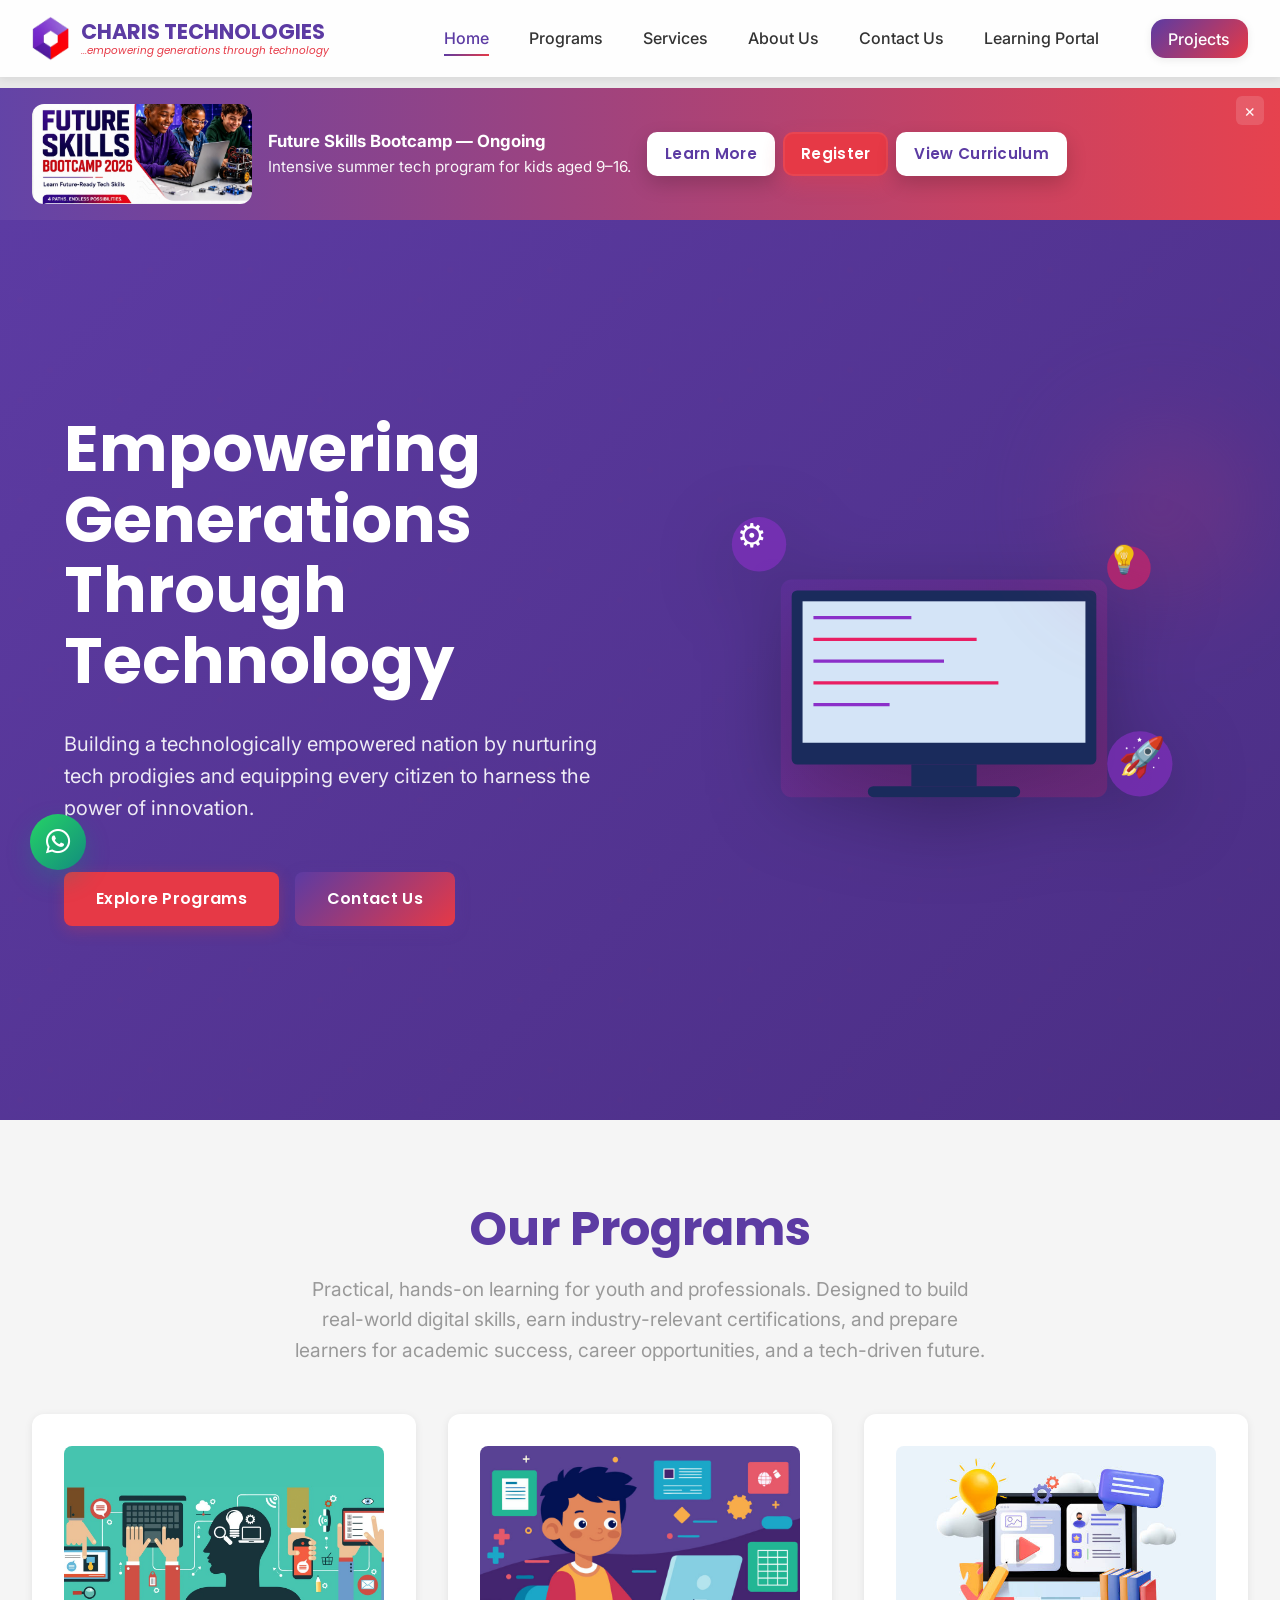
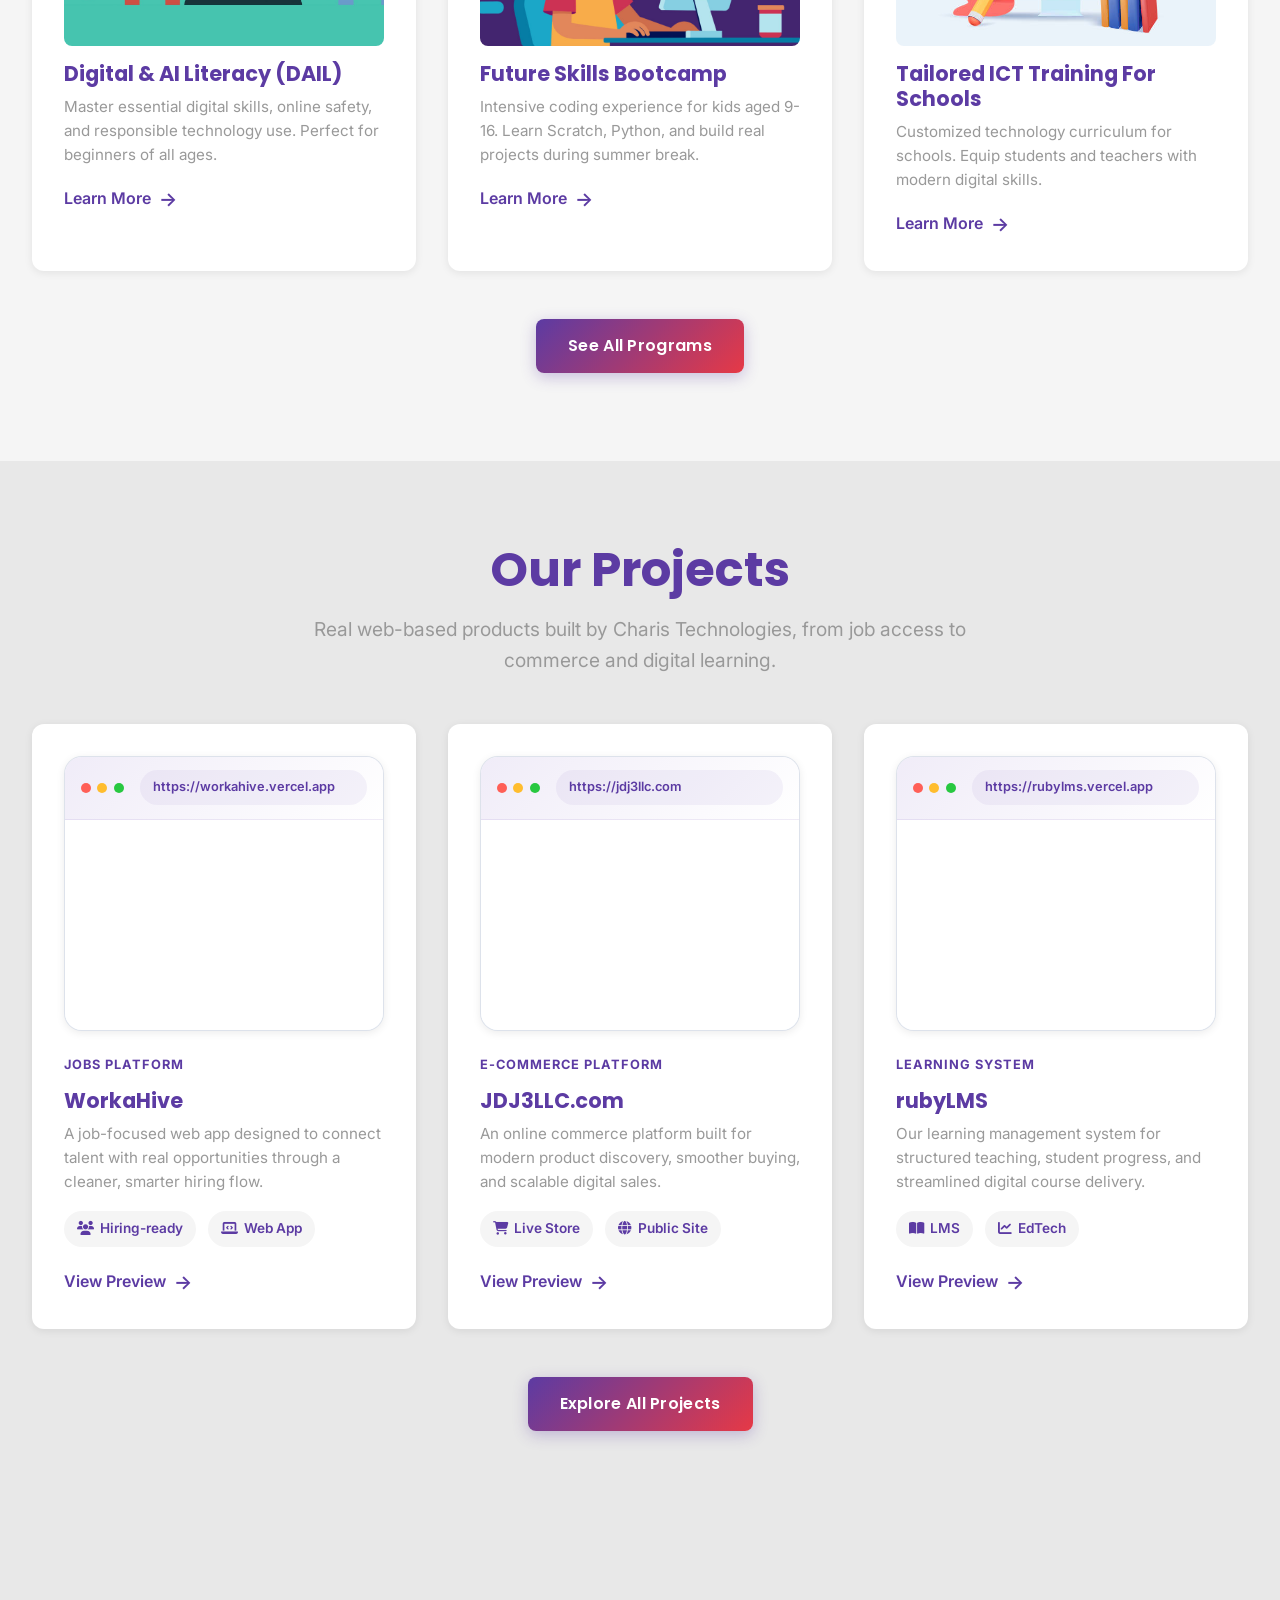
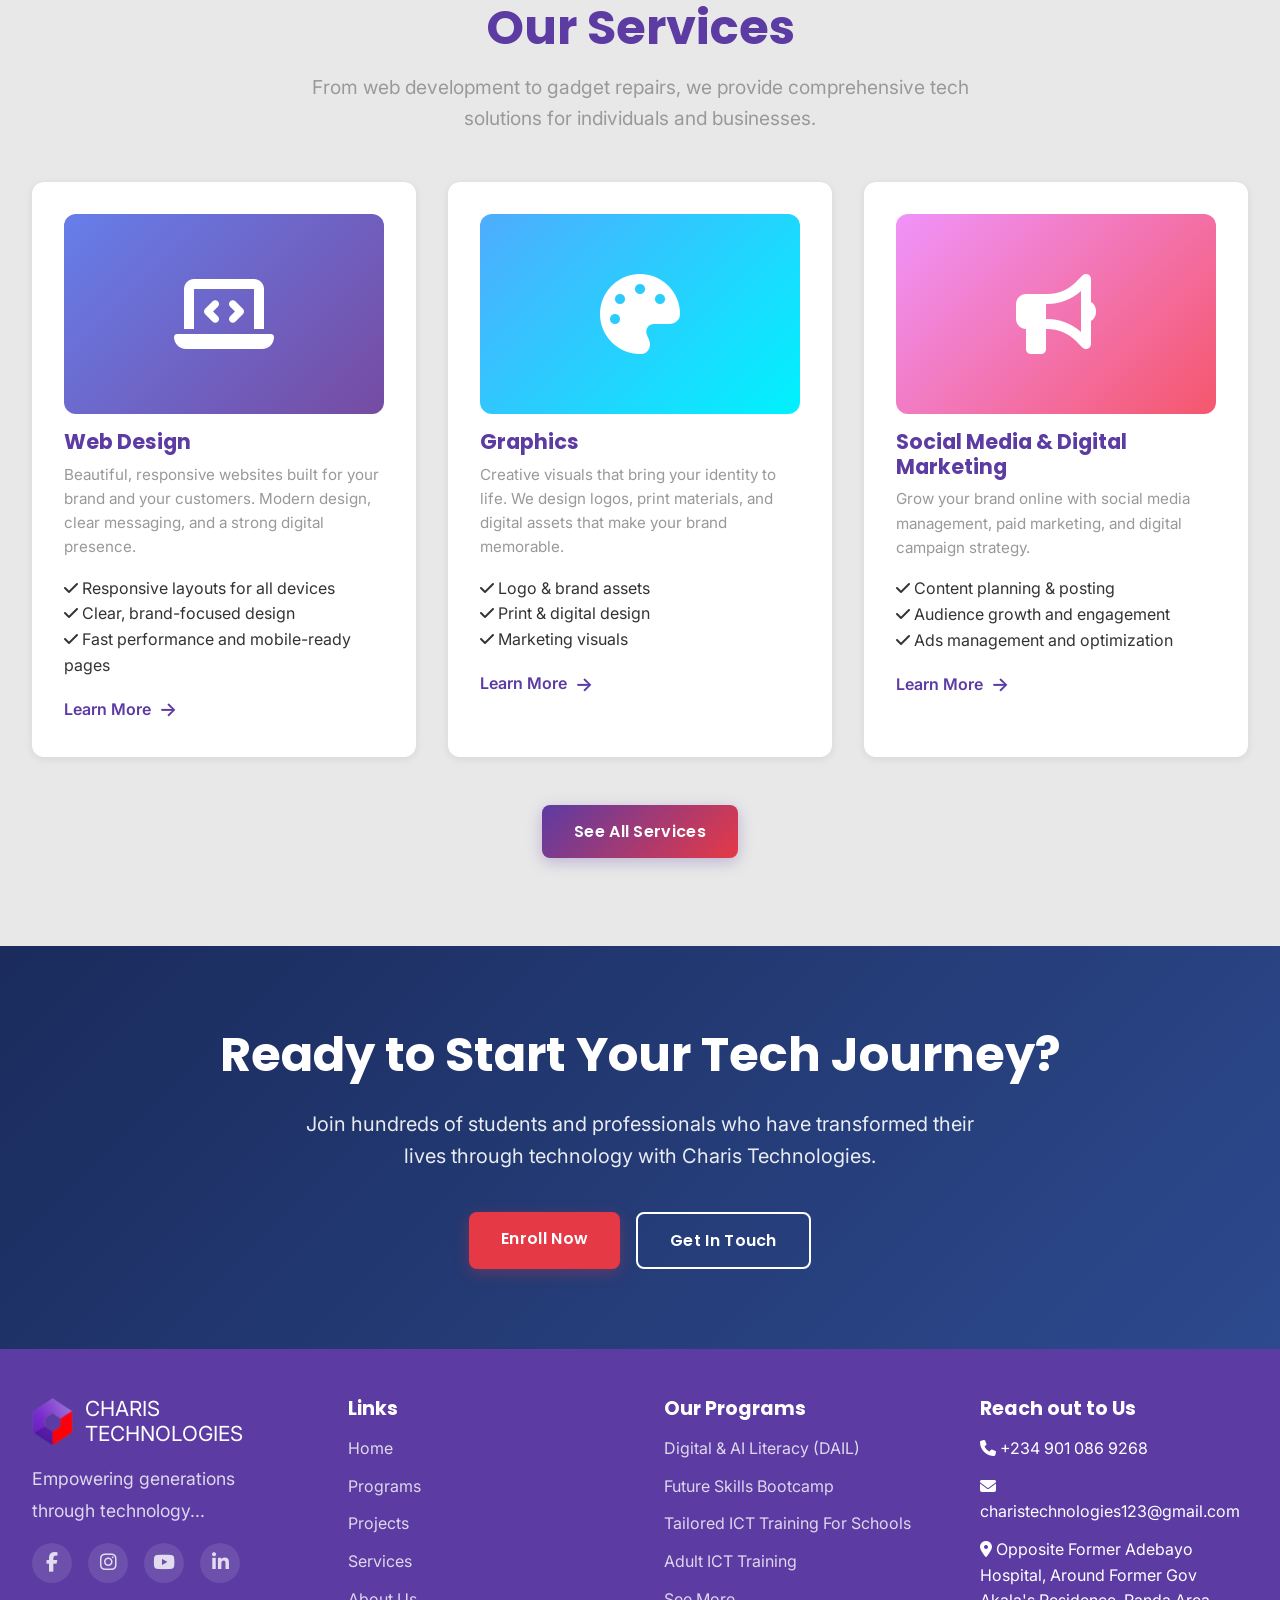
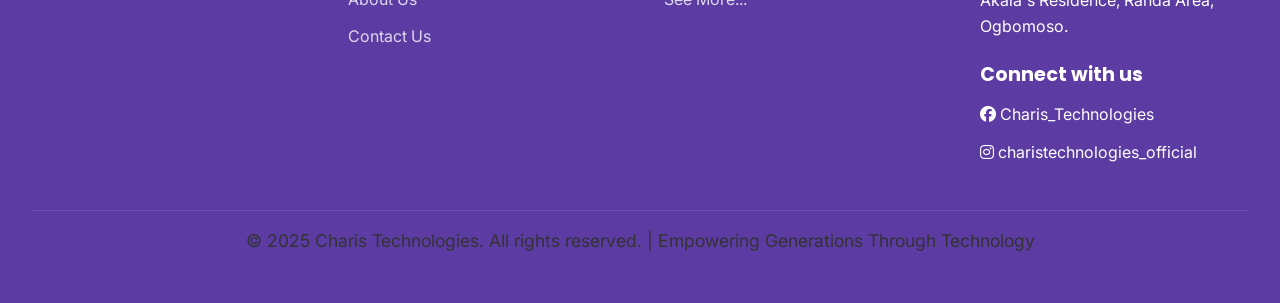
<file: index.html>
<!DOCTYPE html>
<html lang="en">

<head>
        <!-- Google tag (gtag.js) -->
        <script async src="https://www.googletagmanager.com/gtag/js?id=G-7Q0YRDJ1C4"></script>
        <script>
            window.dataLayer = window.dataLayer || [];
            function gtag(){dataLayer.push(arguments);}
            gtag('js', new Date());

            gtag('config', 'G-7Q0YRDJ1C4');
        </script>
        <meta charset="UTF-8">
    <meta name="viewport" content="width=device-width, initial-scale=1.0">
    <meta name="description"
        content="Charis Technologies - Empowering generations through technology. Tech training, web development, gadget repairs, and business workspace in Nigeria.">
    <meta name="keywords"
        content="tech training Nigeria, coding bootcamp, web development, app development, gadget repairs, ICT training">
    <meta name="author" content="Charis Technologies">

    <title> Charis Technologies - Empowering Generations Through Technology </title>

    <!-- Favicon -->
    <link rel="icon" type="image/png" href="assets/fav.png">

    <!-- Google Fonts -->
    <link rel="preconnect" href="https://fonts.googleapis.com">
    <link rel="preconnect" href="https://fonts.gstatic.com" crossorigin>
    <link
        href="https://fonts.googleapis.com/css2?family=Poppins:wght@400;500;600;700;800&family=Inter:wght@300;400;500;600;700&display=swap"
        rel="stylesheet">

    <!-- Font Awesome Icons -->
    <link rel="stylesheet" href="https://cdnjs.cloudflare.com/ajax/libs/font-awesome/6.4.0/css/all.min.css">

    <!-- Main Stylesheet -->
    <link rel="stylesheet" href="style.css">

    <!-- Meta Pixel Code --><script>!function(f,b,e,v,n,t,s){if(f.fbq)return;n=f.fbq=function(){n.callMethod?n.callMethod.apply(n,arguments):n.queue.push(arguments)};if(!f._fbq)f._fbq=n;n.push=n;n.loaded=!0;n.version='2.0';n.queue=[];t=b.createElement(e);t.async=!0;t.src=v;s=b.getElementsByTagName(e)[0];s.parentNode.insertBefore(t,s)}(window,document,'script','https://connect.facebook.net/en_US/fbevents.js'); fbq('init', '1578267520643425'); fbq('track', 'PageView');</script><noscript> <img height="1" width="1" src="https://www.facebook.com/tr?id=1578267520643425&ev=PageView&noscript=1"/></noscript><!-- End Meta Pixel Code -->
</head>

<body>

    <!-- Skip to main content for accessibility -->
    <a href="#main-content" class="skip-link">Skip to main content</a>

    <!-- ============================================
         NAVIGATION BAR
         ============================================ -->
    <nav class="navbar">
        <div class="nav-container">
            <a href="index.html" class="logo">
                <img src="assets/logo.png" alt="Charis Technologies Logo">
                <div class="logo-text">
                    <span class="logo-main">CHARIS TECHNOLOGIES</span>
                    <span class="logo-tagline">...empowering generations through technology</span>
                </div>
            </a>

            <ul class="nav-menu">
                <li><a href="index.html" class="nav-link">Home</a></li>
                <li><a href="programs.html" class="nav-link">Programs</a></li>
                <li><a href="services.html" class="nav-link">Services</a></li>
                <li><a href="about.html" class="nav-link">About Us</a></li>
                <li><a href="contact.html" class="nav-link">Contact Us</a></li>
                <li><a href="https://rubylms.charistech.org" class="nav-link" target="_blank" rel="noopener">Learning Portal</a></li>
                <li><a href="projects.html" class="nav-link nav-link-featured nav-projects">Projects</a></li>
            </ul>

            <button class="hamburger" type="button" aria-label="Toggle navigation menu">
                <span></span>
                <span></span>
                <span></span>
            </button>
        </div>
    </nav>

        <!-- Promo banner: ongoing program or event (replace image at assets/banner/future-skills-banner.jpg) -->
        <div class="promo-banner" role="region" aria-label="Ongoing program banner">
            <div class="promo-container">
                <a href="program-details.html?program=summer-bootcamp" class="promo-image-link">
                    <img class="promo-image" src="assets/banner/future-skills-banner.jpg" alt="Future Skills Bootcamp banner" width="160" height="80">
                </a>
                <div class="promo-content">
                    <div>
                        <div class="promo-title">Future Skills Bootcamp — Ongoing</div>
                        <div style="font-size:0.95rem; opacity:0.95;">Intensive summer tech program for kids aged 9–16.</div>
                    </div>
                    <div class="promo-cta">
                        <a href="program-details.html?program=summer-bootcamp" class="btn btn-outline">Learn More</a>
                        <a href="https://selar.com/41au743m10" class="btn btn-primary" target="_blank">Register</a>
                        <a href="https://drive.google.com/drive/folders/1tfJFupCxBusrNyvve2tyx347h3mAZo-C?usp=sharing" class="btn btn-outline" target="_blank">View Curriculum</a>
                    </div>
                </div>
                <button class="promo-close" aria-label="Close promo banner">×</button>
            </div>
        </div>

    <!-- ============================================
         HERO SECTION
         ============================================ -->
    <main id="main-content">
        <section class="hero">
            <div class="hero-container">
                <div class="hero-content">
                    <h1>Empowering Generations Through Technology</h1>
                    <p>Building a technologically empowered nation by nurturing tech prodigies and equipping every
                        citizen to harness the power of innovation.</p>
                    <div class="hero-buttons">
                        <a href="programs.html" class="btn btn-primary">Explore Programs</a>
                        <a href="contact.html" class="btn btn-secondary">Contact Us</a>
                    </div>
                </div>
                <div class="hero-visual">
                    <!-- Placeholder for hero image/illustration -->
                    <svg viewBox="0 0 500 400" xmlns="http://www.w3.org/2000/svg" class="hero-image">
                        <!-- Tech-themed illustration -->
                        <defs>
                            <linearGradient id="grad1" x1="0%" y1="0%" x2="100%" y2="100%">
                                <stop offset="0%" style="stop-color:#8b2fc9;stop-opacity:1" />
                                <stop offset="100%" style="stop-color:#e91e63;stop-opacity:1" />
                            </linearGradient>
                        </defs>

                        <!-- Monitor -->
                        <rect x="100" y="120" width="300" height="200" rx="10" fill="url(#grad1)" opacity="0.2" />
                        <rect x="110" y="130" width="280" height="160" rx="5" fill="#1a2b5c" />
                        <rect x="120" y="140" width="260" height="130" fill="#d4e4f7" />

                        <!-- Code lines -->
                        <line x1="130" y1="155" x2="220" y2="155" stroke="#8b2fc9" stroke-width="3" />
                        <line x1="130" y1="175" x2="280" y2="175" stroke="#e91e63" stroke-width="3" />
                        <line x1="130" y1="195" x2="250" y2="195" stroke="#8b2fc9" stroke-width="3" />
                        <line x1="130" y1="215" x2="300" y2="215" stroke="#e91e63" stroke-width="3" />
                        <line x1="130" y1="235" x2="200" y2="235" stroke="#8b2fc9" stroke-width="3" />

                        <!-- Monitor stand -->
                        <rect x="220" y="290" width="60" height="20" fill="#1a2b5c" />
                        <rect x="180" y="310" width="140" height="10" rx="5" fill="#1a2b5c" />

                        <!-- Floating elements -->
                        <circle cx="80" cy="80" r="25" fill="#8b2fc9" opacity="0.6">
                            <animate attributeName="cy" values="80;90;80" dur="3s" repeatCount="indefinite" />
                        </circle>
                        <circle cx="420" cy="100" r="20" fill="#e91e63" opacity="0.6">
                            <animate attributeName="cy" values="100;110;100" dur="4s" repeatCount="indefinite" />
                        </circle>
                        <circle cx="430" cy="280" r="30" fill="#8b2fc9" opacity="0.6">
                            <animate attributeName="cy" values="280;290;280" dur="3.5s" repeatCount="indefinite" />
                        </circle>

                        <!-- Gear icons -->
                        <text x="60" y="90" font-size="30" fill="#fff">⚙</text>
                        <text x="400" y="110" font-size="25" fill="#fff">💡</text>
                        <text x="410" y="295" font-size="35" fill="#fff">🚀</text>
                    </svg>
                </div>
            </div>
        </section>

        <!-- ============================================
             PROGRAMS PREVIEW
             ============================================ -->
        <section class="programs-section bg-light">
            <div class="container">
                <div class="section-header">
                    <h2 class="section-title">Our Programs</h2>
                    <p class="section-subtitle">Practical, hands-on learning for youth and professionals. Designed to
                        build real-world digital skills, earn industry-relevant certifications, and prepare learners for
                        academic success, career opportunities, and a tech-driven future.</p>
                </div>

                <div class="cards-grid">
                    <!-- Program Card 1 -->
                    <div class="card">
                        <img src="assets/digital-literacy.jpeg" alt="Digital & AI Literacy (DAIL)" class="card-image">
                        <h3 class="card-title">Digital & AI Literacy (DAIL)</h3>
                        <p class="card-description">Master essential digital skills, online safety, and responsible
                            technology use. Perfect for beginners of all ages.</p>
                        <a href="program-details.html?program=digital-literacy" class="card-link">Learn More</a>
                    </div>

                    <!-- Program Card 2 -->
                    <div class="card">
                        <img src="assets/summer-bootcamp.jpg" alt="Future Skills Bootcamp" class="card-image">
                        <h3 class="card-title">Future Skills Bootcamp</h3>
                        <p class="card-description">Intensive coding experience for kids aged 9-16. Learn Scratch,
                            Python, and build real projects during summer break.</p>
                        <a href="program-details.html?program=summer-bootcamp" class="card-link">Learn More</a>
                    </div>

                    <!-- Program Card 3 -->
                    <div class="card">
                        <img src="assets/school-training.jpg" alt="Tailored ICT Training For Schools"
                            class="card-image">
                        <h3 class="card-title">Tailored ICT Training For Schools</h3>
                        <p class="card-description">Customized technology curriculum for schools. Equip students and
                            teachers with modern digital skills.</p>
                        <a href="program-details.html?program=school-training" class="card-link">Learn More</a>
                    </div>
                </div>

                <div class="text-center mt-lg">
                    <a href="programs.html" class="btn btn-secondary">See All Programs</a>
                </div>
            </div>
        </section>

        <!-- Homepage preview of the Projects page; keeps the three products visible from the landing page -->
        <section class="programs-section">
            <div class="container">
                <div class="section-header">
                    <h2 class="section-title">Our Projects</h2>
                    <p class="section-subtitle">Real web-based products built by Charis Technologies, from job access to commerce and digital learning.</p>
                </div>

                <div class="cards-grid">
                    <article class="card project-highlight">
                        <!-- Same preview markup as the dedicated Projects page for consistency -->
                        <div class="project-preview">
                            <div class="project-preview-bar">
                                <div class="project-preview-dots"><span></span><span></span><span></span></div>
                                <div class="project-preview-url">https://workahive.vercel.app</div>
                            </div>
                            <div class="project-preview-screen">
                                <iframe class="project-preview-frame" src="https://workahive.vercel.app" title="WorkaHive website preview" loading="lazy" referrerpolicy="no-referrer-when-downgrade"></iframe>
                            </div>
                        </div>
                        <div class="project-kicker">Jobs Platform</div>
                        <h3 class="card-title">WorkaHive</h3>
                        <p class="card-description">A job-focused web app designed to connect talent with real opportunities through a cleaner, smarter hiring flow.</p>
                        <div class="project-meta">
                            <span class="project-chip"><i class="fas fa-users"></i> Hiring-ready</span>
                            <span class="project-chip"><i class="fas fa-laptop-code"></i> Web App</span>
                        </div>
                        <a href="projects.html#workahive" class="card-link">View Preview</a>
                    </article>

                    <article class="card project-highlight">
                        <!-- Live iframe preview for the public ecommerce site -->
                        <div class="project-preview">
                            <div class="project-preview-bar">
                                <div class="project-preview-dots"><span></span><span></span><span></span></div>
                                <div class="project-preview-url">https://jdj3llc.com</div>
                            </div>
                            <div class="project-preview-screen">
                                <iframe class="project-preview-frame" src="https://jdj3llc.com" title="JDJ3LLC website preview" loading="lazy" referrerpolicy="no-referrer-when-downgrade"></iframe>
                            </div>
                        </div>
                        <div class="project-kicker">E-commerce Platform</div>
                        <h3 class="card-title">JDJ3LLC.com</h3>
                        <p class="card-description">An online commerce platform built for modern product discovery, smoother buying, and scalable digital sales.</p>
                        <div class="project-meta">
                            <span class="project-chip"><i class="fas fa-cart-shopping"></i> Live Store</span>
                            <span class="project-chip"><i class="fas fa-globe"></i> Public Site</span>
                        </div>
                        <a href="projects.html#jdj3llc" class="card-link">View Preview</a>
                    </article>

                    <article class="card project-highlight">
                        <!-- rubyLMS is previewed here too so the homepage and Projects page stay in sync -->
                        <div class="project-preview">
                            <div class="project-preview-bar">
                                <div class="project-preview-dots"><span></span><span></span><span></span></div>
                                <div class="project-preview-url">https://rubylms.vercel.app</div>
                            </div>
                            <div class="project-preview-screen">
                                <iframe class="project-preview-frame" src="https://rubylms.vercel.app" title="rubyLMS website preview" loading="lazy" referrerpolicy="no-referrer-when-downgrade"></iframe>
                            </div>
                        </div>
                        <div class="project-kicker">Learning System</div>
                        <h3 class="card-title">rubyLMS</h3>
                        <p class="card-description">Our learning management system for structured teaching, student progress, and streamlined digital course delivery.</p>
                        <div class="project-meta">
                            <span class="project-chip"><i class="fas fa-book-open"></i> LMS</span>
                            <span class="project-chip"><i class="fas fa-chart-line"></i> EdTech</span>
                        </div>
                        <a href="projects.html#rubylms" class="card-link">View Preview</a>
                    </article>
                </div>

                <div class="text-center mt-lg">
                    <a href="projects.html" class="btn btn-secondary">Explore All Projects</a>
                </div>
            </div>
        </section>

        <!-- ============================================
             SERVICES PREVIEW
             ============================================ -->
        <section class="services-section">
            <div class="container">
                <div class="section-header">
                    <h2 class="section-title">Our Services</h2>
                    <p class="section-subtitle">From web development to gadget repairs, we provide comprehensive tech
                        solutions for individuals and businesses.</p>
                </div>

                <div class="cards-grid">
                    <div class="card" id="web-design">
                        <div style="background: linear-gradient(135deg, #667eea 0%, #764ba2 100%); height: 200px; border-radius: 12px; display: flex; align-items: center; justify-content: center; margin-bottom: 1rem;">
                            <i class="fas fa-laptop-code" style="font-size: 80px; color: white;"></i>
                        </div>
                        <h3 class="card-title">Web Design</h3>
                        <p class="card-description">Beautiful, responsive websites built for your brand and your customers. Modern design, clear messaging, and a strong digital presence.</p>
                        <ul style="list-style: none; padding: 0; margin: 1rem 0;">
                            <li><i class="fas fa-check" style="color: var(--accent-purple);"></i> Responsive layouts for all devices</li>
                            <li><i class="fas fa-check" style="color: var(--accent-purple);"></i> Clear, brand-focused design</li>
                            <li><i class="fas fa-check" style="color: var(--accent-purple);"></i> Fast performance and mobile-ready pages</li>
                        </ul>
                        <a href="contact.html?service=web-design" class="card-link">Learn More</a>
                    </div>

                    <div class="card" id="graphics">
                        <div style="background: linear-gradient(135deg, #4facfe 0%, #00f2fe 100%); height: 200px; border-radius: 12px; display: flex; align-items: center; justify-content: center; margin-bottom: 1rem;">
                            <i class="fas fa-palette" style="font-size: 80px; color: white;"></i>
                        </div>
                        <h3 class="card-title">Graphics</h3>
                        <p class="card-description">Creative visuals that bring your identity to life. We design logos, print materials, and digital assets that make your brand memorable.</p>
                        <ul style="list-style: none; padding: 0; margin: 1rem 0;">
                            <li><i class="fas fa-check" style="color: var(--accent-purple);"></i> Logo & brand assets</li>
                            <li><i class="fas fa-check" style="color: var(--accent-purple);"></i> Print & digital design</li>
                            <li><i class="fas fa-check" style="color: var(--accent-purple);"></i> Marketing visuals</li>
                        </ul>
                        <a href="contact.html?service=graphics" class="card-link">Learn More</a>
                    </div>

                    <div class="card" id="social-media">
                        <div style="background: linear-gradient(135deg, #f093fb 0%, #f5576c 100%); height: 200px; border-radius: 12px; display: flex; align-items: center; justify-content: center; margin-bottom: 1rem;">
                            <i class="fas fa-bullhorn" style="font-size: 80px; color: white;"></i>
                        </div>
                        <h3 class="card-title">Social Media & Digital Marketing</h3>
                        <p class="card-description">Grow your brand online with social media management, paid marketing, and digital campaign strategy.</p>
                        <ul style="list-style: none; padding: 0; margin: 1rem 0;">
                            <li><i class="fas fa-check" style="color: var(--accent-purple);"></i> Content planning & posting</li>
                            <li><i class="fas fa-check" style="color: var(--accent-purple);"></i> Audience growth and engagement</li>
                            <li><i class="fas fa-check" style="color: var(--accent-purple);"></i> Ads management and optimization</li>
                        </ul>
                        <a href="contact.html?service=social-media" class="card-link">Learn More</a>
                    </div>
                </div>

                <div class="text-center mt-lg">
                    <a href="services.html" class="btn btn-secondary">See All Services</a>
                </div>
            </div>
        </section>

        <!-- ============================================
             TESTIMONIALS
             ============================================ -->
        
            <!-- Testimonial code goes here -->


        <!-- ============================================
             GALLERY
             ============================================ -->
        
             <!-- Gallery Code Here -->


        <!-- ============================================
             CALL TO ACTION
             ============================================ -->
        <section class="cta-section"
            style="background: linear-gradient(135deg, #1a2b5c 0%, #2d4a8e 100%); padding: 5rem 2rem; text-align: center;">
            <div class="container">
                <h2 style="color: white; font-size: clamp(2rem, 4vw, 3rem); margin-bottom: 1.5rem;">Ready to Start Your
                    Tech Journey?</h2>
                <p
                    style="color: rgba(255, 255, 255, 0.9); font-size: clamp(1rem, 2vw, 1.25rem); margin-bottom: 2.5rem; max-width: 700px; margin-left: auto; margin-right: auto;">
                    Join hundreds of students and professionals who have transformed their lives through technology with
                    Charis Technologies.
                </p>
                <div style="display: flex; gap: 1rem; justify-content: center; flex-wrap: wrap;">
                    <a href="programs.html" class="btn btn-primary">Enroll Now</a>
                    <a href="contact.html" class="btn btn-outline" style="border-color: white; color: white;">Get In
                        Touch</a>
                </div>
            </div>
        </section>
    </main>

    <!-- ============================================
         FOOTER
         ============================================ -->
    <footer class="footer">
        <div class="footer-container">
            <div class="footer-section">
                <div class="footer-logo">
                    <img src="assets/logo.png" alt="Charis Technologies Logo">
                    <div class="logo-text">
                        <span class="logo-main" style="color: white;">CHARIS TECHNOLOGIES</span>
                    </div>
                </div>
                <p class="footer-description">
                    Empowering generations through technology...
                </p>
                <div class="social-links">
                    <a href="https://facebook.com/Charis_Technologies" target="_blank" class="social-link"
                        aria-label="Facebook">
                        <i class="fab fa-facebook-f"></i>
                    </a>
                    <a href="https://instagram.com/charistechnologies_official" target="_blank" class="social-link"
                        aria-label="Instagram">
                        <i class="fab fa-instagram"></i>
                    </a>
                    <a href="https://youtube.com/@charistechnologies?si=3oK4QC-bNrfTRnDN" target="_blank" class="social-link"
                        aria-label="YouTube">
                        <i class="fab fa-youtube"></i>
                    </a>

                    <!--                     <a href="https://twitter.com/charistech" target="_blank" class="social-link" aria-label="Twitter">
                        <i class="fab fa-twitter"></i>
                    </a>

                    -->

                    <a href="https://linkedin.com/company/charistechnologies" target="_blank" class="social-link"
                        aria-label="LinkedIn">
                        <i class="fab fa-linkedin-in"></i>
                    </a>
                </div>
            </div>

            <div class="footer-section">
                <h3>Links</h3>
                <ul>
                    <li><a href="index.html">Home</a></li>
                    <li><a href="programs.html">Programs</a></li>
                    <li><a href="projects.html">Projects</a></li>
                    <li><a href="services.html">Services</a></li>
                    <li><a href="about.html">About Us</a></li>
                    <li><a href="contact.html">Contact Us</a></li>
                </ul>
            </div>

            <div class="footer-section">
                <h3>Our Programs</h3>
                <ul>
                    <li><a href="program-details.html?program=digital-literacy">Digital & AI Literacy (DAIL)</a></li>
                    <li><a href="program-details.html?program=summer-bootcamp">Future Skills Bootcamp</a></li>
                    <li><a href="program-details.html?program=school-training">Tailored ICT Training For Schools</a></li>
                    <li><a href="program-details.html?program=adult-training">Adult ICT Training</a></li>
                    <li><a href="programs.html">See More...</a></li>
                </ul>
            </div>

            <div class="footer-section">
                <h3>Reach out to Us</h3>
                <ul>
                    <li><i class="fas fa-phone"></i> +234 901 086 9268</li>
                    <li><i class="fas fa-envelope"></i> charistechnologies123@gmail.com</li>
                    <li><i class="fas fa-map-marker-alt"></i> Opposite Former Adebayo Hospital, Around Former Gov Akala's Residence, Randa Area, Ogbomoso.</li>
                </ul>
                <h3 style="margin-top: 1.5rem;">Connect with us</h3>
                <ul>
                    <li><i class="fab fa-facebook"></i> Charis_Technologies</li>
                    <li><i class="fab fa-instagram"></i> charistechnologies_official </li>
                </ul>
            </div>
        </div>

        <div class="footer-bottom">
            <p>&copy; 2025 Charis Technologies. All rights reserved. | Empowering Generations Through Technology</p>
        </div>
    </footer>



    <!-- GALLERY LIGHTBOX (Modern Viewer) -->
    <div class="gallery-lightbox" aria-hidden="true">
        <div class="gallery-lightbox__backdrop" data-close></div>

        <div class="gallery-lightbox__dialog" role="dialog" aria-modal="true" aria-label="Image viewer">

            <button class="gallery-lightbox__close" type="button" aria-label="Close viewer" data-close>
                &times;
            </button>

            <button class="gallery-lightbox__nav gallery-lightbox__prev" type="button" aria-label="Previous image">
                ‹
            </button>

            <figure class="gallery-lightbox__figure">
                <img class="gallery-lightbox__img" alt="">
                <figcaption class="gallery-lightbox__caption"></figcaption>
            </figure>

            <button class="gallery-lightbox__nav gallery-lightbox__next" type="button" aria-label="Next image">
                ›
            </button>

            <div class="gallery-lightbox__meta" aria-live="polite">
                <span class="gallery-lightbox__counter"></span>
            </div>
        </div>
    </div>





    <!-- Main JavaScript -->
    <script src="script.js"></script>
</body>

</html>
</file>
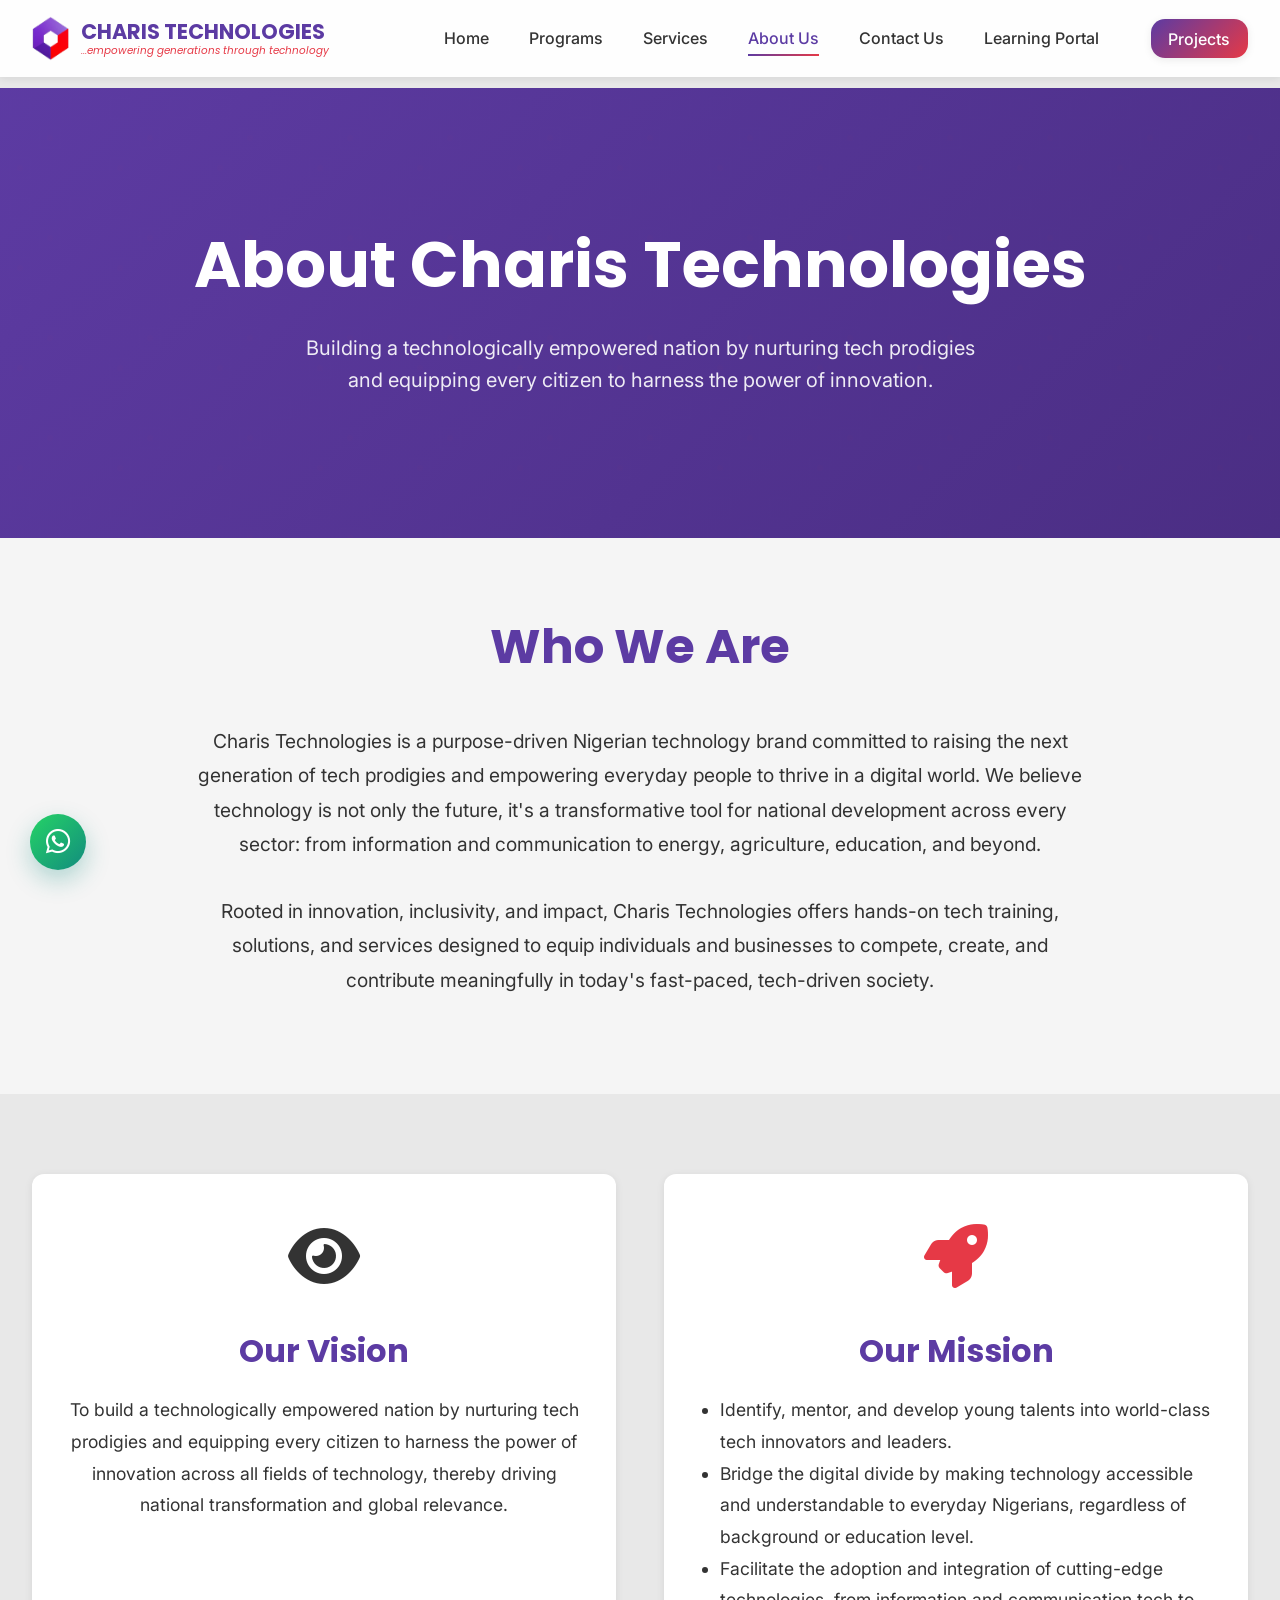
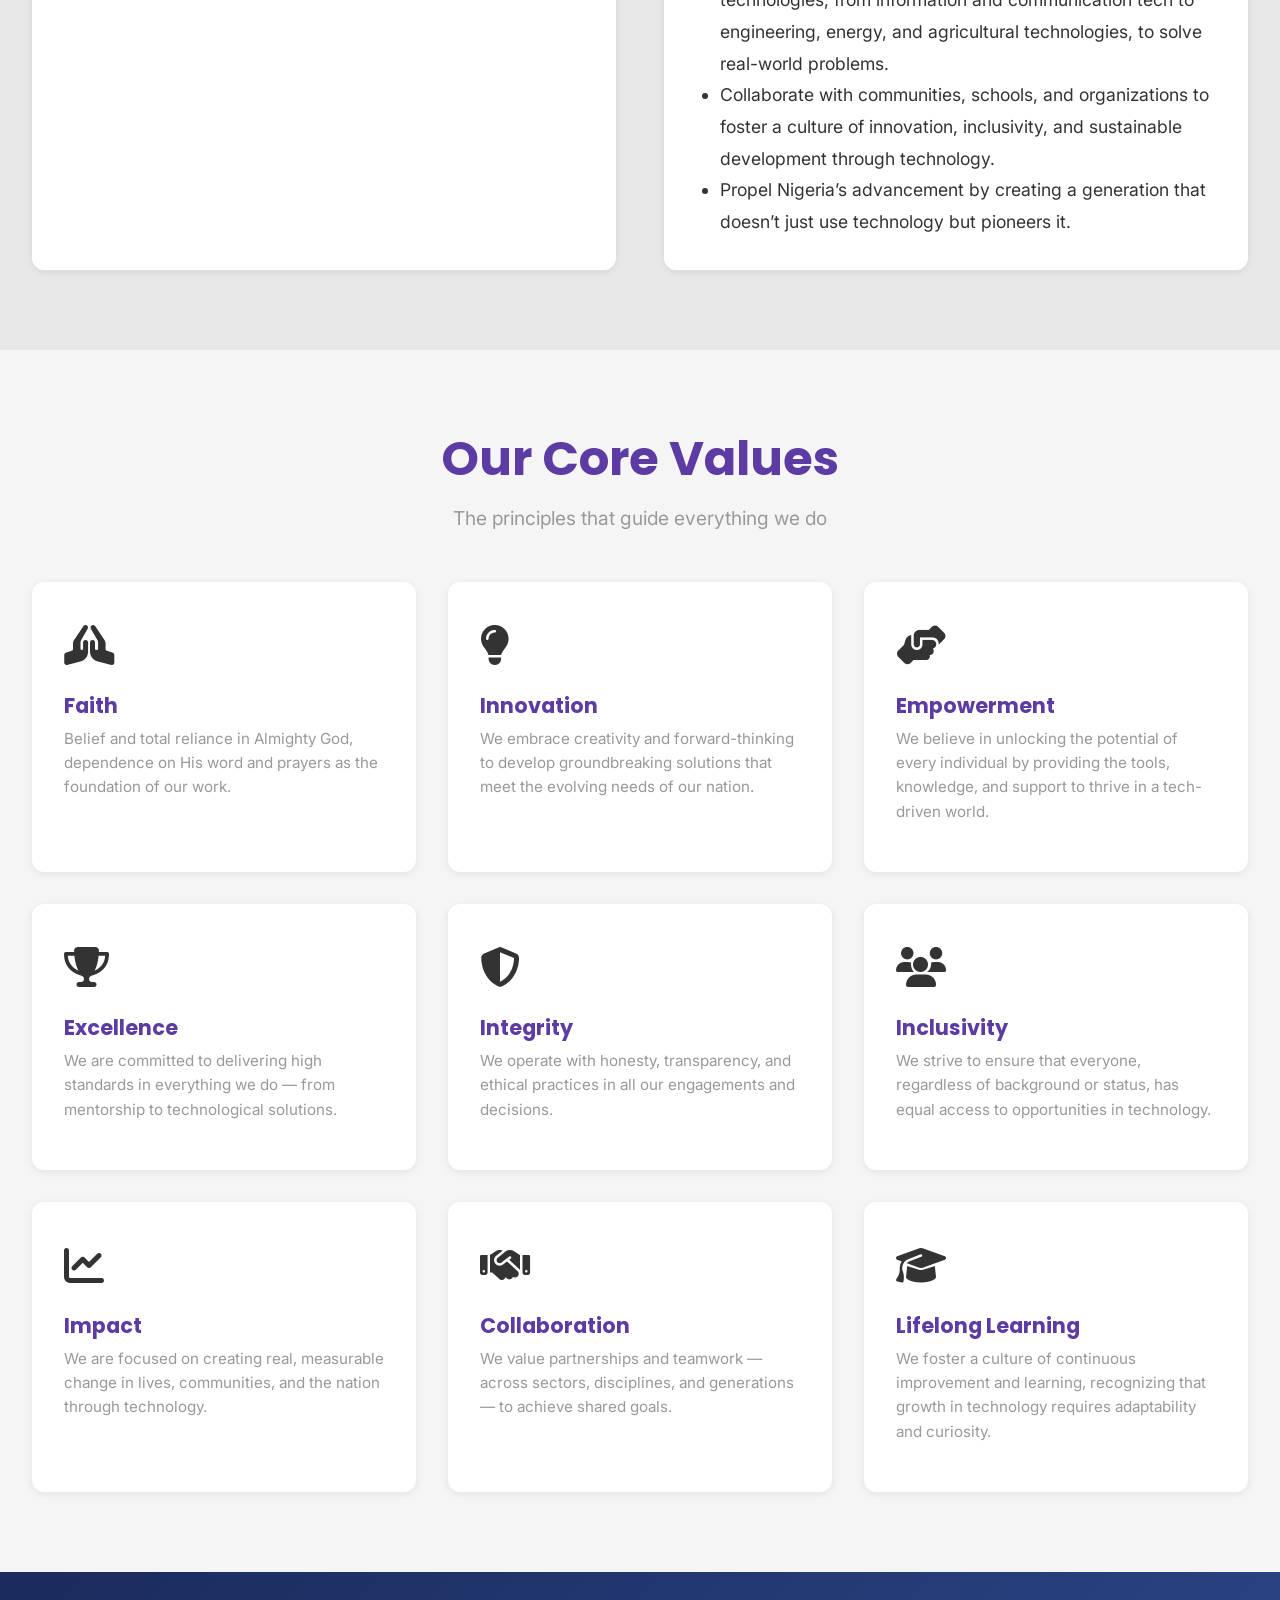
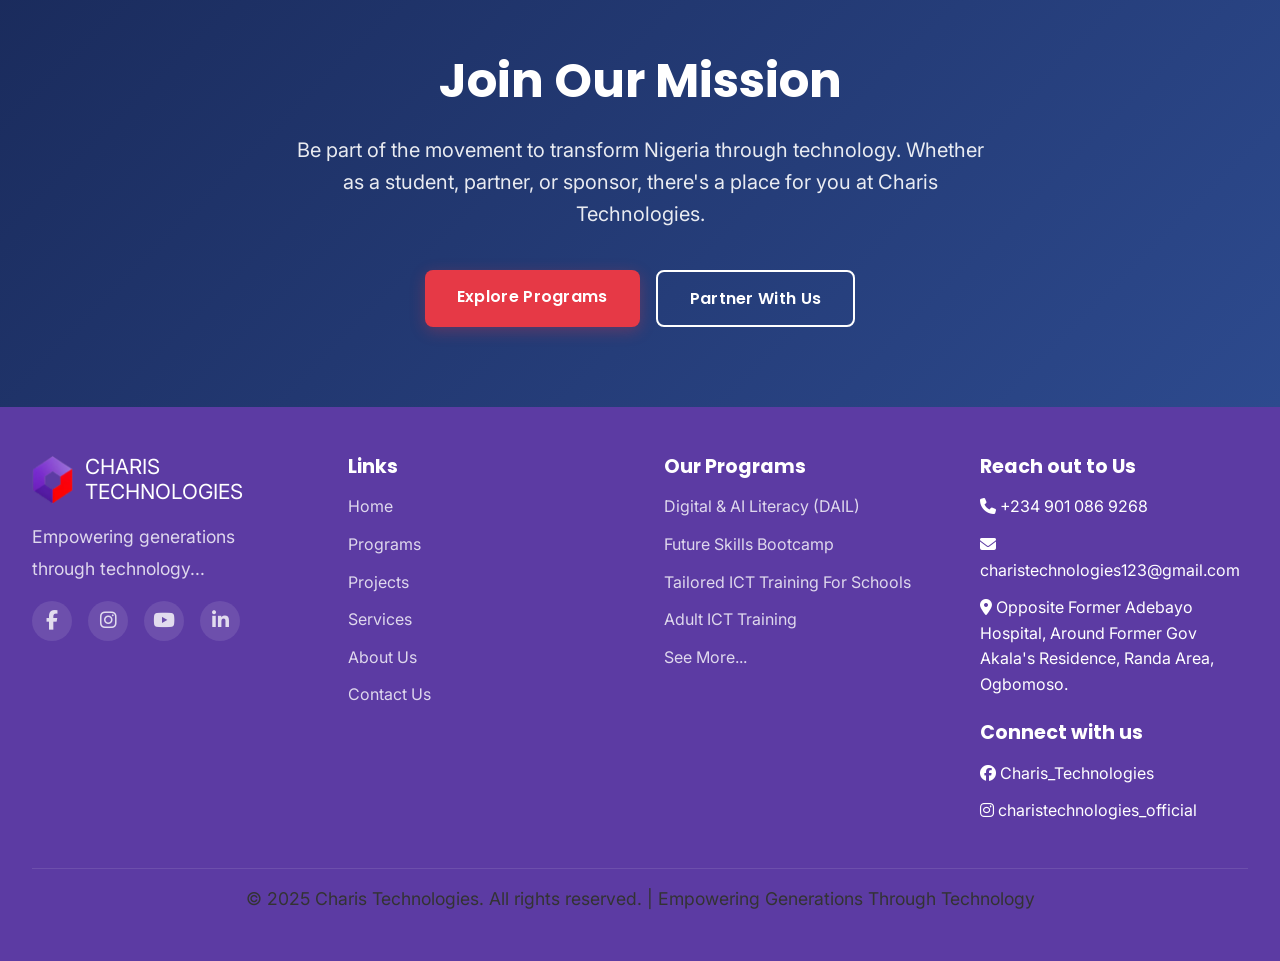
<file: about.html>
<!DOCTYPE html>
<html lang="en">
<head>
        <!-- Google tag (gtag.js) -->
        <script async src="https://www.googletagmanager.com/gtag/js?id=G-7Q0YRDJ1C4"></script>
        <script>
            window.dataLayer = window.dataLayer || [];
            function gtag(){dataLayer.push(arguments);}
            gtag('js', new Date());

            gtag('config', 'G-7Q0YRDJ1C4');
        </script>
        <meta charset="UTF-8">
    <meta name="viewport" content="width=device-width, initial-scale=1.0">
    <meta name="description" content="About Charis Technologies - Our vision, mission, values, and commitment to empowering generations through technology in Nigeria.">
    <meta name="keywords" content="Charis Technologies, tech education Nigeria, digital transformation, Lawrence Adetunji">
    
    <title>About Us - Charis Technologies</title>
    
    <!-- Favicon -->
    <link rel="icon" type="image/png" href="assets/logo.png">
    
    <!-- Google Fonts -->
    <link rel="preconnect" href="https://fonts.googleapis.com">
    <link rel="preconnect" href="https://fonts.gstatic.com" crossorigin>
    <link href="https://fonts.googleapis.com/css2?family=Poppins:wght@400;500;600;700;800&family=Inter:wght@300;400;500;600;700&display=swap" rel="stylesheet">
    
    <!-- Font Awesome Icons -->
    <link rel="stylesheet" href="https://cdnjs.cloudflare.com/ajax/libs/font-awesome/6.4.0/css/all.min.css">
    
    <!-- Main Stylesheet -->
    <link rel="stylesheet" href="style.css">

    <!-- Meta Pixel Code --><script>!function(f,b,e,v,n,t,s){if(f.fbq)return;n=f.fbq=function(){n.callMethod?n.callMethod.apply(n,arguments):n.queue.push(arguments)};if(!f._fbq)f._fbq=n;n.push=n;n.loaded=!0;n.version='2.0';n.queue=[];t=b.createElement(e);t.async=!0;t.src=v;s=b.getElementsByTagName(e)[0];s.parentNode.insertBefore(t,s)}(window,document,'script','https://connect.facebook.net/en_US/fbevents.js'); fbq('init', '1578267520643425'); fbq('track', 'PageView');</script><noscript> <img height="1" width="1" src="https://www.facebook.com/tr?id=1578267520643425&ev=PageView&noscript=1"/></noscript><!-- End Meta Pixel Code -->
</head>
<body>
    
    <!-- Skip to main content for accessibility -->
    <a href="#main-content" class="skip-link">Skip to main content</a>
    
    <!-- ============================================
         NAVIGATION BAR
         ============================================ -->
    <nav class="navbar">
        <div class="nav-container">
            <a href="index.html" class="logo">
                <img src="assets/logo.png" alt="Charis Technologies Logo">
                <div class="logo-text">
                    <span class="logo-main">CHARIS TECHNOLOGIES</span>
                    <span class="logo-tagline">...empowering generations through technology</span>
                </div>
            </a>
            
            <ul class="nav-menu">
                <li><a href="index.html" class="nav-link">Home</a></li>
                <li><a href="programs.html" class="nav-link">Programs</a></li>
                <li><a href="services.html" class="nav-link">Services</a></li>
                <li><a href="about.html" class="nav-link">About Us</a></li>
                <li><a href="contact.html" class="nav-link">Contact Us</a></li>
                <li><a href="https://rubylms.charistech.org" class="nav-link" target="_blank" rel="noopener">Learning Portal</a></li>
                <li><a href="projects.html" class="nav-link nav-link-featured nav-projects">Projects</a></li>
            </ul>

            <button class="hamburger" type="button" aria-label="Toggle navigation menu">
                <span></span>
                <span></span>
                <span></span>
            </button>
        </div>
    </nav>
    
    <!-- ============================================
         PAGE HEADER
         ============================================ -->
    <main id="main-content">
        <section class="hero" style="min-height: 50vh;">
            <div class="hero-container" style="grid-template-columns: 1fr;">
                <div class="hero-content" style="text-align: center;">
                    <h1>About Charis Technologies</h1>
                    <p style="
  max-width: 700px;
  margin: 0 auto;
  text-align: center;
">
  Building a technologically empowered nation by nurturing tech prodigies and equipping every citizen to harness the power of innovation.
</p>
                </div>
            </div>
        </section>
        
        <!-- ============================================
             OVERVIEW
             ============================================ -->
        <section class="overview-section bg-light">
            <div class="container">
                <div class="section-header">
                    <h2 class="section-title">Who We Are</h2>
                </div>
                
                <div style="max-width: 900px; margin: 0 auto; text-align: center;">
                    <p style="font-size: 1.2rem; line-height: 1.8; color: var(--dark-gray); margin-bottom: 2rem;">
                        Charis Technologies is a purpose-driven Nigerian technology brand committed to raising the next generation of tech prodigies and empowering everyday people to thrive in a digital world. We believe technology is not only the future, it's a transformative tool for national development across every sector: from information and communication to energy, agriculture, education, and beyond.
                    </p>
                    <p style="font-size: 1.2rem; line-height: 1.8; color: var(--dark-gray);">
                        Rooted in innovation, inclusivity, and impact, Charis Technologies offers hands-on tech training, solutions, and services designed to equip individuals and businesses to compete, create, and contribute meaningfully in today's fast-paced, tech-driven society.
                    </p>
                </div>
            </div>
        </section>
        
        <!-- ============================================
             VISION & MISSION
             ============================================ -->
        <section class="vision-mission-section">
            <div class="container">
                <div style="display: grid; grid-template-columns: repeat(auto-fit, minmax(350px, 1fr)); gap: 3rem;">
                    <!-- Vision -->
                    <div class="card" style="text-align: center;">
                        <div style="font-size: 4rem; color: var(--accent-purple); margin-bottom: 1.5rem;">
                            <i class="fas fa-eye"></i>
                        </div>
                        <h3 class="card-title" style="font-size: 2rem; margin-bottom: 1.5rem;">Our Vision</h3>
                        <p style="font-size: 1.1rem; line-height: 1.8; color: var(--dark-gray);">
                            To build a technologically empowered nation by nurturing tech prodigies and equipping every citizen to harness the power of innovation across all fields of technology, thereby driving national transformation and global relevance.
                        </p>
                    </div>
                    
                    <!-- Mission -->
                    <div class="card" style="text-align: center;">
                        <div style="font-size: 4rem; color: var(--accent-pink); margin-bottom: 1.5rem;">
                            <i class="fas fa-rocket"></i>
                        </div>
                        <h3 class="card-title" style="font-size: 2rem; margin-bottom: 1.5rem;">Our Mission</h3>
                        <ul style="font-size: 1.1rem; line-height: 1.8; color: var(--dark-gray); padding-left: 1.5rem; text-align: left;">
                            <li>Identify, mentor, and develop young talents into world-class tech innovators and leaders.</li>
                            <li>Bridge the digital divide by making technology accessible and understandable to everyday Nigerians, regardless of background or education level.</li>
                            <li>Facilitate the adoption and integration of cutting-edge technologies, from information and communication tech to engineering, energy, and agricultural technologies, to solve real-world problems.</li>
                            <li>Collaborate with communities, schools, and organizations to foster a culture of innovation, inclusivity, and sustainable development through technology.</li>
                            <li>Propel Nigeria’s advancement by creating a generation that doesn’t just use technology but pioneers it.</li>
                        </ul>
                    </div>
                </div>
            </div>
        </section>
        
        <!-- ============================================
             CORE VALUES
             ============================================ -->
        <section class="values-section bg-light">
            <div class="container">
                <div class="section-header">
                    <h2 class="section-title">Our Core Values</h2>
                    <p class="section-subtitle">The principles that guide everything we do</p>
                </div>
                
                <div class="cards-grid">
                    <!-- Faith -->
                    <div class="card">
                        <div style="font-size: 2.5rem; color: var(--accent-purple); margin-bottom: 1rem;">
                            <i class="fas fa-praying-hands"></i>
                        </div>
                        <h3 class="card-title">Faith</h3>
                        <p class="card-description">
                            Belief and total reliance in Almighty God, dependence on His word and prayers as the foundation of our work.
                        </p>
                    </div>
                    
                    <!-- Innovation -->
                    <div class="card">
                        <div style="font-size: 2.5rem; color: var(--accent-purple); margin-bottom: 1rem;">
                            <i class="fas fa-lightbulb"></i>
                        </div>
                        <h3 class="card-title">Innovation</h3>
                        <p class="card-description">
                            We embrace creativity and forward-thinking to develop groundbreaking solutions that meet the evolving needs of our nation.
                        </p>
                    </div>
                    
                    <!-- Empowerment -->
                    <div class="card">
                        <div style="font-size: 2.5rem; color: var(--accent-purple); margin-bottom: 1rem;">
                            <i class="fas fa-hands-helping"></i>
                        </div>
                        <h3 class="card-title">Empowerment</h3>
                        <p class="card-description">
                            We believe in unlocking the potential of every individual by providing the tools, knowledge, and support to thrive in a tech-driven world.
                        </p>
                    </div>
                    
                    <!-- Excellence -->
                    <div class="card">
                        <div style="font-size: 2.5rem; color: var(--accent-purple); margin-bottom: 1rem;">
                            <i class="fas fa-trophy"></i>
                        </div>
                        <h3 class="card-title">Excellence</h3>
                        <p class="card-description">
                            We are committed to delivering high standards in everything we do — from mentorship to technological solutions.
                        </p>
                    </div>
                    
                    <!-- Integrity -->
                    <div class="card">
                        <div style="font-size: 2.5rem; color: var(--accent-purple); margin-bottom: 1rem;">
                            <i class="fas fa-shield-alt"></i>
                        </div>
                        <h3 class="card-title">Integrity</h3>
                        <p class="card-description">
                            We operate with honesty, transparency, and ethical practices in all our engagements and decisions.
                        </p>
                    </div>
                    
                    <!-- Inclusivity -->
                    <div class="card">
                        <div style="font-size: 2.5rem; color: var(--accent-purple); margin-bottom: 1rem;">
                            <i class="fas fa-users"></i>
                        </div>
                        <h3 class="card-title">Inclusivity</h3>
                        <p class="card-description">
                            We strive to ensure that everyone, regardless of background or status, has equal access to opportunities in technology.
                        </p>
                    </div>
                    
                    <!-- Impact -->
                    <div class="card">
                        <div style="font-size: 2.5rem; color: var(--accent-purple); margin-bottom: 1rem;">
                            <i class="fas fa-chart-line"></i>
                        </div>
                        <h3 class="card-title">Impact</h3>
                        <p class="card-description">
                            We are focused on creating real, measurable change in lives, communities, and the nation through technology.
                        </p>
                    </div>
                    
                    <!-- Collaboration -->
                    <div class="card">
                        <div style="font-size: 2.5rem; color: var(--accent-purple); margin-bottom: 1rem;">
                            <i class="fas fa-handshake"></i>
                        </div>
                        <h3 class="card-title">Collaboration</h3>
                        <p class="card-description">
                            We value partnerships and teamwork — across sectors, disciplines, and generations — to achieve shared goals.
                        </p>
                    </div>
                    
                    <!-- Lifelong Learning -->
                    <div class="card">
                        <div style="font-size: 2.5rem; color: var(--accent-purple); margin-bottom: 1rem;">
                            <i class="fas fa-graduation-cap"></i>
                        </div>
                        <h3 class="card-title">Lifelong Learning</h3>
                        <p class="card-description">
                            We foster a culture of continuous improvement and learning, recognizing that growth in technology requires adaptability and curiosity.
                        </p>
                    </div>
                </div>
            </div>
        </section>
        
        <!-- ============================================
             FOUNDER'S MESSAGE
             ============================================ -->

             <!--
        <section class="founder-section">
            <div class="container">
                <div class="section-header">
                    <h2 class="section-title">Founder's Message</h2>
                </div>
                
                <div style="max-width: 900px; margin: 0 auto; background: var(--white); padding: 3rem; border-radius: var(--radius-lg); box-shadow: var(--shadow-lg);">
                    <div style="text-align: center; margin-bottom: 2rem;">
                        <div style="width: 150px; height: 150px; margin: 0 auto 1.5rem; background: linear-gradient(135deg, #8b2fc9, #e91e63); border-radius: 50%; display: flex; align-items: center; justify-content: center; color: white; font-size: 4rem; font-weight: bold; box-shadow: var(--shadow-md);">
                            LA
                        </div>
                        <h3 style="font-size: 1.8rem; color: var(--primary-blue); margin-bottom: 0.5rem;">Lawrence Adetunji</h3>
                        <p style="color: var(--medium-gray); font-size: 1.1rem; font-weight: 600;">Founder & CEO, Charis Technologies</p>
                    </div>
                    
                    <div style="font-style: italic; color: var(--dark-gray); line-height: 1.9; font-size: 1.1rem;">
                        <p style="margin-bottom: 1.5rem;">
                            "Dear friends and future innovators,
                        </p>
                        <p style="margin-bottom: 1.5rem;">
                            Charis Technologies is not just about tech — it is about transformation. We envision a Nigeria where children, youths, and even adults are not just consumers of technology but creators, innovators, and problem-solvers.
                        </p>
                        <p style="margin-bottom: 1.5rem;">
                            We're building more than a tech school or service center — we're building a movement. One where access to digital tools, quality education, and mentorship isn't a privilege, but a right for every Nigerian.
                        </p>
                        <p style="margin-bottom: 1.5rem;">
                            I invite you to join us, whether as a learner, a partner, a sponsor, or a friend. Together, we can raise a generation that will not only use technology but shape the future with it."
                        </p>
                        <p style="font-weight: 600; color: var(--accent-purple);">
                            With purpose and passion,<br>
                            Lawrence Adetunji
                        </p>
                    </div>
                </div>
            </div>
        </section>

        -->
        
        <!-- ============================================
             CALL TO ACTION
             ============================================ -->
        <section class="cta-section" style="background: linear-gradient(135deg, #1a2b5c 0%, #2d4a8e 100%); padding: 5rem 2rem; text-align: center;">
            <div class="container">
                <h2 style="color: white; font-size: clamp(2rem, 4vw, 3rem); margin-bottom: 1.5rem;">Join Our Mission</h2>
                <p style="color: rgba(255, 255, 255, 0.9); font-size: clamp(1rem, 2vw, 1.25rem); margin-bottom: 2.5rem; max-width: 700px; margin-left: auto; margin-right: auto;">
                    Be part of the movement to transform Nigeria through technology. Whether as a student, partner, or sponsor, there's a place for you at Charis Technologies.
                </p>
                <div style="display: flex; gap: 1rem; justify-content: center; flex-wrap: wrap;">
                    <a href="programs.html" class="btn btn-primary">Explore Programs</a>
                    <a href="contact.html" class="btn btn-outline" style="border-color: white; color: white;">Partner With Us</a>
                </div>
            </div>
        </section>
    </main>
    
    <!-- ============================================
         FOOTER
         ============================================ -->
    <footer class="footer">
        <div class="footer-container">
            <div class="footer-section">
                <div class="footer-logo">
                    <img src="assets/logo.png" alt="Charis Technologies Logo">
                    <div class="logo-text">
                        <span class="logo-main" style="color: white;">CHARIS TECHNOLOGIES</span>
                    </div>
                </div>
                <p class="footer-description">
                    Empowering generations through technology... </p>
                <div class="social-links">
                    <a href="https://facebook.com/Charis_Technologies" target="_blank" class="social-link" aria-label="Facebook">
                        <i class="fab fa-facebook-f"></i>
                    </a>
                    <a href="https://instagram.com/charistechnologies_official" target="_blank" class="social-link" aria-label="Instagram">
                        <i class="fab fa-instagram"></i>
                    </a>
                    <a href="https://youtube.com/@charistechnologies?si=3oK4QC-bNrfTRnDN" target="_blank" class="social-link" aria-label="YouTube">
                        <i class="fab fa-youtube"></i>
                    </a>
                     <!--                     <a href="https://twitter.com/charistech" target="_blank" class="social-link" aria-label="Twitter">
                        <i class="fab fa-twitter"></i>
                    </a>

                    -->
                    <a href="https://linkedin.com/company/charistechnologies" target="_blank" class="social-link" aria-label="LinkedIn">
                        <i class="fab fa-linkedin-in"></i>
                    </a>
                </div>
            </div>
            
            <div class="footer-section">
                <h3>Links</h3>
                <ul>
                    <li><a href="index.html">Home</a></li>
                    <li><a href="programs.html">Programs</a></li>
                    <li><a href="projects.html">Projects</a></li>
                    <li><a href="services.html">Services</a></li>
                    <li><a href="about.html">About Us</a></li>
                    <li><a href="contact.html">Contact Us</a></li>
                </ul>
            </div>
            
            <div class="footer-section">
                <h3>Our Programs</h3>
                <ul>
                    <li><a href="program-details.html?program=digital-literacy">Digital & AI Literacy (DAIL)</a></li>
                    <li><a href="program-details.html?program=summer-bootcamp">Future Skills Bootcamp</a></li>
                    <li><a href="program-details.html?program=school-training">Tailored ICT Training For Schools</a></li>
                    <li><a href="program-details.html?program=adult-training">Adult ICT Training</a></li>
                    <li><a href="programs.html">See More...</a></li>
                </ul>
            </div>
            
            <div class="footer-section">
                <h3>Reach out to Us</h3>
                <ul>
                    <li><i class="fas fa-phone"></i> +234 901 086 9268</li>
                    <li><i class="fas fa-envelope"></i> charistechnologies123@gmail.com</li>
                    <li><i class="fas fa-map-marker-alt"></i> Opposite Former Adebayo Hospital, Around Former Gov Akala's Residence, Randa Area, Ogbomoso.</li>
                </ul>
                <h3 style="margin-top: 1.5rem;">Connect with us</h3>
                <ul>
                    <li><i class="fab fa-facebook"></i> Charis_Technologies</li>
                    <li><i class="fab fa-instagram"></i> charistechnologies_official</li>
                </ul>
            </div>
        </div>
        
        <div class="footer-bottom">
            <p>&copy; 2025 Charis Technologies. All rights reserved. | Empowering Generations Through Technology</p>
        </div>
    </footer>
    
    <!-- Main JavaScript -->
    <script src="script.js"></script>
</body>
</html>
</file>
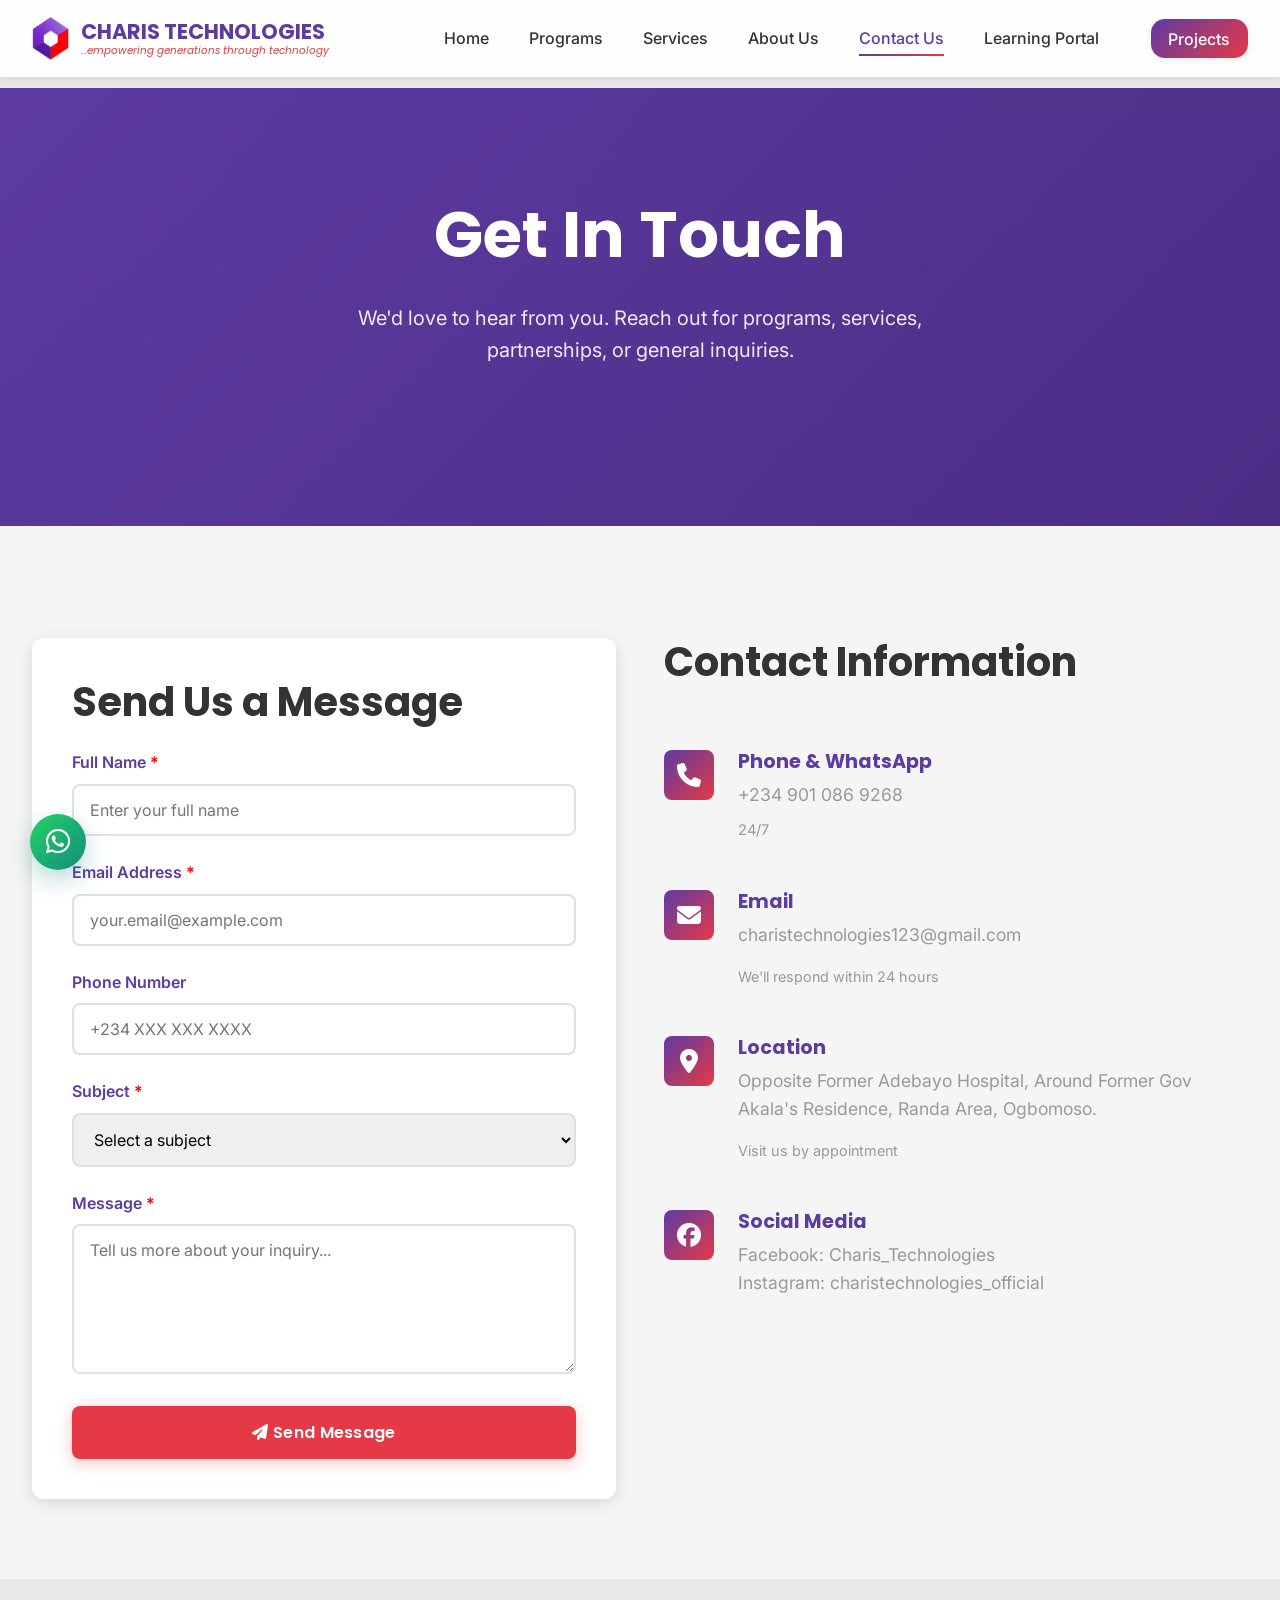
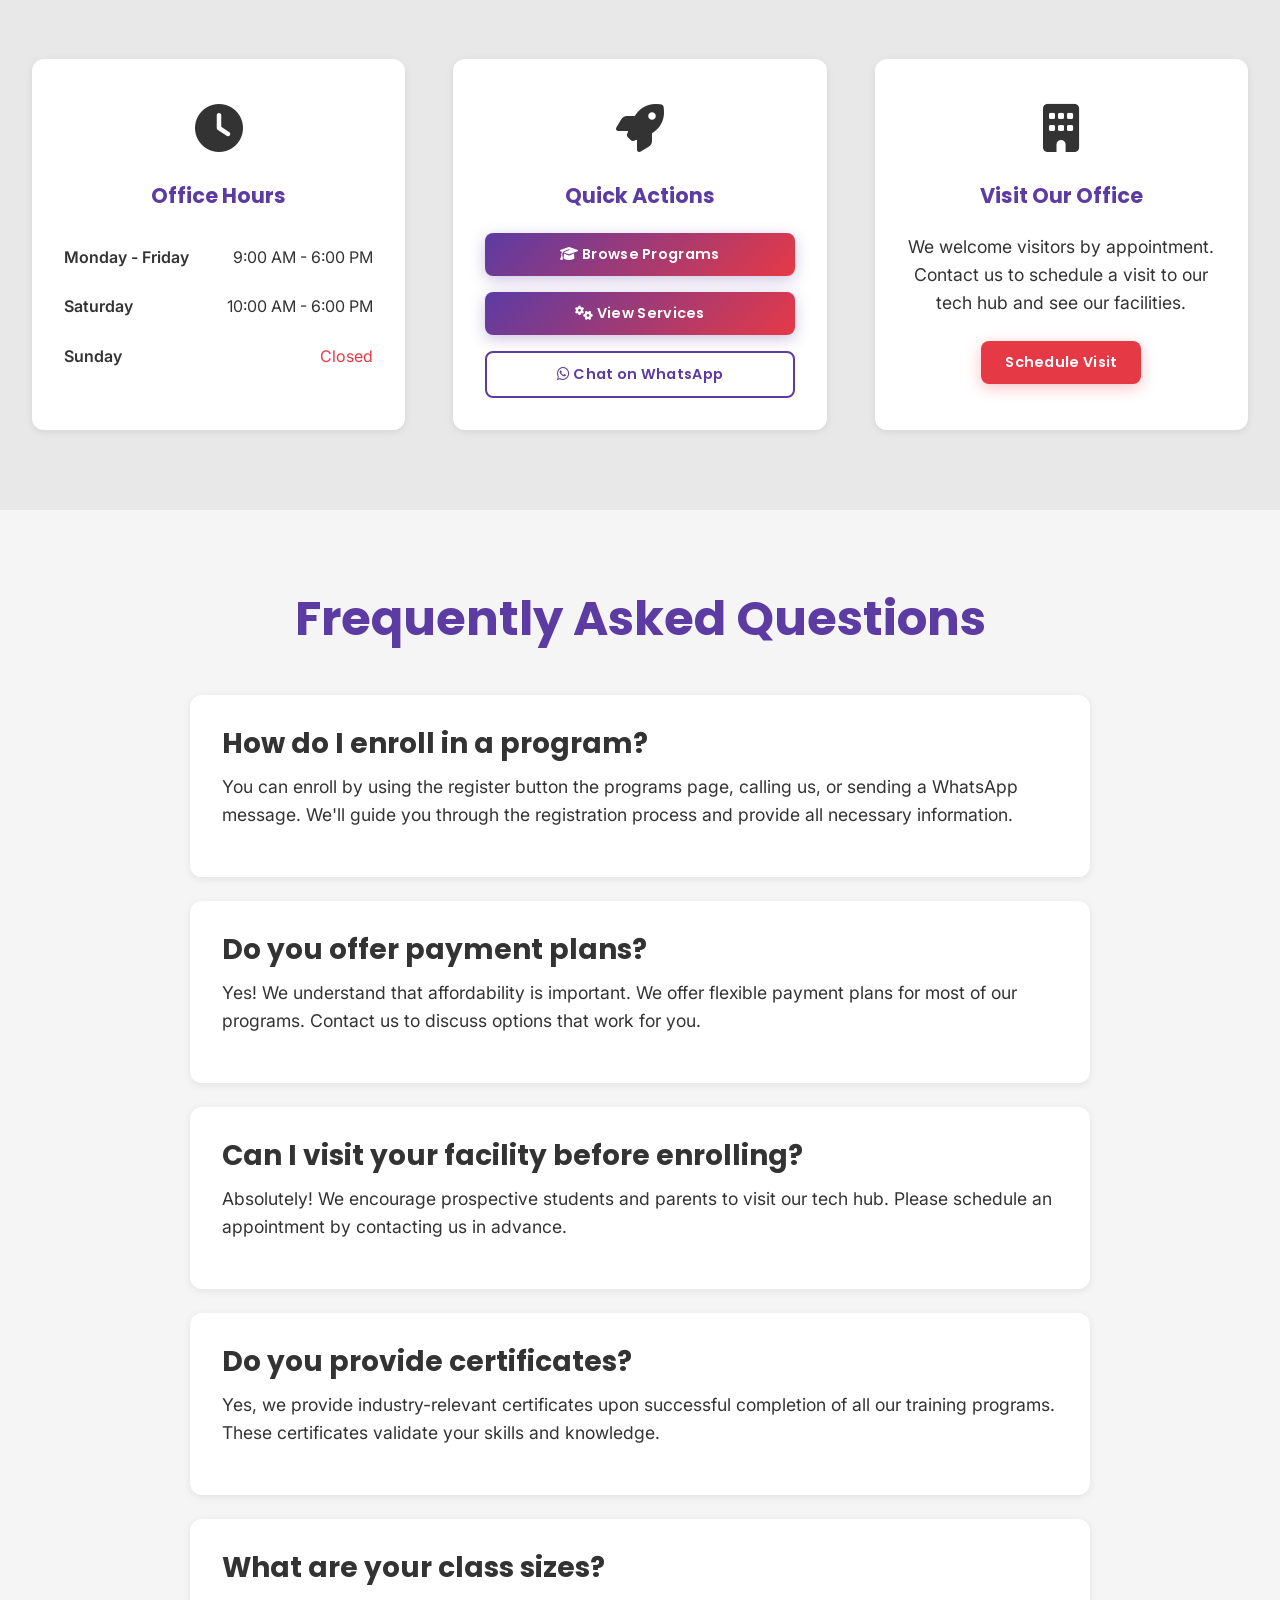
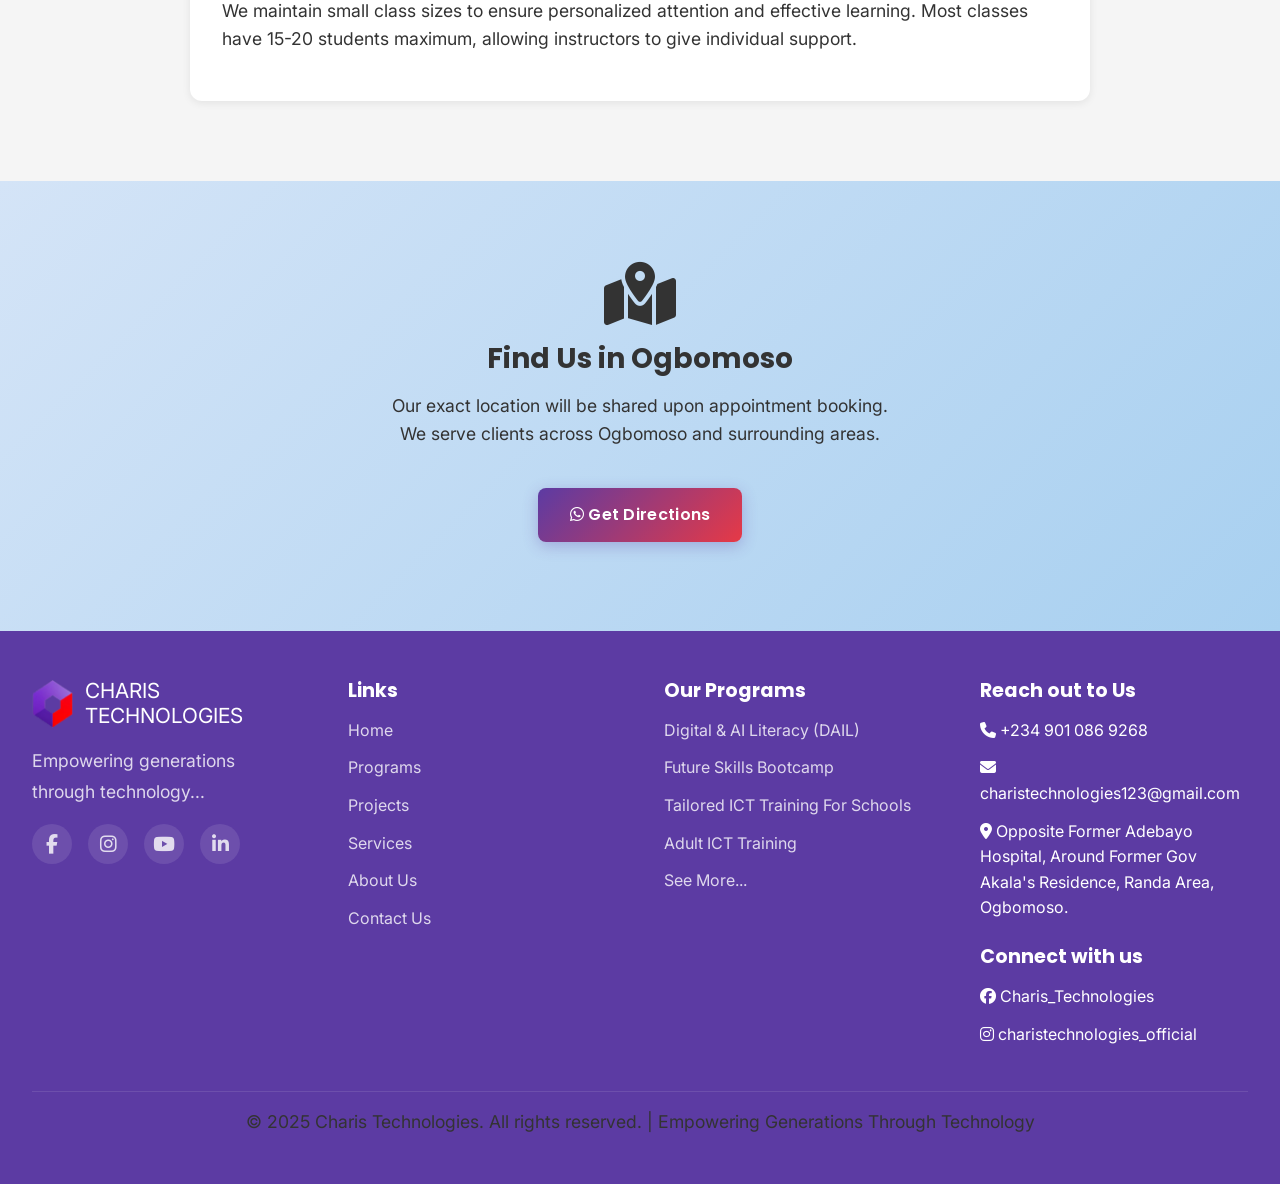
<file: contact.html>
<!DOCTYPE html>
<html lang="en">
<head>
        <!-- Google tag (gtag.js) -->
        <script async src="https://www.googletagmanager.com/gtag/js?id=G-7Q0YRDJ1C4"></script>
        <script>
            window.dataLayer = window.dataLayer || [];
            function gtag(){dataLayer.push(arguments);}
            gtag('js', new Date());

            gtag('config', 'G-7Q0YRDJ1C4');
        </script>
        <meta charset="UTF-8">
    <meta name="viewport" content="width=device-width, initial-scale=1.0">
    <meta name="description" content="Contact Charis Technologies - Get in touch for programs, services, partnerships, and inquiries. Ogbomoso, Nigeria.">
    <meta name="keywords" content="contact Charis Technologies, tech training Ogbomoso, tech services Nigeria">
    
    <title>Contact Us - Charis Technologies</title>
    
    <!-- Favicon -->
    <link rel="icon" type="image/png" href="assets/logo.png">
    
    <!-- Google Fonts -->
    <link rel="preconnect" href="https://fonts.googleapis.com">
    <link rel="preconnect" href="https://fonts.gstatic.com" crossorigin>
    <link href="https://fonts.googleapis.com/css2?family=Poppins:wght@400;500;600;700;800&family=Inter:wght@300;400;500;600;700&display=swap" rel="stylesheet">
    
    <!-- Font Awesome Icons -->
    <link rel="stylesheet" href="https://cdnjs.cloudflare.com/ajax/libs/font-awesome/6.4.0/css/all.min.css">
    
    <!-- Main Stylesheet -->
    <link rel="stylesheet" href="style.css">

    <!-- Meta Pixel Code --><script>!function(f,b,e,v,n,t,s){if(f.fbq)return;n=f.fbq=function(){n.callMethod?n.callMethod.apply(n,arguments):n.queue.push(arguments)};if(!f._fbq)f._fbq=n;n.push=n;n.loaded=!0;n.version='2.0';n.queue=[];t=b.createElement(e);t.async=!0;t.src=v;s=b.getElementsByTagName(e)[0];s.parentNode.insertBefore(t,s)}(window,document,'script','https://connect.facebook.net/en_US/fbevents.js'); fbq('init', '1578267520643425'); fbq('track', 'PageView');</script><noscript> <img height="1" width="1" src="https://www.facebook.com/tr?id=1578267520643425&ev=PageView&noscript=1"/></noscript><!-- End Meta Pixel Code -->
</head>
<body>
    
    <!-- Skip to main content for accessibility -->
    <a href="#main-content" class="skip-link">Skip to main content</a>
    
    <!-- ============================================
         NAVIGATION BAR
         ============================================ -->
    <nav class="navbar">
        <div class="nav-container">
            <a href="index.html" class="logo">
                <img src="assets/logo.png" alt="Charis Technologies Logo">
                <div class="logo-text">
                    <span class="logo-main">CHARIS TECHNOLOGIES</span>
                    <span class="logo-tagline">...empowering generations through technology</span>
                </div>
            </a>
            
            <ul class="nav-menu">
                <li><a href="index.html" class="nav-link">Home</a></li>
                <li><a href="programs.html" class="nav-link">Programs</a></li>
                <li><a href="services.html" class="nav-link">Services</a></li>
                <li><a href="about.html" class="nav-link">About Us</a></li>
                <li><a href="contact.html" class="nav-link">Contact Us</a></li>
                <li><a href="https://rubylms.charistech.org" class="nav-link" target="_blank" rel="noopener">Learning Portal</a></li>
                <li><a href="projects.html" class="nav-link nav-link-featured nav-projects">Projects</a></li>
            </ul>

            <button class="hamburger" type="button" aria-label="Toggle navigation menu">
                <span></span>
                <span></span>
                <span></span>
            </button>
        </div>
    </nav>
    
    <!-- ============================================
         PAGE HEADER
         ============================================ -->
    <main id="main-content">
        <section class="hero" style="min-height: 40vh;">
            <div class="hero-container" style="grid-template-columns: 1fr;">
                <div class="hero-content" style="text-align: center;">
                    <h1>Get In Touch</h1>
                    <p>We'd love to hear from you. Reach out for programs, services, partnerships, or general inquiries.</p>
                </div>
            </div>
        </section>
        
        <!-- ============================================
             CONTACT FORM & INFO
             ============================================ -->
        <section class="contact-section bg-light">
            <div class="container">
                <div class="contact-grid">
                    <!-- Contact Form -->
                    <div class="contact-form">
                        <h2 style="margin-bottom: 1.5rem; color: var(--primary-blue);">Send Us a Message</h2>
                        <form id="contactForm" action="https://formspree.io/f/mykvvddg" method="POST">
                            <input type="hidden" name="_subject" value="Charis Technologies Contact Form Submission">
                            <div class="form-group">
                                <label for="name">Full Name <span style="color: red;">*</span></label>
                                <input type="text" id="name" name="name" placeholder="Enter your full name" required>
                            </div>
                            
                            <div class="form-group">
                                <label for="email">Email Address <span style="color: red;">*</span></label>
                                <input type="email" id="email" name="email" placeholder="your.email@example.com" required>
                            </div>
                            
                            <div class="form-group">
                                <label for="phone">Phone Number</label>
                                <input type="tel" id="phone" name="phone" placeholder="+234 XXX XXX XXXX">
                            </div>
                            
                            <div class="form-group">
                                <label for="subject">Subject <span style="color: red;">*</span></label>
                                <select id="subject" name="subject" required>
                                    <option value="">Select a subject</option>
                                    <option value="program">Program Inquiry</option>
                                    <option value="service">Service Request</option>
                                    <option value="partnership">Partnership/Collaboration</option>
                                    <option value="general">General Inquiry</option>
                                    <option value="support">Technical Support</option>
                                    
                                </select>
                            </div>
                            
                            <div class="form-group">
                                <label for="message">Message <span style="color: red;">*</span></label>
                                <textarea id="message" name="message" placeholder="Tell us more about your inquiry..." required></textarea>
                            </div>
                            
                            <button type="submit" class="btn btn-primary" style="width: 100%;">
                                <i class="fas fa-paper-plane"></i> Send Message
                            </button>
                        </form>
                    </div>
                    
                    <!-- Contact Information -->
                    <div class="contact-info">
                        <h2 style="margin-bottom: 2rem; color: var(--primary-blue);">Contact Information</h2>
                        
                        <div class="contact-item">
                            <div class="contact-icon">
                                <i class="fas fa-phone"></i>
                            </div>
                            <div class="contact-details">
                                <h3>Phone & WhatsApp</h3>
                                <p>+234 901 086 9268 <br> <sub> 24/7 </sub></p>
                                <!--
                                <p style="font-size: 0.9rem; color: var(--medium-gray);">24/7</p> -->
                            </div>
                        </div>
                        
                        <div class="contact-item">
                            <div class="contact-icon">
                                <i class="fas fa-envelope"></i>
                            </div>
                            <div class="contact-details">
                                <h3>Email</h3>
                                <p>charistechnologies123@gmail.com</p>
                                <p style="font-size: 0.9rem; color: var(--medium-gray);">We'll respond within 24 hours</p>
                            </div>
                        </div>
                        
                        <div class="contact-item">
                            <div class="contact-icon">
                                <i class="fas fa-map-marker-alt"></i>
                            </div>
                            <div class="contact-details">
                                <h3>Location</h3>
                                <p>Opposite Former Adebayo Hospital, Around Former Gov Akala's Residence, Randa Area, Ogbomoso.</p>
                                <p style="font-size: 0.9rem; color: var(--medium-gray);">Visit us by appointment</p>
                            </div>
                        </div>
                        
                        <div class="contact-item">
                            <div class="contact-icon">
                                <i class="fab fa-facebook"></i>
                            </div>
                            <div class="contact-details">
                                <h3>Social Media</h3>
                                <p>
                                    <a href="https://facebook.com/Charis_Technologies" target="_blank" style="color: var(--accent-purple);">Facebook: Charis_Technologies</a><br>
                                    <a href="https://instagram.com/charistechnologies_official" target="_blank" style="color: var(--accent-purple);">Instagram: charistechnologies_official</a>
                                </p>
                            </div>
                        </div>
                    </div>
                </div>
            </div>
        </section>
        
        <!-- ============================================
             OFFICE HOURS & FAQ
             ============================================ -->
        <section class="office-hours-section">
            <div class="container">
                <div style="display: grid; grid-template-columns: repeat(auto-fit, minmax(300px, 1fr)); gap: 3rem;">
                    <!-- Office Hours -->
                    <div class="card">
                        <div style="font-size: 3rem; color: var(--accent-purple); margin-bottom: 1rem; text-align: center;">
                            <i class="fas fa-clock"></i>
                        </div>
                        <h3 class="card-title" style="text-align: center;">Office Hours</h3>
                        <div style="margin-top: 1.5rem;">
                            <div style="display: flex; justify-content: space-between; padding: 0.75rem 0; border-bottom: 1px solid var(--light-blue);">
                                <span style="font-weight: 600;">Monday - Friday</span>
                                <span>9:00 AM - 6:00 PM</span>
                            </div>
                            <div style="display: flex; justify-content: space-between; padding: 0.75rem 0; border-bottom: 1px solid var(--light-blue);">
                                <span style="font-weight: 600;">Saturday</span>
                                <span>10:00 AM - 6:00 PM</span>
                            </div>
                            <div style="display: flex; justify-content: space-between; padding: 0.75rem 0;">
                                <span style="font-weight: 600;">Sunday</span>
                                <span style="color: var(--accent-red);">Closed</span>
                            </div>
                        </div>
                    </div>
                    
                    <!-- Quick Actions -->
                    <div class="card">
                        <div style="font-size: 3rem; color: var(--accent-purple); margin-bottom: 1rem; text-align: center;">
                            <i class="fas fa-rocket"></i>
                        </div>
                        <h3 class="card-title" style="text-align: center;">Quick Actions</h3>
                        <div style="margin-top: 1.5rem; display: flex; flex-direction: column; gap: 1rem;">
                            <a href="programs.html" class="btn btn-small btn-secondary" style="width: 100%; text-align: center;">
                                <i class="fas fa-graduation-cap"></i> Browse Programs
                            </a>
                            <a href="services.html" class="btn btn-small btn-secondary" style="width: 100%; text-align: center;">
                                <i class="fas fa-cogs"></i> View Services
                            </a>
                            <a href="https://wa.me/2349010869268" target="_blank" class="btn btn-small btn-outline" style="width: 100%; text-align: center;">
                                <i class="fab fa-whatsapp"></i> Chat on WhatsApp
                            </a>
                        </div>
                    </div>
                    
                    <!-- Visit Us -->
                    <div class="card">
                        <div style="font-size: 3rem; color: var(--accent-purple); margin-bottom: 1rem; text-align: center;">
                            <i class="fas fa-building"></i>
                        </div>
                        <h3 class="card-title" style="text-align: center;">Visit Our Office</h3>
                        <p style="text-align: center; margin: 1.5rem 0;">
                            We welcome visitors by appointment. Contact us to schedule a visit to our tech hub and see our facilities.
                        </p>
                        <div style="text-align: center;">
                            <a href="#contactForm" class="btn btn-small btn-primary">Schedule Visit</a>
                        </div>
                    </div>
                </div>
            </div>
        </section>
        
        <!-- ============================================
             FAQs
             ============================================ -->
        <section class="faq-section bg-light">
            <div class="container">
                <div class="section-header">
                    <h2 class="section-title">Frequently Asked Questions</h2>
                </div>
                
                <div style="max-width: 900px; margin: 0 auto;">
                    <div class="card" style="margin-bottom: 1.5rem;">
                        <h3 style="color: var(--accent-purple); margin-bottom: 0.75rem;">How do I enroll in a program?</h3>
                        <p>You can enroll by using the register button the programs page, calling us, or sending a WhatsApp message. We'll guide you through the registration process and provide all necessary information.</p>
                    </div>
                    
                    <div class="card" style="margin-bottom: 1.5rem;">
                        <h3 style="color: var(--accent-purple); margin-bottom: 0.75rem;">Do you offer payment plans?</h3>
                        <p>Yes! We understand that affordability is important. We offer flexible payment plans for most of our programs. Contact us to discuss options that work for you.</p>
                    </div>
                    
                    <div class="card" style="margin-bottom: 1.5rem;">
                        <h3 style="color: var(--accent-purple); margin-bottom: 0.75rem;">Can I visit your facility before enrolling?</h3>
                        <p>Absolutely! We encourage prospective students and parents to visit our tech hub. Please schedule an appointment by contacting us in advance.</p>
                    </div>
                    
                    <div class="card" style="margin-bottom: 1.5rem;">
                        <h3 style="color: var(--accent-purple); margin-bottom: 0.75rem;">Do you provide certificates?</h3>
                        <p>Yes, we provide industry-relevant certificates upon successful completion of all our training programs. These certificates validate your skills and knowledge.</p>
                    </div>
                    
                    <div class="card">
                        <h3 style="color: var(--accent-purple); margin-bottom: 0.75rem;">What are your class sizes?</h3>
                        <p>We maintain small class sizes to ensure personalized attention and effective learning. Most classes have 15-20 students maximum, allowing instructors to give individual support.</p>
                    </div>
                </div>
            </div>
        </section>
        
        <!-- ============================================
             MAP SECTION
             ============================================ -->
        <section class="map-section" style="padding: 0;">
            <div style="width: 100%; height: 450px; background: linear-gradient(135deg, #d4e4f7 0%, #a8d0f0 100%); display: flex; align-items: center; justify-content: center;">
                <div style="text-align: center; padding: 2rem;">
                    <i class="fas fa-map-marked-alt" style="font-size: 4rem; color: var(--primary-blue); margin-bottom: 1rem;"></i>
                    <h3 style="color: var(--primary-blue); margin-bottom: 1rem;">Find Us in Ogbomoso</h3>
                    <p style="color: var(--dark-gray); max-width: 500px;">
                        Our exact location will be shared upon appointment booking. We serve clients across Ogbomoso and surrounding areas.
                    </p>
                    <a href="https://wa.me/2349010869268?text=Hi%2C%20I%27d%20like%20to%20get%20directions%20to%20Charis%20Technologies" target="_blank" class="btn btn-secondary" style="margin-top: 1.5rem;">
                        <i class="fab fa-whatsapp"></i> Get Directions
                    </a>
                </div>
            </div>
        </section>
    </main>
    
    <!-- ============================================
         FOOTER
         ============================================ -->
    <footer class="footer">
        <div class="footer-container">
            <div class="footer-section">
                <div class="footer-logo">
                    <img src="assets/logo.png" alt="Charis Technologies Logo">
                    <div class="logo-text">
                        <span class="logo-main" style="color: white;">CHARIS TECHNOLOGIES</span>
                    </div>
                </div>
                <p class="footer-description"> Empowering generations through technology...  </p>
                <div class="social-links">
                    <a href="https://facebook.com/Charis_Technologies" target="_blank" class="social-link" aria-label="Facebook">
                        <i class="fab fa-facebook-f"></i>
                    </a>
                    <a href="https://instagram.com/charistechnologies_official" target="_blank" class="social-link" aria-label="Instagram">
                        <i class="fab fa-instagram"></i>
                    </a>
                    <a href="https://youtube.com/@charistechnologies?si=3oK4QC-bNrfTRnDN" target="_blank" class="social-link" aria-label="YouTube">
                        <i class="fab fa-youtube"></i>
                    </a>
                     <!--                     <a href="https://twitter.com/charistech" target="_blank" class="social-link" aria-label="Twitter">
                        <i class="fab fa-twitter"></i>
                    </a>

                    -->
                    <a href="https://linkedin.com/company/charistechnologies" target="_blank" class="social-link" aria-label="LinkedIn">
                        <i class="fab fa-linkedin-in"></i>
                    </a>
                </div>
            </div>
            
            <div class="footer-section">
                <h3>Links</h3>
                <ul>
                    <li><a href="index.html">Home</a></li>
                    <li><a href="programs.html">Programs</a></li>
                    <li><a href="projects.html">Projects</a></li>
                    <li><a href="services.html">Services</a></li>
                    <li><a href="about.html">About Us</a></li>
                    <li><a href="contact.html">Contact Us</a></li>
                </ul>
            </div>
            
            <div class="footer-section">
                <h3>Our Programs</h3>
                <ul>
                    <li><a href="program-details.html?program=digital-literacy">Digital & AI Literacy (DAIL)</a></li>
                    <li><a href="program-details.html?program=summer-bootcamp">Future Skills Bootcamp</a></li>
                    <li><a href="program-details.html?program=school-training">Tailored ICT Training For Schools</a></li>
                    <li><a href="program-details.html?program=adult-training">Adult ICT Training</a></li>
                    <li><a href="programs.html">See More...</a></li>
                </ul>
            </div>
            
            <div class="footer-section">
                <h3>Reach out to Us</h3>
                <ul>
                    <li><i class="fas fa-phone"></i> +234 901 086 9268</li>
                    <li><i class="fas fa-envelope"></i> charistechnologies123@gmail.com</li>
                    <li><i class="fas fa-map-marker-alt"></i> Opposite Former Adebayo Hospital, Around Former Gov Akala's Residence, Randa Area, Ogbomoso.</li>
                </ul>
                <h3 style="margin-top: 1.5rem;">Connect with us</h3>
                <ul>
                    <li><i class="fab fa-facebook"></i> Charis_Technologies</li>
                    <li><i class="fab fa-instagram"></i> charistechnologies_official </li>
                </ul>
            </div>
        </div>
        
        <div class="footer-bottom">
            <p>&copy; 2025 Charis Technologies. All rights reserved. | Empowering Generations Through Technology</p>
        </div>
    </footer>
    
    <!-- Main JavaScript -->
    <script src="script.js"></script>
</body>
</html>
</file>
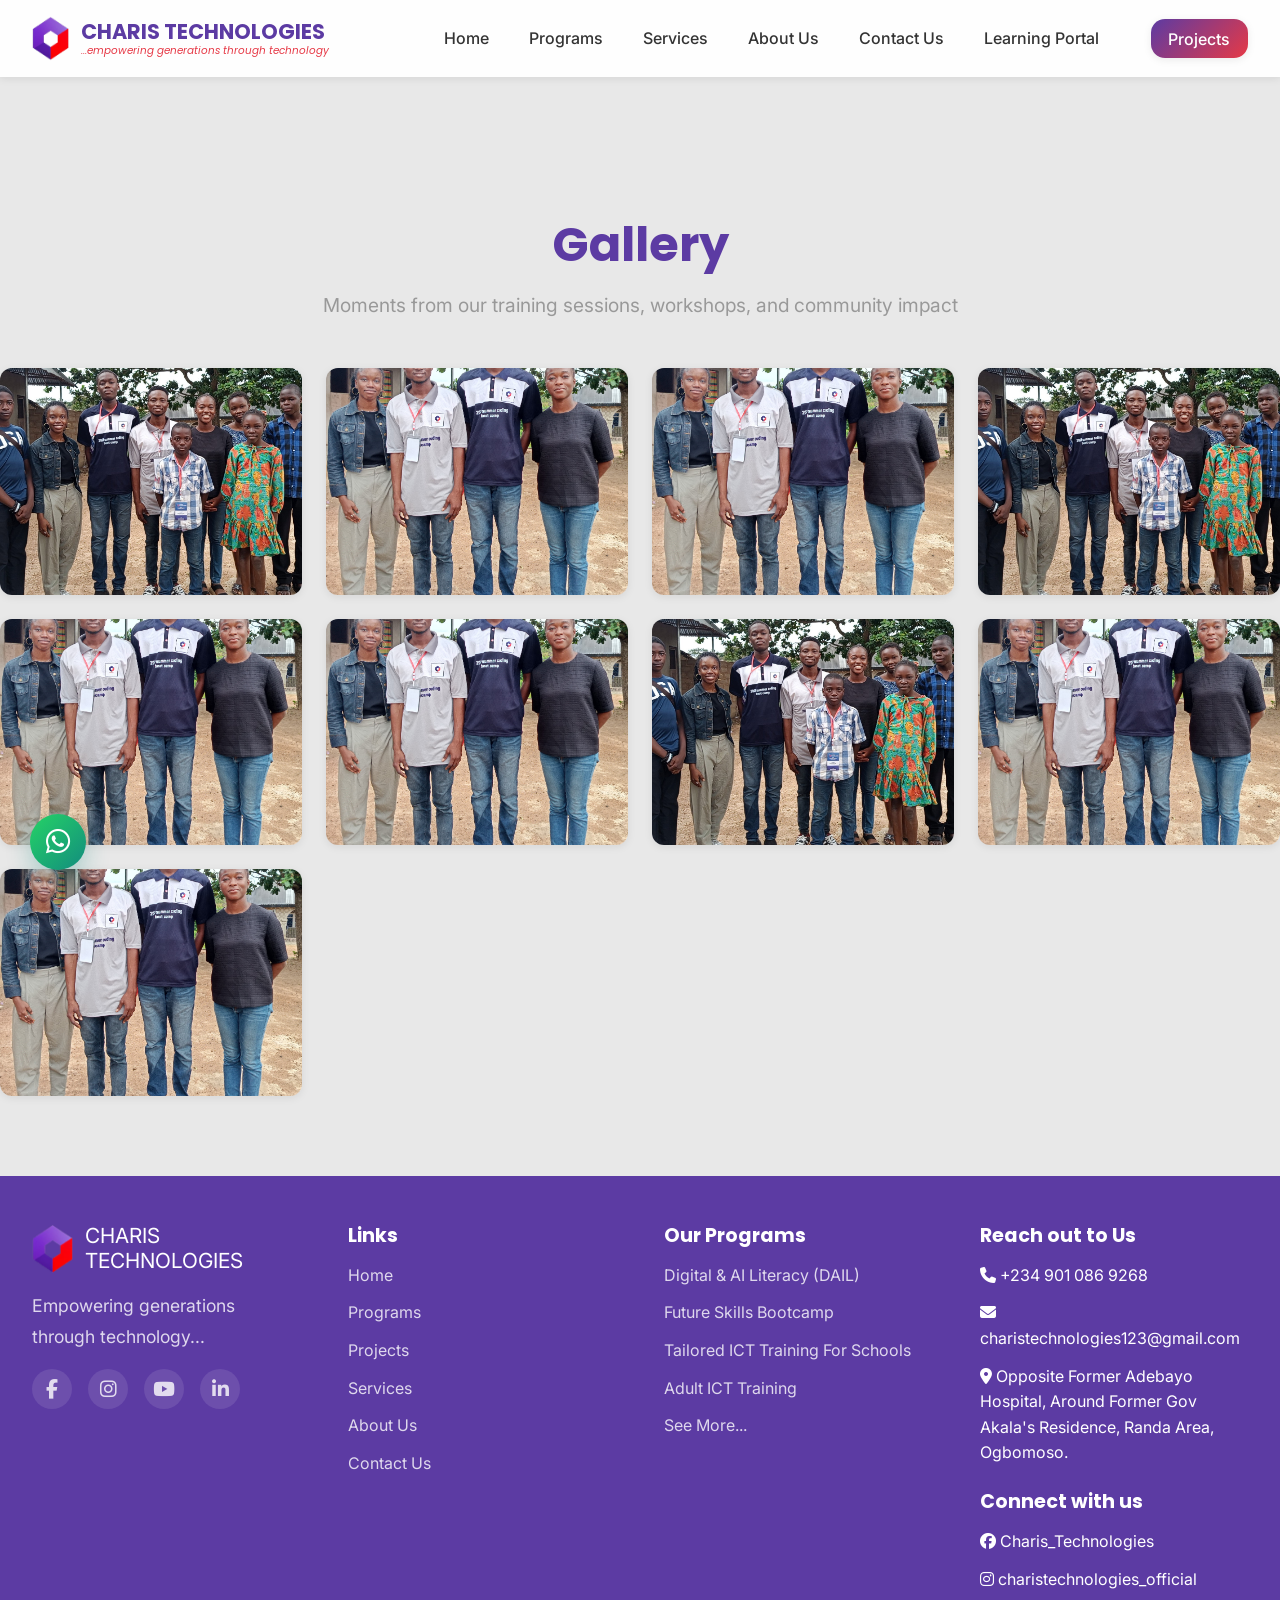
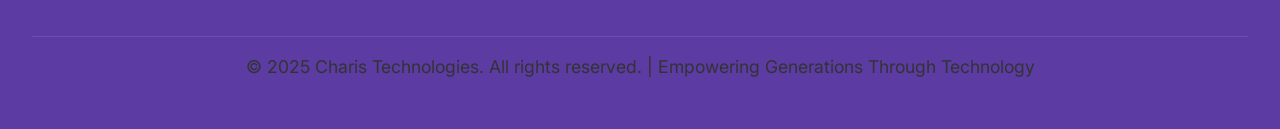
<file: gallery.html>
<!DOCTYPE html>
<html lang="en">
<head>
        <!-- Google tag (gtag.js) -->
        <script async src="https://www.googletagmanager.com/gtag/js?id=G-7Q0YRDJ1C4"></script>
        <script>
            window.dataLayer = window.dataLayer || [];
            function gtag(){dataLayer.push(arguments);}
            gtag('js', new Date());

            gtag('config', 'G-7Q0YRDJ1C4');
        </script>
        <meta charset="UTF-8">
    <meta name="viewport" content="width=device-width, initial-scale=1.0">
    <title>Gallery - Charis Technologies</title>

    <!-- Favicon -->
    <link rel="icon" type="image/png" href="assets/logo.png">

    <!-- Google Fonts -->
    <link rel="preconnect" href="https://fonts.googleapis.com">
    <link rel="preconnect" href="https://fonts.gstatic.com" crossorigin>
    <link
        href="https://fonts.googleapis.com/css2?family=Poppins:wght@400;500;600;700;800&family=Inter:wght@300;400;500;600;700&display=swap"
        rel="stylesheet">

    <!-- Font Awesome Icons -->
    <link rel="stylesheet" href="https://cdnjs.cloudflare.com/ajax/libs/font-awesome/6.4.0/css/all.min.css">

    <!-- Main Stylesheet -->
    <link rel="stylesheet" href="style.css">



    <!-- Meta Pixel Code --><script>!function(f,b,e,v,n,t,s){if(f.fbq)return;n=f.fbq=function(){n.callMethod?n.callMethod.apply(n,arguments):n.queue.push(arguments)};if(!f._fbq)f._fbq=n;n.push=n;n.loaded=!0;n.version='2.0';n.queue=[];t=b.createElement(e);t.async=!0;t.src=v;s=b.getElementsByTagName(e)[0];s.parentNode.insertBefore(t,s)}(window,document,'script','https://connect.facebook.net/en_US/fbevents.js'); fbq('init', '1578267520643425'); fbq('track', 'PageView');</script><noscript> <img height="1" width="1" src="https://www.facebook.com/tr?id=1578267520643425&ev=PageView&noscript=1"/></noscript><!-- End Meta Pixel Code -->
</head>
<body>

    <a href="#main-content" class="skip-link">Skip to main content</a>

    <!-- ============================================
         NAVIGATION BAR
         ============================================ -->
    <nav class="navbar">
        <div class="nav-container">
            <a href="index.html" class="logo">
                <img src="assets/logo.png" alt="Charis Technologies Logo">
                <div class="logo-text">
                    <span class="logo-main">CHARIS TECHNOLOGIES</span>
                    <span class="logo-tagline">...empowering generations through technology</span>
                </div>
            </a>

            <ul class="nav-menu">
                <li><a href="index.html" class="nav-link">Home</a></li>
                <li><a href="programs.html" class="nav-link">Programs</a></li>
                <li><a href="services.html" class="nav-link">Services</a></li>
                <li><a href="about.html" class="nav-link">About Us</a></li>
                <li><a href="contact.html" class="nav-link">Contact Us</a></li>
                <li><a href="https://rubylms.charistech.org" class="nav-link" target="_blank" rel="noopener">Learning Portal</a></li>
                <li><a href="projects.html" class="nav-link nav-link-featured nav-projects">Projects</a></li>
            </ul>

            <button class="hamburger" type="button" aria-label="Toggle navigation menu">
                <span></span>
                <span></span>
                <span></span>
            </button>
        </div>
    </nav>


    
    <main id="main-content">
        <section class="gallery-section">
            <div class="container">
                <div class="section-header">
                    <h1 class="section-title">Gallery</h1>
                    <p class="section-subtitle">Moments from our training sessions, workshops, and community impact</p>
                </div>

                <div class="gallery-grid">
                    <!-- Put ALL gallery-item blocks here (all 20) -->
                    <!-- Same structure as homepage items -->

                    <div class="gallery-item">
                        <img src="assets/gallery/everyone-at-bootcamp.jpg" alt="All participants at Summer Coding Bootcamp 2025"
                            loading="lazy" width="800" height="600" data-caption="Summer Coding Bootcamp 2025">
                        <div class="gallery-overlay">
                            <p>All participants at Summer Coding Bootcamp 2025</p>
                        </div>
                    </div>

                    <div class="gallery-item">
                        <img src="assets/gallery/squad-leaders-and-instructors-at-bootcamp.jpg" alt="Squad Leaders and Instructors at Summer Coding Bootcamp 2025"
                            loading="lazy" width="800" height="600" data-caption="Summer Coding Bootcamp 2025">
                        <div class="gallery-overlay">
                            <p>Squad Leaders and Instructors at Summer Coding Bootcamp 2025</p>
                        </div>
                    </div>

                    <div class="gallery-item">
                        <img src="assets/gallery/squad-leaders-and-instructors-at-bootcamp.jpg" alt="Students participating in the Summer Coding Bootcamp"
                            loading="lazy" width="800" height="600" data-caption="Summer Coding Bootcamp 2025">
                        <div class="gallery-overlay">
                            <p>Learners at Summer Coding Bootcamp 2025</p>
                        </div>
                    </div>

                    <div class="gallery-item">
                        <img src="assets/gallery/everyone-at-bootcamp.jpg" alt="All participants at Summer Coding Bootcamp 2025"
                            loading="lazy" width="800" height="600" data-caption="Summer Coding Bootcamp 2025">
                        <div class="gallery-overlay">
                            <p>All participants at Summer Coding Bootcamp 2025</p>
                        </div>
                    </div>

                    <div class="gallery-item">
                        <img src="assets/gallery/squad-leaders-and-instructors-at-bootcamp.jpg" alt="Squad Leaders and Instructors at Summer Coding Bootcamp 2025"
                            loading="lazy" width="800" height="600" data-caption="Summer Coding Bootcamp 2025">
                        <div class="gallery-overlay">
                            <p>Squad Leaders and Instructors at Summer Coding Bootcamp 2025</p>
                        </div>
                    </div>

                    <div class="gallery-item">
                        <img src="assets/gallery/squad-leaders-and-instructors-at-bootcamp.jpg" alt="Students participating in the Summer Coding Bootcamp"
                            loading="lazy" width="800" height="600" data-caption="Summer Coding Bootcamp 2025">
                        <div class="gallery-overlay">
                            <p>Learners at Summer Coding Bootcamp 2025</p>
                        </div>
                    </div>

                    <div class="gallery-item">
                        <img src="assets/gallery/everyone-at-bootcamp.jpg" alt="All participants at Summer Coding Bootcamp 2025"
                            loading="lazy" width="800" height="600" data-caption="Summer Coding Bootcamp 2025">
                        <div class="gallery-overlay">
                            <p>All participants at Summer Coding Bootcamp 2025</p>
                        </div>
                    </div>

                    <div class="gallery-item">
                        <img src="assets/gallery/squad-leaders-and-instructors-at-bootcamp.jpg" alt="Squad Leaders and Instructors at Summer Coding Bootcamp 2025"
                            loading="lazy" width="800" height="600" data-caption="Summer Coding Bootcamp 2025">
                        <div class="gallery-overlay">
                            <p>Squad Leaders and Instructors at Summer Coding Bootcamp 2025</p>
                        </div>
                    </div>

                    <div class="gallery-item">
                        <img src="assets/gallery/squad-leaders-and-instructors-at-bootcamp.jpg" alt="Students participating in the Summer Coding Bootcamp"
                            loading="lazy" width="800" height="600" data-caption="Summer Coding Bootcamp 2025">
                        <div class="gallery-overlay">
                            <p>Learners at Summer Coding Bootcamp 2025</p>
                        </div>
                    </div>
                </div>
            </div>
        </section>
    </main>

    <footer class="footer">
        <div class="footer-container">
            <div class="footer-section">
                <div class="footer-logo">
                    <img src="assets/logo.png" alt="Charis Technologies Logo">
                    <div class="logo-text">
                        <span class="logo-main" style="color: white;">CHARIS TECHNOLOGIES</span>
                    </div>
                </div>
                <p class="footer-description">
                    Empowering generations through technology...
                </p>
                <div class="social-links">
                    <a href="https://facebook.com/Charis_Technologies" target="_blank" class="social-link" aria-label="Facebook">
                        <i class="fab fa-facebook-f"></i>
                    </a>
                    <a href="https://instagram.com/charistechnologies_official" target="_blank" class="social-link" aria-label="Instagram">
                        <i class="fab fa-instagram"></i>
                    </a>
                    <a href="https://youtube.com/@charistechnologies?si=3oK4QC-bNrfTRnDN" target="_blank" class="social-link" aria-label="YouTube">
                        <i class="fab fa-youtube"></i>
                    </a>
                    <a href="https://linkedin.com/company/charistechnologies" target="_blank" class="social-link" aria-label="LinkedIn">
                        <i class="fab fa-linkedin-in"></i>
                    </a>
                </div>
            </div>

            <div class="footer-section">
                <h3>Links</h3>
                <ul>
                    <li><a href="index.html">Home</a></li>
                    <li><a href="programs.html">Programs</a></li>
                    <li><a href="projects.html">Projects</a></li>
                    <li><a href="services.html">Services</a></li>
                    <li><a href="about.html">About Us</a></li>
                    <li><a href="contact.html">Contact Us</a></li>
                </ul>
            </div>

            <div class="footer-section">
                <h3>Our Programs</h3>
                <ul>
                    <li><a href="program-details.html?program=digital-literacy">Digital & AI Literacy (DAIL)</a></li>
                    <li><a href="program-details.html?program=summer-bootcamp">Future Skills Bootcamp</a></li>
                    <li><a href="program-details.html?program=school-training">Tailored ICT Training For Schools</a></li>
                    <li><a href="program-details.html?program=adult-training">Adult ICT Training</a></li>
                    <li><a href="programs.html">See More...</a></li>
                </ul>
            </div>

            <div class="footer-section">
                <h3>Reach out to Us</h3>
                <ul>
                    <li><i class="fas fa-phone"></i> +234 901 086 9268</li>
                    <li><i class="fas fa-envelope"></i> charistechnologies123@gmail.com</li>
                    <li><i class="fas fa-map-marker-alt"></i> Opposite Former Adebayo Hospital, Around Former Gov Akala's Residence, Randa Area, Ogbomoso.</li>
                </ul>
                <h3 style="margin-top: 1.5rem;">Connect with us</h3>
                <ul>
                    <li><i class="fab fa-facebook"></i> Charis_Technologies</li>
                    <li><i class="fab fa-instagram"></i> charistechnologies_official</li>
                </ul>
            </div>
        </div>

        <div class="footer-bottom">
            <p>&copy; 2025 Charis Technologies. All rights reserved. | Empowering Generations Through Technology</p>
        </div>
    </footer>

    <div class="gallery-lightbox" aria-hidden="true">
        <div class="gallery-lightbox__backdrop" data-close></div>

        <div class="gallery-lightbox__dialog" role="dialog" aria-modal="true" aria-label="Image viewer">
            <button class="gallery-lightbox__close" type="button" aria-label="Close viewer" data-close>
                &times;
            </button>

            <button class="gallery-lightbox__nav gallery-lightbox__prev" type="button" aria-label="Previous image">
                ‹
            </button>

            <figure class="gallery-lightbox__figure">
                <img class="gallery-lightbox__img" alt="">
                <figcaption class="gallery-lightbox__caption"></figcaption>
            </figure>

            <button class="gallery-lightbox__nav gallery-lightbox__next" type="button" aria-label="Next image">
                ›
            </button>

            <div class="gallery-lightbox__meta" aria-live="polite">
                <span class="gallery-lightbox__counter"></span>
            </div>
        </div>
    </div>

    <script src="script.js"></script>
</body>
</html>
</file>
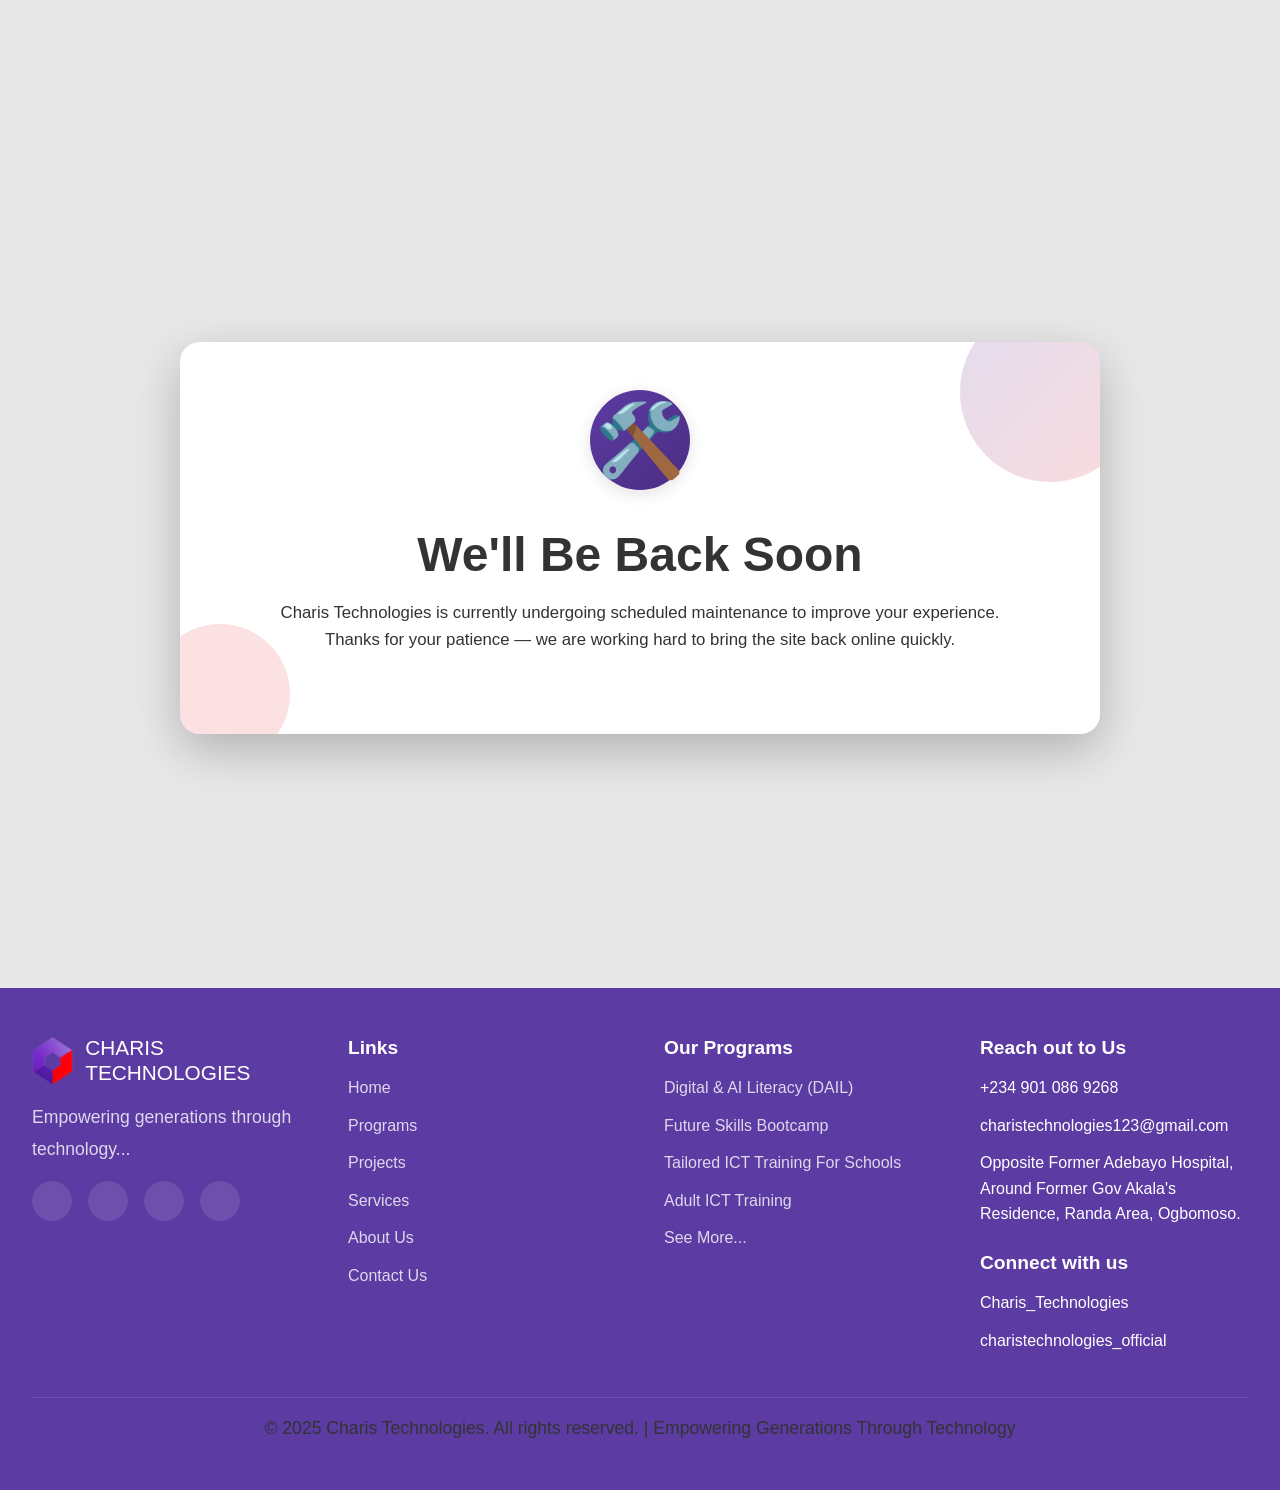
<file: maintenance.html>
<!DOCTYPE html>
<html lang="en">

<head>
        <!-- Google tag (gtag.js) -->
        <script async src="https://www.googletagmanager.com/gtag/js?id=G-7Q0YRDJ1C4"></script>
        <script>
            window.dataLayer = window.dataLayer || [];
            function gtag(){dataLayer.push(arguments);}
            gtag('js', new Date());

            gtag('config', 'G-7Q0YRDJ1C4');
        </script>
        <meta charset="UTF-8">
    <meta name="viewport" content="width=device-width, initial-scale=1.0">
    <meta name="description" content="Charis Technologies website is temporarily under maintenance. We are making improvements and will be back shortly.">
    <title>Maintenance | Charis Technologies</title>
    <link rel="icon" type="image/png" href="assets/fav.png">
    <link rel="stylesheet" href="style.css">
    <style>
        .maintenance-hero {
            min-height: 100vh;
            display: flex;
            align-items: center;
            justify-content: center;
            padding: 3rem 2rem;
            background: radial-gradient(circle at top, rgba(233, 30, 99, 0.14), transparent 35%),
                        radial-gradient(circle at bottom right, rgba(139, 47, 201, 0.18), transparent 30%),
                        var(--primary-blue);
        }

        .maintenance-card {
            max-width: 920px;
            width: 100%;
            background: rgba(255,255,255,0.98);
            border-radius: var(--radius-lg);
            box-shadow: var(--shadow-xl);
            padding: 3rem;
            text-align: center;
            position: relative;
            overflow: hidden;
        }

        .maintenance-card::before {
            content: "";
            position: absolute;
            top: -40px;
            right: -40px;
            width: 180px;
            height: 180px;
            border-radius: 50%;
            background: var(--gradient-accent);
            opacity: 0.18;
        }

        .maintenance-card::after {
            content: "";
            position: absolute;
            bottom: -30px;
            left: -30px;
            width: 140px;
            height: 140px;
            border-radius: 50%;
            background: var(--accent-pink);
            opacity: 0.15;
        }

        .maintenance-icon {
            font-size: 4.5rem;
            margin-bottom: 1.25rem;
            display: inline-flex;
            align-items: center;
            justify-content: center;
            width: 100px;
            height: 100px;
            border-radius: 50%;
            background: var(--gradient-primary);
            color: var(--white);
            box-shadow: var(--shadow-md);
        }

        .maintenance-card h1 {
            margin-top: 1rem;
            margin-bottom: 1rem;
            font-size: clamp(2rem, 4vw, 3rem);
            color: var(--primary-blue);
        }

        .maintenance-card p {
            color: var(--dark-gray);
            font-size: 1.05rem;
            margin-bottom: 2rem;
            max-width: 720px;
            margin-left: auto;
            margin-right: auto;
        }

        .maintenance-actions {
            display: flex;
            flex-wrap: wrap;
            justify-content: center;
            gap: 1rem;
        }

        @media (max-width: 720px) {
            .maintenance-card {
                padding: 2rem;
            }
        }
    </style>

    <!-- Meta Pixel Code --><script>!function(f,b,e,v,n,t,s){if(f.fbq)return;n=f.fbq=function(){n.callMethod?n.callMethod.apply(n,arguments):n.queue.push(arguments)};if(!f._fbq)f._fbq=n;n.push=n;n.loaded=!0;n.version='2.0';n.queue=[];t=b.createElement(e);t.async=!0;t.src=v;s=b.getElementsByTagName(e)[0];s.parentNode.insertBefore(t,s)}(window,document,'script','https://connect.facebook.net/en_US/fbevents.js'); fbq('init', '1578267520643425'); fbq('track', 'PageView');</script><noscript> <img height="1" width="1" src="https://www.facebook.com/tr?id=1578267520643425&ev=PageView&noscript=1"/></noscript><!-- End Meta Pixel Code -->
</head>

<body>
    <main class="maintenance-hero" id="main-content">
        <section class="maintenance-card">
            <div class="maintenance-icon">🛠️</div>
            <h1>We'll Be Back Soon</h1>
            <p>Charis Technologies is currently undergoing scheduled maintenance to improve your experience. Thanks for your patience — we are working hard to bring the site back online quickly.</p>        </section>
    </main>
    <footer class="footer">
        <div class="footer-container">
            <div class="footer-section">
                <div class="footer-logo">
                    <img src="assets/logo.png" alt="Charis Technologies Logo">
                    <div class="logo-text">
                        <span class="logo-main" style="color: white;">CHARIS TECHNOLOGIES</span>
                    </div>
                </div>
                <p class="footer-description">Empowering generations through technology...</p>
                <div class="social-links">
                    <a href="https://facebook.com/Charis_Technologies" target="_blank" class="social-link" aria-label="Facebook">
                        <i class="fab fa-facebook-f"></i>
                    </a>
                    <a href="https://instagram.com/charistechnologies_official" target="_blank" class="social-link" aria-label="Instagram">
                        <i class="fab fa-instagram"></i>
                    </a>
                    <a href="https://youtube.com/@charistechnologies?si=3oK4QC-bNrfTRnDN" target="_blank" class="social-link" aria-label="YouTube">
                        <i class="fab fa-youtube"></i>
                    </a>
                    <a href="https://linkedin.com/company/charistechnologies" target="_blank" class="social-link" aria-label="LinkedIn">
                        <i class="fab fa-linkedin-in"></i>
                    </a>
                </div>
            </div>
            <div class="footer-section">
                <h3>Links</h3>
                <ul>
                    <li><a href="index.html">Home</a></li>
                    <li><a href="programs.html">Programs</a></li>
                    <li><a href="projects.html">Projects</a></li>
                    <li><a href="services.html">Services</a></li>
                    <li><a href="about.html">About Us</a></li>
                    <li><a href="contact.html">Contact Us</a></li>
                </ul>
            </div>
            <div class="footer-section">
                <h3>Our Programs</h3>
                <ul>
                    <li><a href="program-details.html?program=digital-literacy">Digital & AI Literacy (DAIL)</a></li>
                    <li><a href="program-details.html?program=summer-bootcamp">Future Skills Bootcamp</a></li>
                    <li><a href="program-details.html?program=school-training">Tailored ICT Training For Schools</a></li>
                    <li><a href="program-details.html?program=adult-training">Adult ICT Training</a></li>
                    <li><a href="programs.html">See More...</a></li>
                </ul>
            </div>
            <div class="footer-section">
                <h3>Reach out to Us</h3>
                <ul>
                    <li><i class="fas fa-phone"></i> +234 901 086 9268</li>
                    <li><i class="fas fa-envelope"></i> charistechnologies123@gmail.com</li>
                    <li><i class="fas fa-map-marker-alt"></i> Opposite Former Adebayo Hospital, Around Former Gov Akala's Residence, Randa Area, Ogbomoso.</li>
                </ul>
                <h3 style="margin-top: 1.5rem;">Connect with us</h3>
                <ul>
                    <li><i class="fab fa-facebook"></i> Charis_Technologies</li>
                    <li><i class="fab fa-instagram"></i> charistechnologies_official</li>
                </ul>
            </div>
        </div>
        <div class="footer-bottom">
            <p>&copy; 2025 Charis Technologies. All rights reserved. | Empowering Generations Through Technology</p>
        </div>
    </footer>
</body>

</html>
</file>
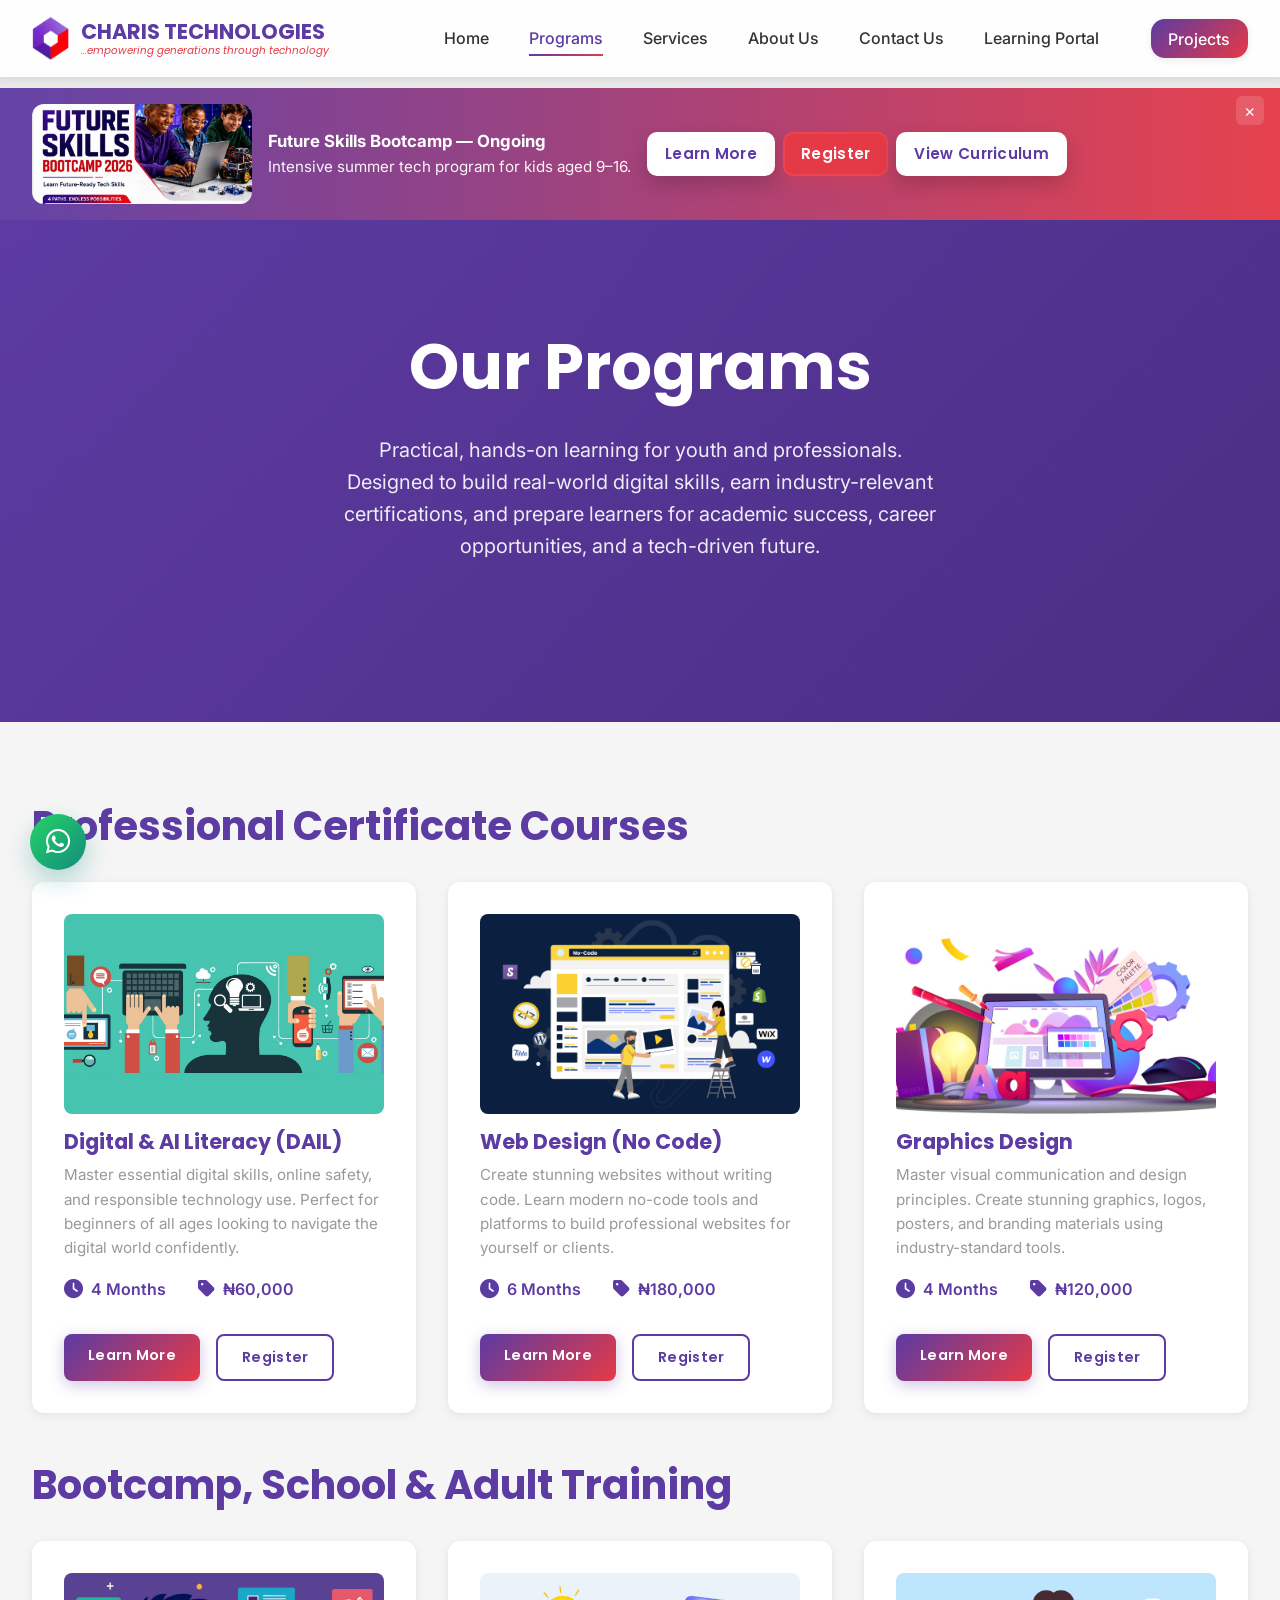
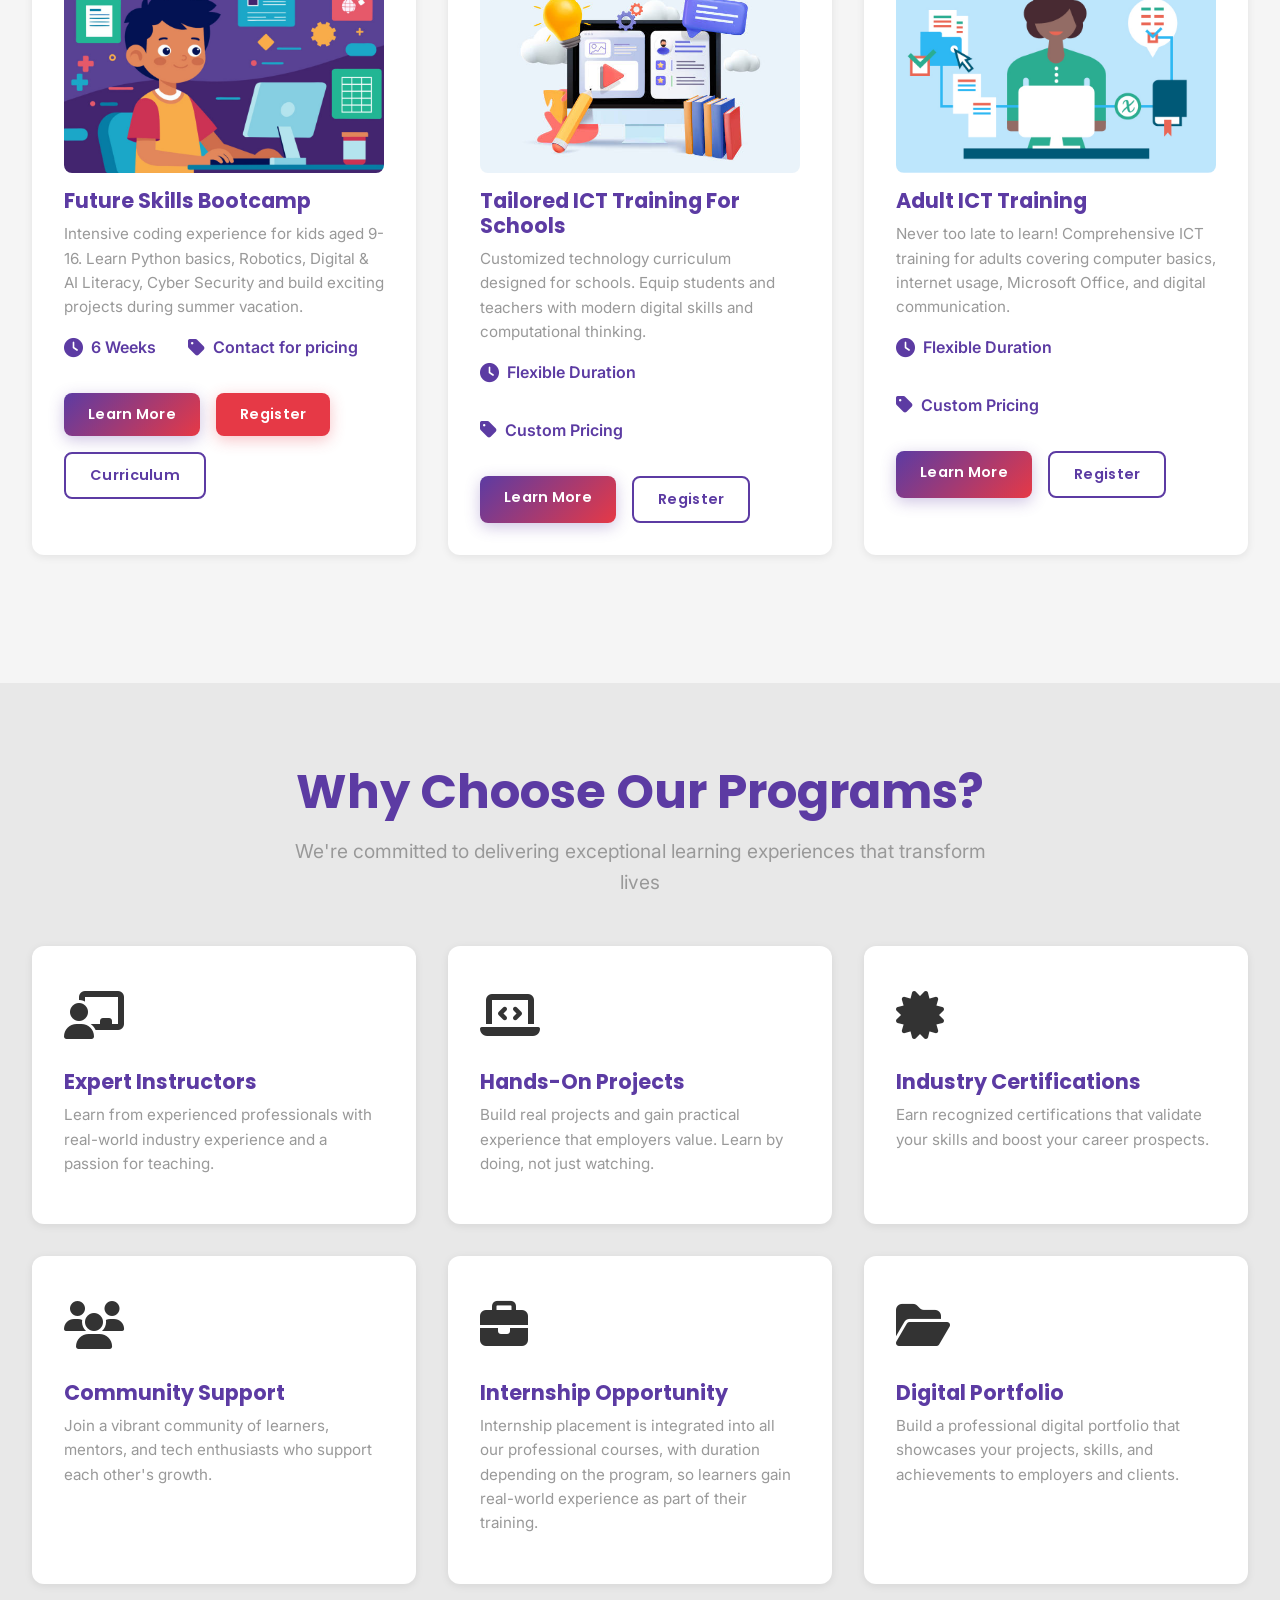
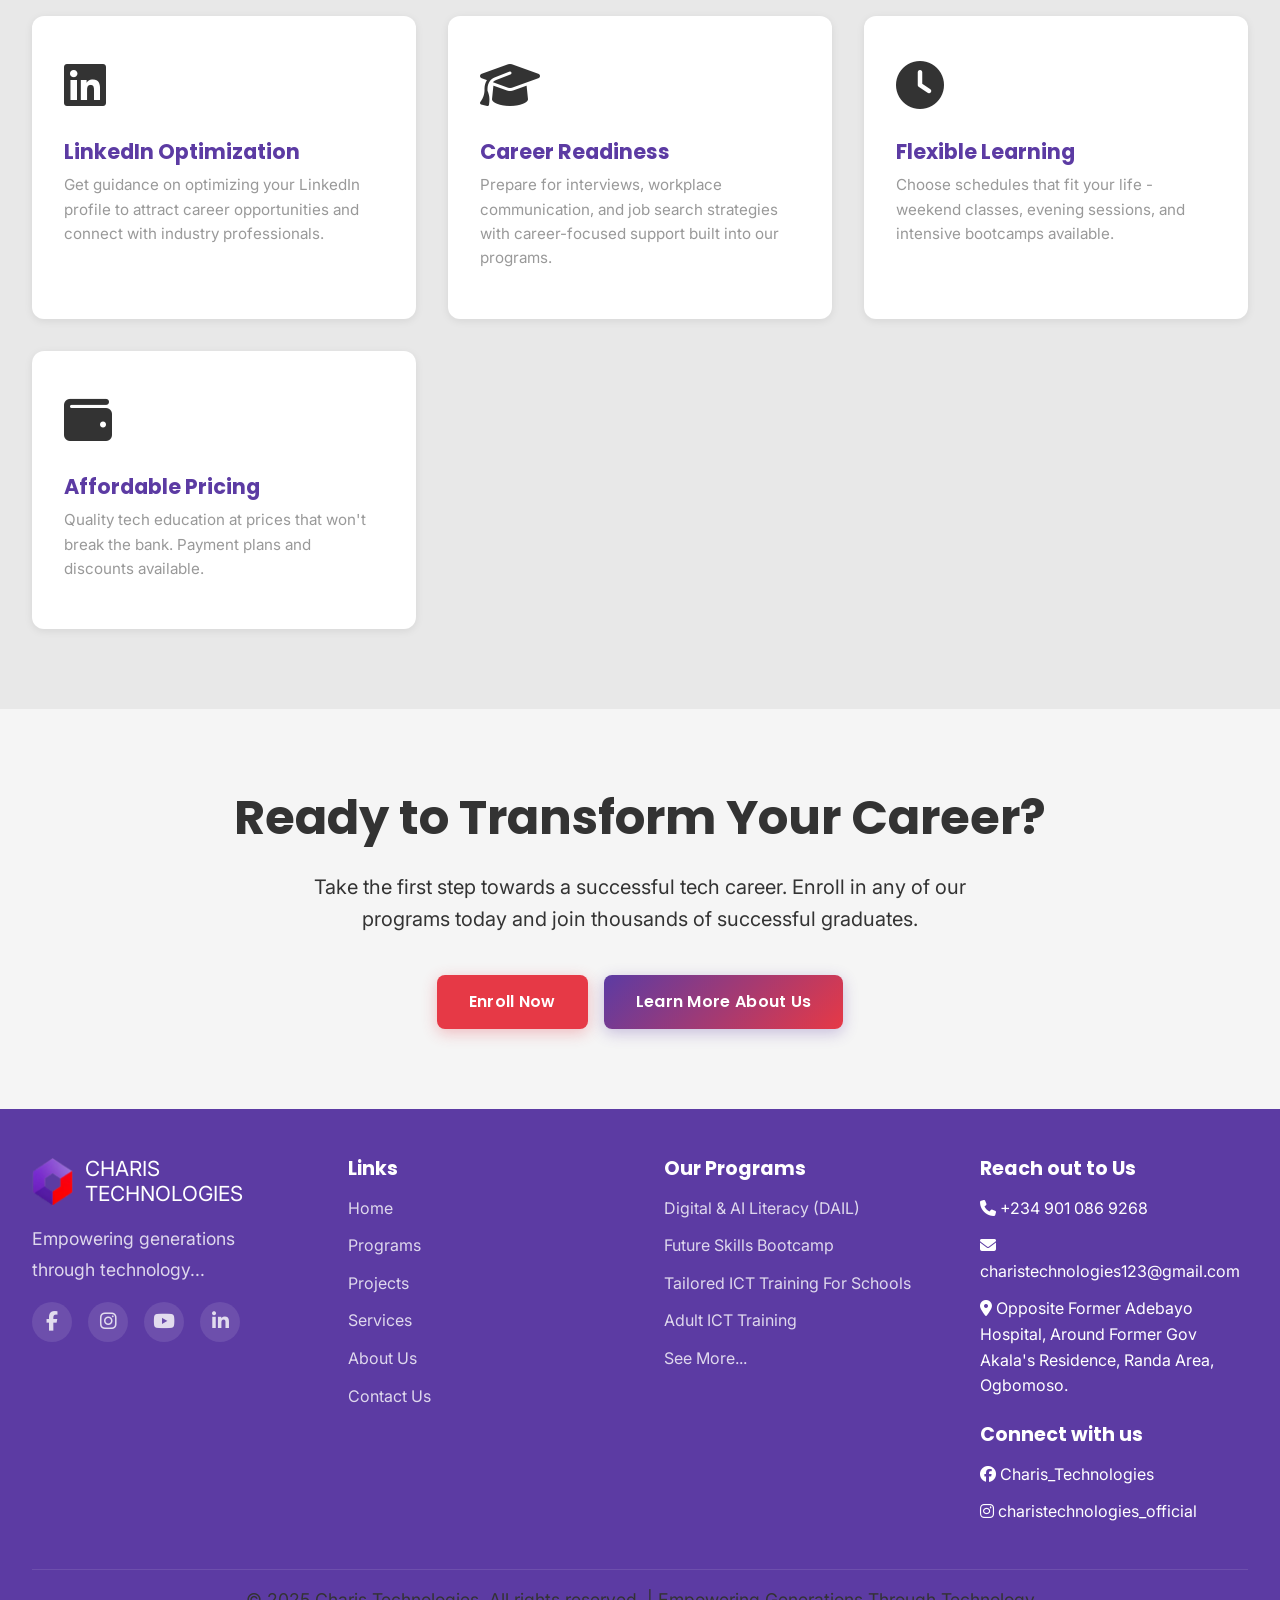
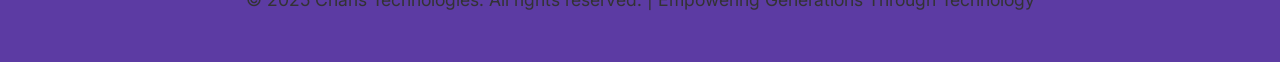
<file: programs.html>
<!DOCTYPE html>
<html lang="en">
<head>
        <!-- Google tag (gtag.js) -->
        <script async src="https://www.googletagmanager.com/gtag/js?id=G-7Q0YRDJ1C4"></script>
        <script>
            window.dataLayer = window.dataLayer || [];
            function gtag(){dataLayer.push(arguments);}
            gtag('js', new Date());

            gtag('config', 'G-7Q0YRDJ1C4');
        </script>
        <meta charset="UTF-8">
    <meta name="viewport" content="width=device-width, initial-scale=1.0">
    <meta name="description" content="Explore Charis Technologies training programs - Coding bootcamps, web development, Python, cybersecurity, data analytics, and more.">
    <meta name="keywords" content="coding bootcamp Nigeria, Python training, web development course, cyber security training, data analytics">
    
    <title>Our Programs - Charis Technologies</title>
    
    <!-- Favicon -->
    <link rel="icon" type="image/png" href="assets/logo.png">
    
    <!-- Google Fonts -->
    <link rel="preconnect" href="https://fonts.googleapis.com">
    <link rel="preconnect" href="https://fonts.gstatic.com" crossorigin>
    <link href="https://fonts.googleapis.com/css2?family=Poppins:wght@400;500;600;700;800&family=Inter:wght@300;400;500;600;700&display=swap" rel="stylesheet">
    
    <!-- Font Awesome Icons -->
    <link rel="stylesheet" href="https://cdnjs.cloudflare.com/ajax/libs/font-awesome/6.4.0/css/all.min.css">
    
    <!-- Main Stylesheet -->
    <link rel="stylesheet" href="style.css">

    <!-- Meta Pixel Code --><script>!function(f,b,e,v,n,t,s){if(f.fbq)return;n=f.fbq=function(){n.callMethod?n.callMethod.apply(n,arguments):n.queue.push(arguments)};if(!f._fbq)f._fbq=n;n.push=n;n.loaded=!0;n.version='2.0';n.queue=[];t=b.createElement(e);t.async=!0;t.src=v;s=b.getElementsByTagName(e)[0];s.parentNode.insertBefore(t,s)}(window,document,'script','https://connect.facebook.net/en_US/fbevents.js'); fbq('init', '1578267520643425'); fbq('track', 'PageView');</script><noscript> <img height="1" width="1" src="https://www.facebook.com/tr?id=1578267520643425&ev=PageView&noscript=1"/></noscript><!-- End Meta Pixel Code -->
</head>
<body>
    
    <!-- Skip to main content for accessibility -->
    <a href="#main-content" class="skip-link">Skip to main content</a>
    
    <!-- ============================================
         NAVIGATION BAR
         ============================================ -->
    <nav class="navbar">
        <div class="nav-container">
            <a href="index.html" class="logo">
                <img src="assets/logo.png" alt="Charis Technologies Logo">
                <div class="logo-text">
                    <span class="logo-main">CHARIS TECHNOLOGIES</span>
                    <span class="logo-tagline">...empowering generations through technology</span>
                </div>
            </a>
            
            <ul class="nav-menu">
                <li><a href="index.html" class="nav-link">Home</a></li>
                <li><a href="programs.html" class="nav-link">Programs</a></li>
                <li><a href="services.html" class="nav-link">Services</a></li>
                <li><a href="about.html" class="nav-link">About Us</a></li>
                <li><a href="contact.html" class="nav-link">Contact Us</a></li>
                <li><a href="https://rubylms.charistech.org" class="nav-link" target="_blank" rel="noopener">Learning Portal</a></li>
                <li><a href="projects.html" class="nav-link nav-link-featured nav-projects">Projects</a></li>
            </ul>

            <button class="hamburger" type="button" aria-label="Toggle navigation menu">
                <span></span>
                <span></span>
                <span></span>
            </button>
        </div>
    </nav>

        <!-- Promo banner: ongoing program or event (replace image at assets/banner/future-skills-banner.jpg) -->
        <div class="promo-banner" role="region" aria-label="Ongoing program banner">
            <div class="promo-container">
                <a href="program-details.html?program=summer-bootcamp" class="promo-image-link">
                    <img class="promo-image" src="assets/banner/future-skills-banner.jpg" alt="Future Skills Bootcamp banner" width="160" height="80">
                </a>
                <div class="promo-content">
                    <div>
                        <div class="promo-title">Future Skills Bootcamp — Ongoing</div>
                        <div style="font-size:0.95rem; opacity:0.95;">Intensive summer tech program for kids aged 9–16.</div>
                    </div>
                    <div class="promo-cta">
                        <a href="program-details.html?program=summer-bootcamp" class="btn btn-outline">Learn More</a>
                        <a href="https://selar.com/41au743m10" class="btn btn-primary" target="_blank">Register</a>
                        <a href="https://drive.google.com/drive/folders/1tfJFupCxBusrNyvve2tyx347h3mAZo-C?usp=sharing" class="btn btn-outline" target="_blank">View Curriculum</a>
                    </div>
                </div>
                <button class="promo-close" aria-label="Close promo banner">×</button>
            </div>
        </div>
    
    <!-- ============================================
         PAGE HEADER
         ============================================ -->
    <main id="main-content">
        <section class="hero" style="min-height: 50vh;">
            <div class="hero-container" style="grid-template-columns: 1fr;">
                <div class="hero-content" style="text-align: center;">
                    <h1>Our Programs</h1>
                    <p>Practical, hands-on learning for youth and professionals. Designed to build real-world digital skills, earn industry-relevant certifications, and prepare learners for academic success, career opportunities, and a tech-driven future.</p>
                </div>
            </div>
        </section>
        
        <!-- ============================================
             ALL PROGRAMS GRID
             ============================================ -->
        <section class="programs-section bg-light">
            <div class="container">
                <div class="programs-subsection" style="margin-bottom: 3rem;">
                    <h2 style="margin-bottom: 1.5rem;">Professional Certificate Courses</h2>
                    <div class="cards-grid">
                        
                        <!-- Program 1: Digital & AI Literacy (DAIL) -->
                        <div class="card" id="digital-literacy">
                            <img src="assets/digital-literacy.jpeg" alt="Digital & AI Literacy (DAIL)" class="card-image">
                            <h3 class="card-title">Digital & AI Literacy (DAIL)</h3>
                            <p class="card-description">
                                Master essential digital skills, online safety, and responsible technology use. Perfect for beginners of all ages looking to navigate the digital world confidently.
                            </p>
                            <div class="program-info">
                                <span class="info-item"><i class="fas fa-clock info-icon"></i> 4 Months</span>
                                <span class="info-item"><i class="fas fa-tag info-icon"></i> ₦60,000</span>
                            </div>
                            <div class="program-actions">
                                <a href="program-details.html?program=digital-literacy" class="btn btn-small btn-secondary">Learn More</a>
                                <a href="https://wa.link/9s1uhw" class="btn btn-small btn-outline" target="_blank">Register</a>
                            </div>
                        </div>

                        <!-- Program 5: Web Design (No Code) -->
                        <div class="card" id="web-design">
                            <img src="assets/web-design.png" alt="Web Design (No Code)" class="card-image">
                            <h3 class="card-title">Web Design (No Code)</h3>
                            <p class="card-description">
                                Create stunning websites without writing code. Learn modern no-code tools and platforms to build professional websites for yourself or clients.
                            </p>
                            <div class="program-info">
                                <span class="info-item"><i class="fas fa-clock info-icon"></i> 6 Months</span>
                                <span class="info-item"><i class="fas fa-tag info-icon"></i> ₦180,000</span>
                            </div>
                            <div class="program-actions">
                                <a href="program-details.html?program=web-design" class="btn btn-small btn-secondary">Learn More</a>
                                <a href="https://wa.link/go10hj" class="btn btn-small btn-outline" target="_blank">Register</a>
                            </div>
                        </div>

                        <!-- Program 12: Graphics Design -->
                        <div class="card" id="graphics">
                            <img src="assets/Graphics.jpg" alt="Graphics Design" class="card-image">
                            <h3 class="card-title">Graphics Design</h3>
                            <p class="card-description">
                                Master visual communication and design principles. Create stunning graphics, logos, posters, and branding materials using industry-standard tools.
                            </p>
                            <div class="program-info">
                                <span class="info-item"><i class="fas fa-clock info-icon"></i> 4 Months</span>
                                <span class="info-item"><i class="fas fa-tag info-icon"></i> ₦120,000</span>
                            </div>
                            <div class="program-actions">
                                <a href="program-details.html?program=graphics" class="btn btn-small btn-secondary">Learn More</a>
                                <a href="https://wa.link/uyafw8" class="btn btn-small btn-outline" target="_blank">Register</a>
                            </div>
                        </div>
                    </div>
                </div>

                <div class="programs-subsection" style="margin-bottom: 3rem;">
                    <h2 style="margin-bottom: 1.5rem;">Bootcamp, School & Adult Training</h2>
                    <div class="cards-grid">
                        
                        <!-- Program 2: Future Skills Bootcamp -->
                        <div class="card" id="summer-bootcamp">
                            <img src="assets/summer-bootcamp.jpg" alt="Future Skills Bootcamp" class="card-image">
                            <h3 class="card-title">Future Skills Bootcamp</h3>
                            <p class="card-description">
                                Intensive coding experience for kids aged 9-16. Learn Python basics, Robotics, Digital & AI Literacy, Cyber Security and build exciting projects during summer vacation.
                            </p>
                            <div class="program-info">
                                <span class="info-item"><i class="fas fa-clock info-icon"></i> 6 Weeks</span>
                                <span class="info-item"><i class="fas fa-tag info-icon"></i> Contact for pricing</span>
                            </div>
                            <div class="program-actions">
                                <a href="program-details.html?program=summer-bootcamp" class="btn btn-small btn-secondary">Learn More</a>
                                <a href="https://selar.com/41au743m10" class="btn btn-small btn-primary" target="_blank">Register</a>
                                <a href="https://drive.google.com/drive/folders/1tfJFupCxBusrNyvve2tyx347h3mAZo-C?usp=sharing" class="btn btn-small btn-outline" target="_blank">Curriculum</a>
                            </div>
                        </div>

                        <!-- Program 3: Tailored ICT Training For Schools -->
                        <div class="card" id="school-training">
                            <img src="assets/school-training.jpg" alt="Tailored ICT Training For Schools" class="card-image">
                            <h3 class="card-title">Tailored ICT Training For Schools</h3>
                            <p class="card-description">
                                 Customized technology curriculum designed for schools. Equip students and teachers with modern digital skills and computational thinking.
                            </p>
                            <div class="program-info">
                                <span class="info-item"><i class="fas fa-clock info-icon"></i> Flexible Duration</span>
                                <span class="info-item"><i class="fas fa-tag info-icon"></i> Custom Pricing</span>
                            </div>
                            <div class="program-actions">
                                <a href="program-details.html?program=school-training" class="btn btn-small btn-secondary">Learn More</a>
                                <a href="https://wa.link/lvpsyl" class="btn btn-small btn-outline" target="_blank">Register</a>
                            </div>
                        </div>

                        <!-- Program 4: Adult ICT Training -->
                        <div class="card" id="adult-training">
                            <img src="assets/adult-training.jpg" alt="Adult ICT Training" class="card-image">
                            <h3 class="card-title">Adult ICT Training</h3>
                            <p class="card-description">
                                Never too late to learn! Comprehensive ICT training for adults covering computer basics, internet usage, Microsoft Office, and digital communication.
                            </p>
                            <div class="program-info">
                                <span class="info-item"><i class="fas fa-clock info-icon"></i> Flexible Duration </span>
                                <span class="info-item"><i class="fas fa-tag info-icon"></i> Custom Pricing</span>
                            </div>
                            <div class="program-actions">
                                <a href="program-details.html?program=adult-training" class="btn btn-small btn-secondary">Learn More</a>
                                <a href="https://wa.link/dww6a2" class="btn btn-small btn-outline" target="_blank">Register</a>
                            </div>
                        </div>
                    </div>
                </div>

                    
                    <!-- Remaining programs are commented out for now -->





                    <!--
                    Program 6: Web Development (Frontend) 
                    <div class="card" id="web-dev-frontend">
                        <img src="assets/frontend-dev.png" alt="Web Development (Frontend)" class="card-image">
                        <h3 class="card-title">Web Development (Frontend)</h3>
                        <p class="card-description">
                            Master HTML, CSS, JavaScript, and modern frameworks. Build beautiful, responsive, and interactive user interfaces for websites and web applications.
                        </p>
                        <div class="program-info">
                            <span class="info-item"><i class="fas fa-clock info-icon"></i> 3-4 Months</span>
                            <span class="info-item"><i class="fas fa-tag info-icon"></i> ₦80,000</span>
                        </div>
                        <div class="program-actions">
                            <a href="program-details.html#web-dev-frontend" class="btn btn-small btn-secondary">Learn More</a>
                            <a href="contact.html?program=web-dev-frontend" class="btn btn-small btn-outline">Register</a>
                        </div>
                    </div>
                    
                    -->




                    <!-- Program 7: Web Development (Backend) 
                    <div class="card" id="web-dev-backend">
                        <img src="assets/backend-dev.jpg" alt="Web Development (Backend)" class="card-image">
                        <h3 class="card-title">Web Development (Backend)</h3>
                        <p class="card-description">
                            Learn server-side programming, databases, APIs, and cloud deployment. Build powerful backend systems that power modern web applications.
                        </p>
                        <div class="program-info">
                            <span class="info-item"><i class="fas fa-clock info-icon"></i> 4-5 Months</span>
                            <span class="info-item"><i class="fas fa-tag info-icon"></i> ₦90,000</span>
                        </div>
                        <div class="program-actions">
                            <a href="program-details.html#web-dev-backend" class="btn btn-small btn-secondary">Learn More</a>
                            <a href="contact.html?program=web-dev-backend" class="btn btn-small btn-outline">Register</a>
                        </div>
                    </div>
                    
                    -->




                    
                    <!-- Program 8: Web Development (Fullstack) 
                    <div class="card" id="web-dev-fullstack">
                        <img src="assets/fullstack-dev.png" alt="Web Development (Fullstack)" class="card-image">
                        <h3 class="card-title">Web Development (Fullstack)</h3>
                        <p class="card-description">
                            Complete web development mastery - frontend, backend, databases, and deployment. Become a versatile full-stack developer ready for any project.
                        </p>
                        <div class="program-info">
                            <span class="info-item"><i class="fas fa-clock info-icon"></i> 6-8 Months</span>
                            <span class="info-item"><i class="fas fa-tag info-icon"></i> ₦150,000</span>
                        </div>
                        <div class="program-actions">
                            <a href="program-details.html#web-dev-fullstack" class="btn btn-small btn-secondary">Learn More</a>
                            <a href="contact.html?program=web-dev-fullstack" class="btn btn-small btn-outline">Register</a>
                        </div>
                    </div>
                    -->


                    <!-- Program 9: Python Pathways 
                    <div class="card" id="python">
                        <img src="assets/python.jpg" alt="Python Pathways" class="card-image">
                        <h3 class="card-title">Python Pathways</h3>
                        <p class="card-description">
                            From beginner to advanced Python programming. Learn automation, data analysis, web scraping, and build real-world Python applications.
                        </p>
                        <div class="program-info">
                            <span class="info-item"><i class="fas fa-clock info-icon"></i> 3-5 Months</span>
                            <span class="info-item"><i class="fas fa-tag info-icon"></i> ₦70,000</span>
                        </div>
                        <div class="program-actions">
                            <a href="program-details.html#python" class="btn btn-small btn-secondary">Learn More</a>
                            <a href="contact.html?program=python" class="btn btn-small btn-outline">Register</a>
                        </div>
                    </div>
                    -->



                    <!-- Program 10: Mobile App Development 
                    <div class="card" id="mobile-dev">
                        <img src="assets/mobile-dev.jpg" alt="Mobile App Development" class="card-image">
                        <h3 class="card-title">Mobile App Development</h3>
                        <p class="card-description">
                            Build native and cross-platform mobile apps for iOS and Android. Learn modern frameworks and publish your apps to app stores.
                        </p>
                        <div class="program-info">
                            <span class="info-item"><i class="fas fa-clock info-icon"></i> 4-6 Months</span>
                            <span class="info-item"><i class="fas fa-tag info-icon"></i> ₦100,000</span>
                        </div>
                        <div class="program-actions">
                            <a href="program-details.html#mobile-dev" class="btn btn-small btn-secondary">Learn More</a>
                            <a href="contact.html?program=mobile-dev" class="btn btn-small btn-outline">Register</a>
                        </div>
                    </div>
                    -->




                    <!-- Program 11: Cyber Security 
                    <div class="card" id="cybersecurity">
                        <img src="assets/cybersecurity.jpg" alt="Cyber Security" class="card-image">
                        <h3 class="card-title">Cyber Security</h3>
                        <p class="card-description">
                            Protect digital assets and fight cyber threats. Learn ethical hacking, network security, penetration testing, and cybersecurity best practices.
                        </p>
                        <div class="program-info">
                            <span class="info-item"><i class="fas fa-clock info-icon"></i> 4-6 Months</span>
                            <span class="info-item"><i class="fas fa-tag info-icon"></i> ₦120,000</span>
                        </div>
                        <div class="program-actions">
                            <a href="program-details.html#cybersecurity" class="btn btn-small btn-secondary">Learn More</a>
                            <a href="contact.html?program=cybersecurity" class="btn btn-small btn-outline">Register</a>
                        </div>
                    </div>
                    -->



<!-- Program 12: UI/UX Design
                    <div class="card" id="uiux">
                        <img src="assets/uiux.jpg" alt="UI/UX Product Design" class="card-image">
                        <h3 class="card-title">UI/UX - Product Design</h3>
                        <p class="card-description">
                            Design exceptional user experiences and beautiful interfaces. Learn user research, wireframing, prototyping, and usability testing.
                        </p>
                        <div class="program-info">
                            <span class="info-item"><i class="fas fa-clock info-icon"></i> 4 Months</span>
                            <span class="info-item"><i class="fas fa-tag info-icon"></i> ₦85,000</span>
                        </div>
                        <div class="program-actions">
                            <a href="program-details.html#uiux" class="btn btn-small btn-secondary">Learn More</a>
                            <a href="contact.html?program=uiux" class="btn btn-small btn-outline">Register</a>
                        </div>
                    </div>
                    -->





                    <!-- Program 14: Data Analytics 
                    <div class="card" id="data-analytics">
                        <img src="assets/data-analytics.png" alt="Data Analytics" class="card-image">
                        <h3 class="card-title">Data Analytics</h3>
                        <p class="card-description">
                            Transform data into insights. Learn data visualization, statistical analysis, Excel, SQL, Power BI, Tableau, Python and business intelligence tools.
                        </p>
                        <div class="program-info">
                            <span class="info-item"><i class="fas fa-clock info-icon"></i> 4 - 6 Months</span>
                            <span class="info-item"><i class="fas fa-tag info-icon"></i> ₦180,000</span>
                        </div>
                        <div class="program-actions">
                            <a href="program-details.html#data-analytics" class="btn btn-small btn-secondary">Learn More</a>
                            <a href="contact.html?program=data-analytics" class="btn btn-small btn-outline">Register</a>
                        </div>
                    </div>
                    -->
                </div>
            </div>
        </section>
        
        <!-- ============================================
             WHY CHOOSE OUR PROGRAMS
             ============================================ -->
        <section class="why-choose-section">
            <div class="container">
                <div class="section-header">
                    <h2 class="section-title">Why Choose Our Programs?</h2>
                    <p class="section-subtitle">We're committed to delivering exceptional learning experiences that transform lives</p>
                </div>
                
                <div class="cards-grid">
                    <div class="card">
                        <div style="font-size: 3rem; color: var(--accent-purple); margin-bottom: 1rem;">
                            <i class="fas fa-chalkboard-teacher"></i>
                        </div>
                        <h3 class="card-title">Expert Instructors</h3>
                        <p class="card-description">
                            Learn from experienced professionals with real-world industry experience and a passion for teaching.
                        </p>
                    </div>
                    
                    <div class="card">
                        <div style="font-size: 3rem; color: var(--accent-purple); margin-bottom: 1rem;">
                            <i class="fas fa-laptop-code"></i>
                        </div>
                        <h3 class="card-title">Hands-On Projects</h3>
                        <p class="card-description">
                            Build real projects and gain practical experience that employers value. Learn by doing, not just watching.
                        </p>
                    </div>
                    
                    <div class="card">
                        <div style="font-size: 3rem; color: var(--accent-purple); margin-bottom: 1rem;">
                            <i class="fas fa-certificate"></i>
                        </div>
                        <h3 class="card-title">Industry Certifications</h3>
                        <p class="card-description">
                            Earn recognized certifications that validate your skills and boost your career prospects.
                        </p>
                    </div>
                    
                    <div class="card">
                        <div style="font-size: 3rem; color: var(--accent-purple); margin-bottom: 1rem;">
                            <i class="fas fa-users"></i>
                        </div>
                        <h3 class="card-title">Community Support</h3>
                        <p class="card-description">
                            Join a vibrant community of learners, mentors, and tech enthusiasts who support each other's growth.
                        </p>
                    </div>
                    
                    <div class="card">
                        <div style="font-size: 3rem; color: var(--accent-purple); margin-bottom: 1rem;">
                            <i class="fas fa-briefcase"></i>
                        </div>
                        <h3 class="card-title">Internship Opportunity</h3>
                        <p class="card-description">
                            Internship placement is integrated into all our professional courses, with duration depending on the program, so learners gain real-world experience as part of their training.
                        </p>
                    </div>
                    
                    <div class="card">
                        <div style="font-size: 3rem; color: var(--accent-purple); margin-bottom: 1rem;">
                            <i class="fas fa-folder-open"></i>
                        </div>
                        <h3 class="card-title">Digital Portfolio</h3>
                        <p class="card-description">
                            Build a professional digital portfolio that showcases your projects, skills, and achievements to employers and clients.
                        </p>
                    </div>
                    
                    <div class="card">
                        <div style="font-size: 3rem; color: var(--accent-purple); margin-bottom: 1rem;">
                            <i class="fab fa-linkedin"></i>
                        </div>
                        <h3 class="card-title">LinkedIn Optimization</h3>
                        <p class="card-description">
                            Get guidance on optimizing your LinkedIn profile to attract career opportunities and connect with industry professionals.
                        </p>
                    </div>
                    
                    <div class="card">
                        <div style="font-size: 3rem; color: var(--accent-purple); margin-bottom: 1rem;">
                            <i class="fas fa-graduation-cap"></i>
                        </div>
                        <h3 class="card-title">Career Readiness</h3>
                        <p class="card-description">
                            Prepare for interviews, workplace communication, and job search strategies with career-focused support built into our programs.
                        </p>
                    </div>
                    
                    <div class="card">
                        <div style="font-size: 3rem; color: var(--accent-purple); margin-bottom: 1rem;">
                            <i class="fas fa-clock"></i>
                        </div>
                        <h3 class="card-title">Flexible Learning</h3>
                        <p class="card-description">
                            Choose schedules that fit your life - weekend classes, evening sessions, and intensive bootcamps available.
                        </p>
                    </div>
                    
                    <div class="card">
                        <div style="font-size: 3rem; color: var(--accent-purple); margin-bottom: 1rem;">
                            <i class="fas fa-wallet"></i>
                        </div>
                        <h3 class="card-title">Affordable Pricing</h3>
                        <p class="card-description">
                            Quality tech education at prices that won't break the bank. Payment plans and discounts available.
                        </p>
                    </div>

                    
                </div>
            </div>
        </section>
        
        <!-- ============================================
             CALL TO ACTION
             ============================================ -->
        <section class="cta-section bg-light">
            <div class="container" style="text-align: center;">
                <h2 style="font-size: clamp(2rem, 4vw, 3rem); margin-bottom: 1.5rem; color: var(--primary-blue);">Ready to Transform Your Career?</h2>
                <p style="font-size: clamp(1rem, 2vw, 1.25rem); margin-bottom: 2.5rem; max-width: 700px; margin-left: auto; margin-right: auto; color: var(--dark-gray);">
                    Take the first step towards a successful tech career. Enroll in any of our programs today and join thousands of successful graduates.
                </p>
                <div style="display: flex; gap: 1rem; justify-content: center; flex-wrap: wrap;">
                    <a href="contact.html" class="btn btn-primary">Enroll Now</a>
                    <a href="about.html" class="btn btn-secondary">Learn More About Us</a>
                </div>
            </div>
        </section>
    </main>
    
    <!-- ============================================
         FOOTER
         ============================================ -->
    <footer class="footer">
        <div class="footer-container">
            <div class="footer-section">
                <div class="footer-logo">
                    <img src="assets/logo.png" alt="Charis Technologies Logo">
                    <div class="logo-text">
                        <span class="logo-main" style="color: white;">CHARIS TECHNOLOGIES</span>
                    </div>
                </div>
                <p class="footer-description"> Empowering generations through technology... </p>
                <div class="social-links">
                    <a href="https://facebook.com/Charis_Technologies" target="_blank" class="social-link" aria-label="Facebook">
                        <i class="fab fa-facebook-f"></i>
                    </a>
                    <a href="https://instagram.com/charistechnologies_official" target="_blank" class="social-link" aria-label="Instagram">
                        <i class="fab fa-instagram"></i>
                    </a>
                    <a href="https://youtube.com/@charistechnologies?si=3oK4QC-bNrfTRnDN" target="_blank" class="social-link" aria-label="YouTube">
                        <i class="fab fa-youtube"></i>
                    </a>
                     <!--                     <a href="https://twitter.com/charistech" target="_blank" class="social-link" aria-label="Twitter">
                        <i class="fab fa-twitter"></i>
                    </a>

                    -->
                    <a href="https://linkedin.com/company/charistechnologies" target="_blank" class="social-link" aria-label="LinkedIn">
                        <i class="fab fa-linkedin-in"></i>
                    </a>
                </div>
            </div>
            
            <div class="footer-section">
                <h3>Links</h3>
                <ul>
                    <li><a href="index.html">Home</a></li>
                    <li><a href="programs.html">Programs</a></li>
                    <li><a href="projects.html">Projects</a></li>
                    <li><a href="services.html">Services</a></li>
                    <li><a href="about.html">About Us</a></li>
                    <li><a href="contact.html">Contact Us</a></li>
                </ul>
            </div>
            
            <div class="footer-section">
                <h3>Our Programs</h3>
                <ul>
                    <li><a href="program-details.html?program=digital-literacy">Digital & AI Literacy (DAIL)</a></li>
                    <li><a href="program-details.html?program=summer-bootcamp">Future Skills Bootcamp</a></li>
                    <li><a href="program-details.html?program=school-training">Tailored ICT Training For Schools</a></li>
                    <li><a href="program-details.html?program=adult-training">Adult ICT Training</a></li>
                    <li><a href="programs.html">See More...</a></li>
                </ul>
            </div>
            
            <div class="footer-section">
                <h3>Reach out to Us</h3>
                <ul>
                    <li><i class="fas fa-phone"></i> +234 901 086 9268</li>
                    <li><i class="fas fa-envelope"></i> charistechnologies123@gmail.com</li>
                    <li><i class="fas fa-map-marker-alt"></i> Opposite Former Adebayo Hospital, Around Former Gov Akala's Residence, Randa Area, Ogbomoso.</li>
                </ul>
                <h3 style="margin-top: 1.5rem;">Connect with us</h3>
                <ul>
                    <li><i class="fab fa-facebook"></i> Charis_Technologies</li>
                    <li><i class="fab fa-instagram"></i> charistechnologies_official </li>
                </ul>
            </div>
        </div>
        
        <div class="footer-bottom">
            <p>&copy; 2025 Charis Technologies. All rights reserved. | Empowering Generations Through Technology</p>
        </div>
    </footer>
    
    <!-- Main JavaScript -->
    <script src="script.js"></script>
</body>
</html>
</file>
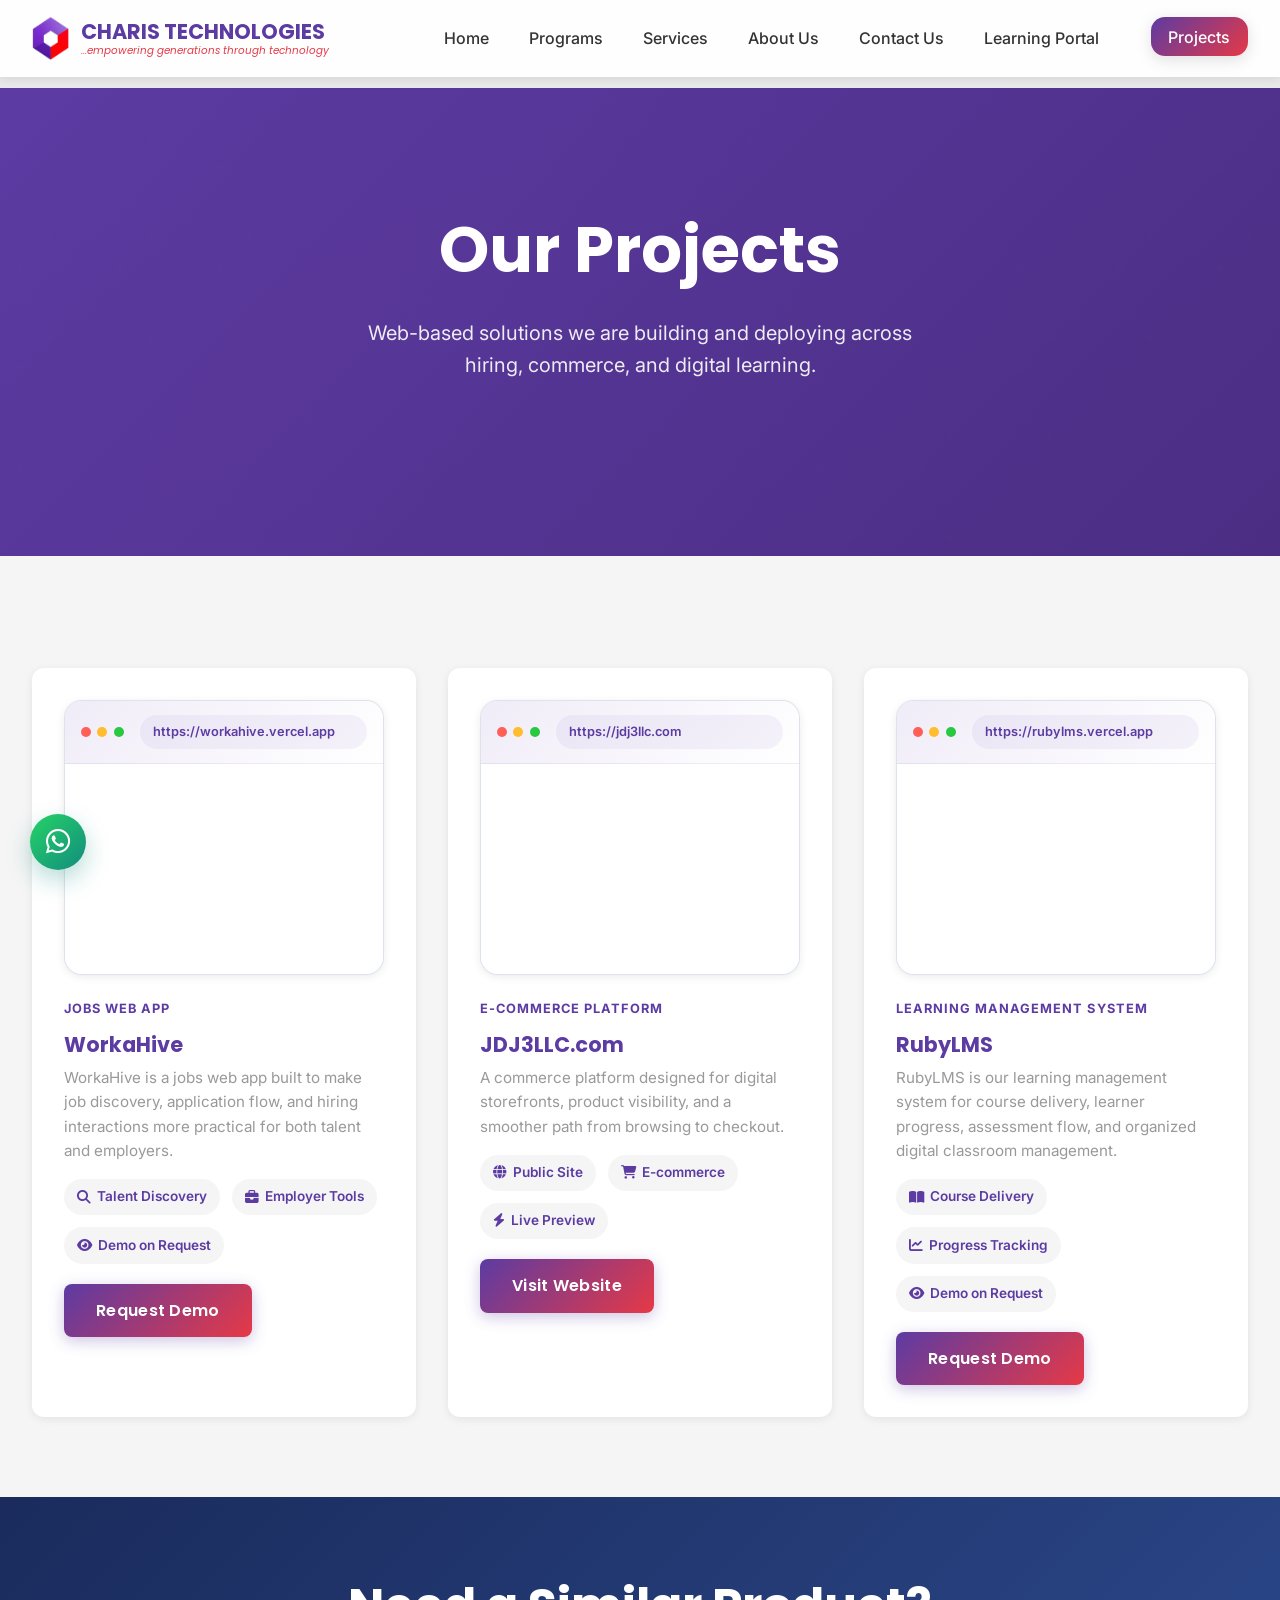
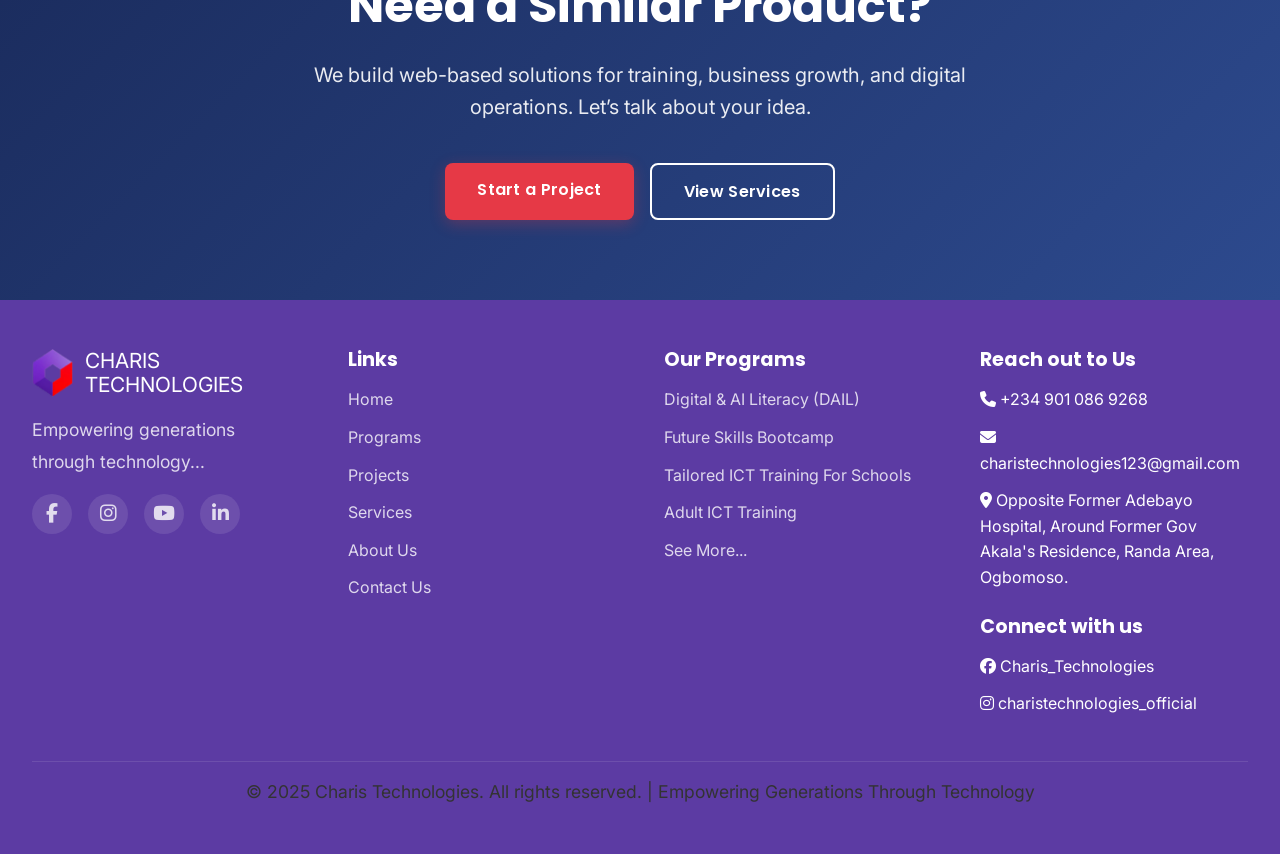
<file: projects.html>
<!DOCTYPE html>
<html lang="en">

<head>
        <!-- Google tag (gtag.js) -->
        <script async src="https://www.googletagmanager.com/gtag/js?id=G-7Q0YRDJ1C4"></script>
        <script>
            window.dataLayer = window.dataLayer || [];
            function gtag(){dataLayer.push(arguments);}
            gtag('js', new Date());

            gtag('config', 'G-7Q0YRDJ1C4');
        </script>
        <meta charset="UTF-8">
    <meta name="viewport" content="width=device-width, initial-scale=1.0">
    <meta name="description" content="Explore Charis Technologies projects and web-based solutions including WorkaHive, JDJ3LLC.com, and rubyLMS.">
    <title>Projects - Charis Technologies</title>
    <link rel="icon" type="image/png" href="assets/logo.png">
    <link rel="preconnect" href="https://fonts.googleapis.com">
    <link rel="preconnect" href="https://fonts.gstatic.com" crossorigin>
    <link
        href="https://fonts.googleapis.com/css2?family=Poppins:wght@400;500;600;700;800&family=Inter:wght@300;400;500;600;700&display=swap"
        rel="stylesheet">
    <link rel="stylesheet" href="https://cdnjs.cloudflare.com/ajax/libs/font-awesome/6.4.0/css/all.min.css">
    <link rel="stylesheet" href="style.css">

    <!-- Meta Pixel Code --><script>!function(f,b,e,v,n,t,s){if(f.fbq)return;n=f.fbq=function(){n.callMethod?n.callMethod.apply(n,arguments):n.queue.push(arguments)};if(!f._fbq)f._fbq=n;n.push=n;n.loaded=!0;n.version='2.0';n.queue=[];t=b.createElement(e);t.async=!0;t.src=v;s=b.getElementsByTagName(e)[0];s.parentNode.insertBefore(t,s)}(window,document,'script','https://connect.facebook.net/en_US/fbevents.js'); fbq('init', '1578267520643425'); fbq('track', 'PageView');</script><noscript> <img height="1" width="1" src="https://www.facebook.com/tr?id=1578267520643425&ev=PageView&noscript=1"/></noscript><!-- End Meta Pixel Code -->
</head>

<body>
    <a href="#main-content" class="skip-link">Skip to main content</a>

    <!-- Shared site navigation; Projects stays featured as the last item -->
    <nav class="navbar">
        <div class="nav-container">
            <a href="index.html" class="logo">
                <img src="assets/logo.png" alt="Charis Technologies Logo">
                <div class="logo-text">
                    <span class="logo-main">CHARIS TECHNOLOGIES</span>
                    <span class="logo-tagline">...empowering generations through technology</span>
                </div>
            </a>

            <ul class="nav-menu">
                <li><a href="index.html" class="nav-link">Home</a></li>
                <li><a href="programs.html" class="nav-link">Programs</a></li>
                <li><a href="services.html" class="nav-link">Services</a></li>
                <li><a href="about.html" class="nav-link">About Us</a></li>
                <li><a href="contact.html" class="nav-link">Contact Us</a></li>
                <li><a href="https://rubylms.charistech.org" class="nav-link" target="_blank" rel="noopener">Learning Portal</a></li>
                <li><a href="projects.html" class="nav-link nav-link-featured nav-projects">Projects</a></li>
            </ul>

            <div class="hamburger">
                <span></span>
                <span></span>
                <span></span>
            </div>
        </div>
    </nav>

    <main id="main-content">
        <section class="hero" style="min-height: 52vh;">
            <div class="hero-container" style="grid-template-columns: 1fr;">
                <div class="hero-content" style="text-align: center;">
                    <h1>Our Projects</h1>
                    <p>Web-based solutions we are building and deploying across hiring, commerce, and digital learning.</p>
                </div>
            </div>
        </section>

        <!-- Project cards double as lightweight preview windows for each product -->
        <section class="programs-section bg-light">
            <div class="container">
                <div class="cards-grid">
                    <article class="card project-highlight" id="workahive">
                        <!-- If a site blocks iframe embedding, swap this iframe for a local fallback screenshot -->
                        <div class="project-preview">
                            <div class="project-preview-bar">
                                <div class="project-preview-dots"><span></span><span></span><span></span></div>
                                <div class="project-preview-url">https://workahive.vercel.app</div>
                            </div>
                            <div class="project-preview-screen">
                                <iframe class="project-preview-frame" src="https://workahive.vercel.app" title="WorkaHive website preview" loading="lazy" referrerpolicy="no-referrer-when-downgrade"></iframe>
                            </div>
                        </div>
                        <div class="project-kicker">Jobs Web App</div>
                        <h2 class="card-title">WorkaHive</h2>
                        <p class="card-description">WorkaHive is a jobs web app built to make job discovery, application flow, and hiring interactions more practical for both talent and employers.</p>
                        <div class="project-meta">
                            <span class="project-chip"><i class="fas fa-magnifying-glass"></i> Talent Discovery</span>
                            <span class="project-chip"><i class="fas fa-briefcase"></i> Employer Tools</span>
                            <span class="project-chip"><i class="fas fa-eye"></i> Demo on Request</span>
                        </div>
                        <div class="project-link-row">
                            <!-- Demo requests for private apps are routed to WhatsApp with a prefilled message -->
                            <a href="https://wa.me/2349010869268?text=Hello%20Charis%20Technologies%2C%20I%20would%20like%20to%20request%20a%20demo%20of%20WorkaHive." target="_blank" class="btn btn-secondary">Request Demo</a>
                        </div>
                    </article>

                    <article class="card project-highlight" id="jdj3llc">
                        <!-- Public products can show a live embedded preview and link directly out -->
                        <div class="project-preview">
                            <div class="project-preview-bar">
                                <div class="project-preview-dots"><span></span><span></span><span></span></div>
                                <div class="project-preview-url">https://jdj3llc.com</div>
                            </div>
                            <div class="project-preview-screen">
                                <iframe class="project-preview-frame" src="https://jdj3llc.com" title="JDJ3LLC website preview" loading="lazy" referrerpolicy="no-referrer-when-downgrade"></iframe>
                            </div>
                        </div>
                        <div class="project-kicker">E-commerce Platform</div>
                        <h2 class="card-title">JDJ3LLC.com</h2>
                        <p class="card-description">A commerce platform designed for digital storefronts, product visibility, and a smoother path from browsing to checkout.</p>
                        <div class="project-meta">
                            <span class="project-chip"><i class="fas fa-globe"></i> Public Site</span>
                            <span class="project-chip"><i class="fas fa-cart-shopping"></i> E-commerce</span>
                            <span class="project-chip"><i class="fas fa-bolt"></i> Live Preview</span>
                        </div>
                        <div class="project-link-row">
                            <a href="https://jdj3llc.com" target="_blank" class="btn btn-secondary">Visit Website</a>
                        </div>
                    </article>

                    <article class="card project-highlight" id="rubylms">
                        <!-- Same preview pattern as WorkaHive so we can swap between iframe and screenshot easily -->
                        <div class="project-preview">
                            <div class="project-preview-bar">
                                <div class="project-preview-dots"><span></span><span></span><span></span></div>
                                <div class="project-preview-url">https://rubylms.vercel.app</div>
                            </div>
                            <div class="project-preview-screen">
                                <iframe class="project-preview-frame" src="https://rubylms.vercel.app" title="rubyLMS website preview" loading="lazy" referrerpolicy="no-referrer-when-downgrade"></iframe>
                            </div>
                        </div>
                        <div class="project-kicker">Learning Management System</div>
                        <h2 class="card-title">RubyLMS</h2>
                        <p class="card-description">RubyLMS is our learning management system for course delivery, learner progress, assessment flow, and organized digital classroom management.</p>
                        <div class="project-meta">
                            <span class="project-chip"><i class="fas fa-book-open"></i> Course Delivery</span>
                            <span class="project-chip"><i class="fas fa-chart-line"></i> Progress Tracking</span>
                            <span class="project-chip"><i class="fas fa-eye"></i> Demo on Request</span>
                        </div>
                        <div class="project-link-row">
                            <!-- rubyLMS demo requests also go through WhatsApp so the team can respond directly -->
                            <a href="https://wa.me/2349010869268?text=Hello%20Charis%20Technologies%2C%20I%20would%20like%20to%20request%20a%20demo%20of%20rubyLMS." target="_blank" class="btn btn-secondary">Request Demo</a>
                        </div>
                    </article>
                </div>
            </div>
        </section>

        <section class="cta-section" style="background: linear-gradient(135deg, #1a2b5c 0%, #2d4a8e 100%); padding: 5rem 2rem; text-align: center;">
            <div class="container">
                <h2 style="color: white; font-size: clamp(2rem, 4vw, 3rem); margin-bottom: 1.5rem;">Need a Similar Product?</h2>
                <p style="color: rgba(255, 255, 255, 0.9); font-size: clamp(1rem, 2vw, 1.25rem); margin-bottom: 2.5rem; max-width: 700px; margin-left: auto; margin-right: auto;">
                    We build web-based solutions for training, business growth, and digital operations. Let’s talk about your idea.
                </p>
                <div style="display: flex; gap: 1rem; justify-content: center; flex-wrap: wrap;">
                    <a href="contact.html" class="btn btn-primary">Start a Project</a>
                    <a href="services.html" class="btn btn-outline" style="border-color: white; color: white;">View Services</a>
                </div>
            </div>
        </section>
    </main>

    <footer class="footer">
        <div class="footer-container">
            <div class="footer-section">
                <div class="footer-logo">
                    <img src="assets/logo.png" alt="Charis Technologies Logo">
                    <div class="logo-text">
                        <span class="logo-main" style="color: white;">CHARIS TECHNOLOGIES</span>
                    </div>
                </div>
                <p class="footer-description">Empowering generations through technology...</p>
                <div class="social-links">
                    <a href="https://facebook.com/Charis_Technologies" target="_blank" class="social-link" aria-label="Facebook">
                        <i class="fab fa-facebook-f"></i>
                    </a>
                    <a href="https://instagram.com/charistechnologies_official" target="_blank" class="social-link" aria-label="Instagram">
                        <i class="fab fa-instagram"></i>
                    </a>
                    <a href="https://youtube.com/@charistechnologies?si=3oK4QC-bNrfTRnDN" target="_blank" class="social-link" aria-label="YouTube">
                        <i class="fab fa-youtube"></i>
                    </a>
                    <a href="https://linkedin.com/company/charistechnologies" target="_blank" class="social-link" aria-label="LinkedIn">
                        <i class="fab fa-linkedin-in"></i>
                    </a>
                </div>
            </div>

            <div class="footer-section">
                <h3>Links</h3>
                <ul>
                    <li><a href="index.html">Home</a></li>
                    <li><a href="programs.html">Programs</a></li>
                    <li><a href="projects.html">Projects</a></li>
                    <li><a href="services.html">Services</a></li>
                    <li><a href="about.html">About Us</a></li>
                    <li><a href="contact.html">Contact Us</a></li>
                </ul>
            </div>

            <div class="footer-section">
                <h3>Our Programs</h3>
                <ul>
                    <li><a href="program-details.html?program=digital-literacy">Digital & AI Literacy (DAIL)</a></li>
                    <li><a href="program-details.html?program=summer-bootcamp">Future Skills Bootcamp</a></li>
                    <li><a href="program-details.html?program=school-training">Tailored ICT Training For Schools</a></li>
                    <li><a href="program-details.html?program=adult-training">Adult ICT Training</a></li>
                    <li><a href="programs.html">See More...</a></li>
                </ul>
            </div>

            <div class="footer-section">
                <h3>Reach out to Us</h3>
                <ul>
                    <li><i class="fas fa-phone"></i> +234 901 086 9268</li>
                    <li><i class="fas fa-envelope"></i> charistechnologies123@gmail.com</li>
                    <li><i class="fas fa-map-marker-alt"></i> Opposite Former Adebayo Hospital, Around Former Gov Akala's Residence, Randa Area, Ogbomoso.</li>
                </ul>
                <h3 style="margin-top: 1.5rem;">Connect with us</h3>
                <ul>
                    <li><i class="fab fa-facebook"></i> Charis_Technologies</li>
                    <li><i class="fab fa-instagram"></i> charistechnologies_official</li>
                </ul>
            </div>
        </div>

        <div class="footer-bottom">
            <p>&copy; 2025 Charis Technologies. All rights reserved. | Empowering Generations Through Technology</p>
        </div>
    </footer>

    <script src="script.js"></script>
</body>

</html>
</file>
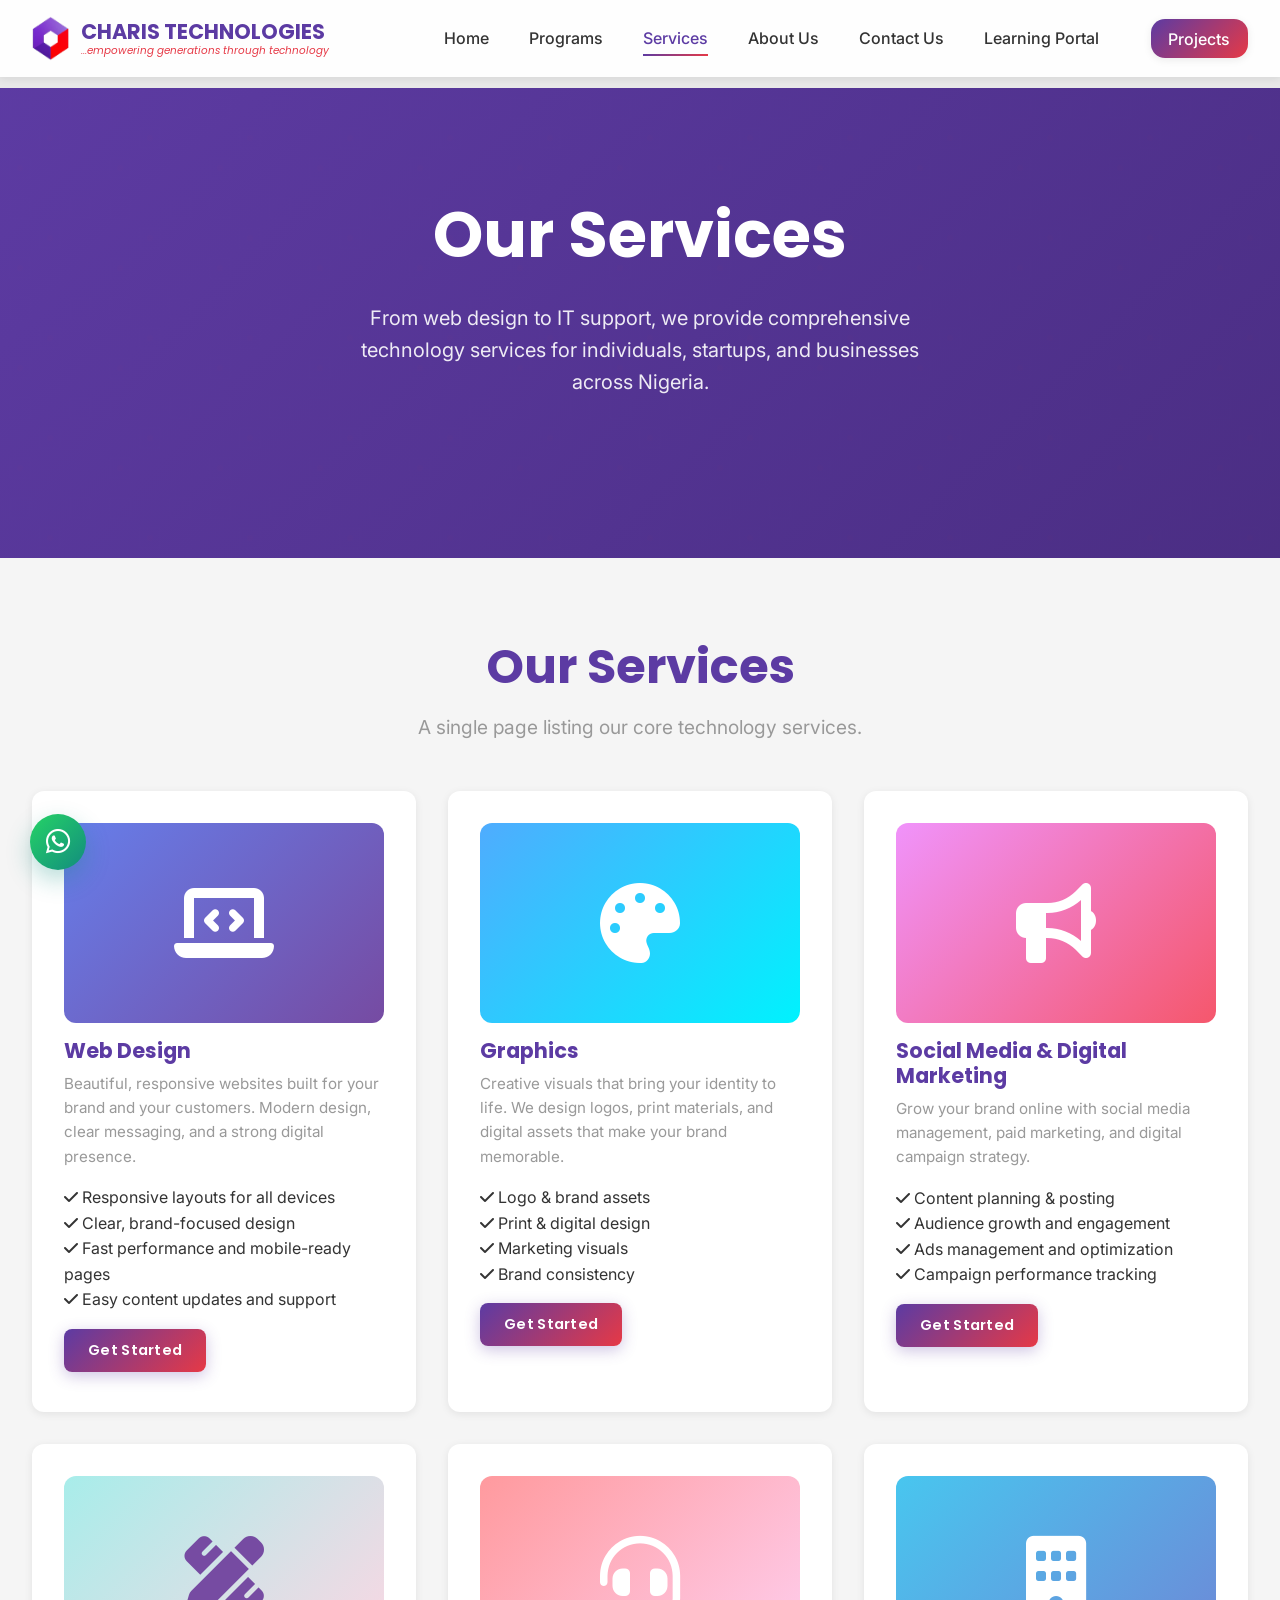
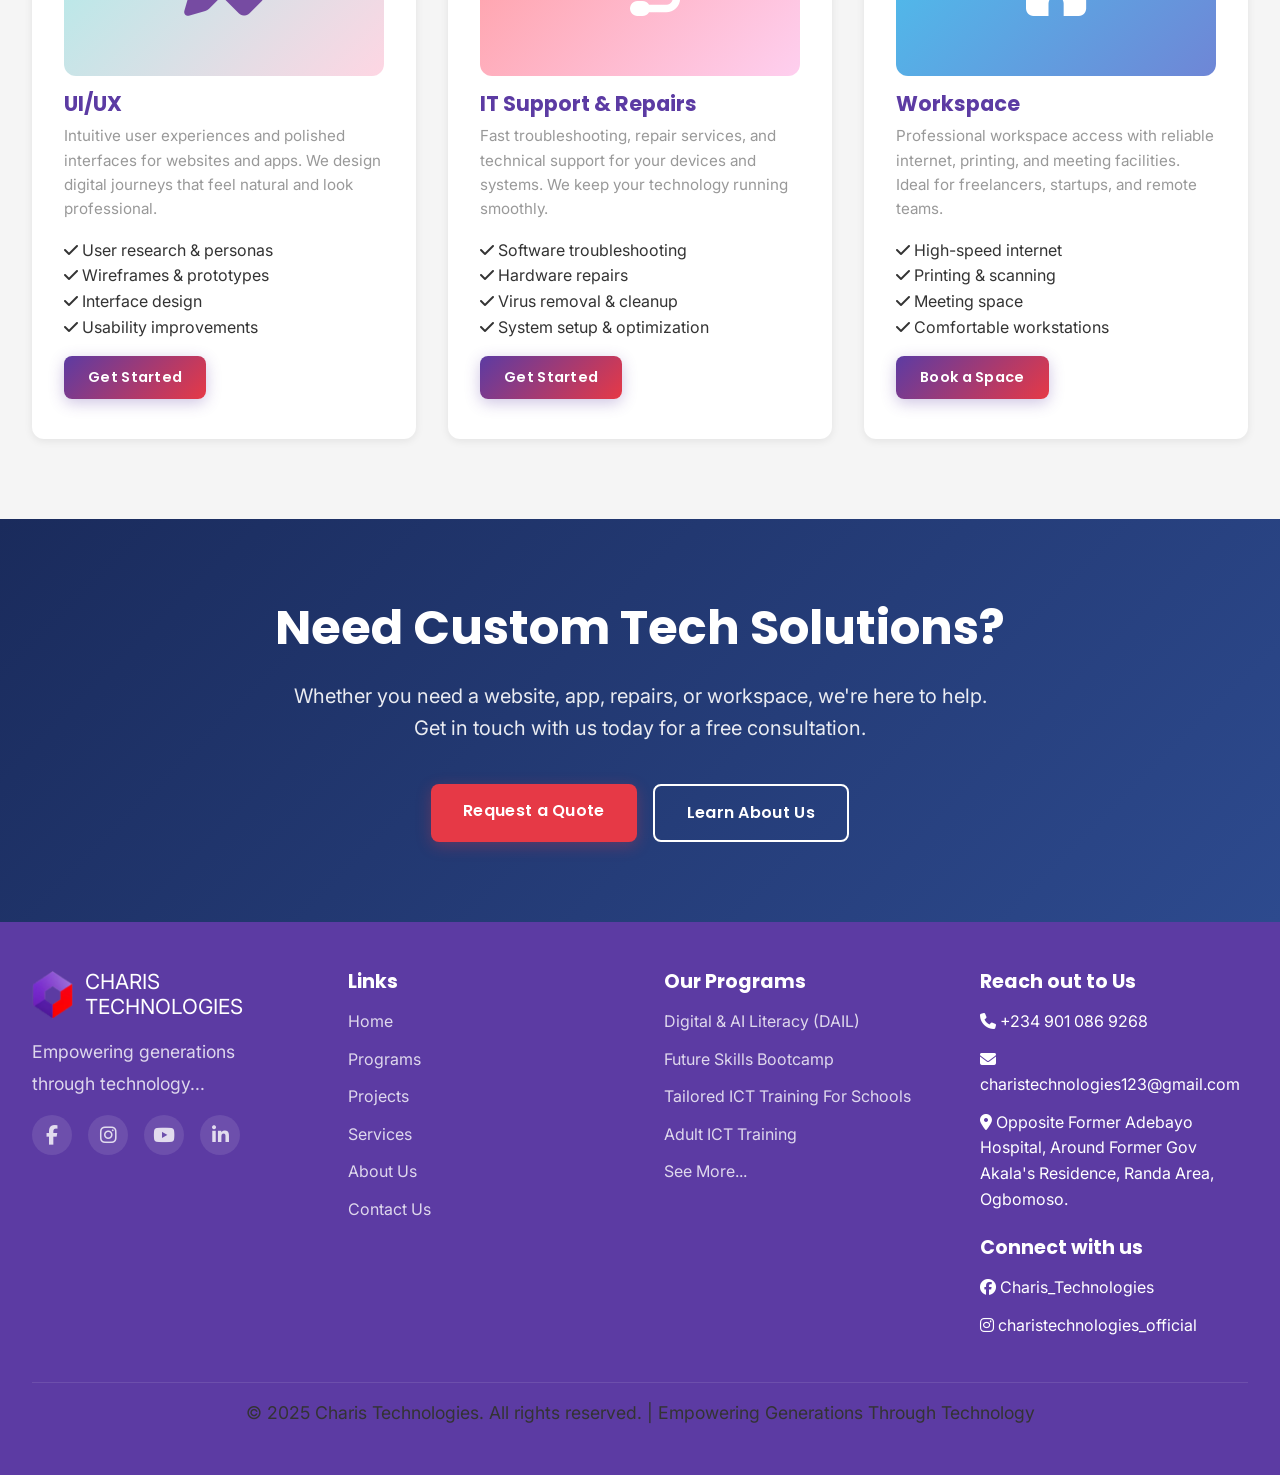
<file: services.html>
<!DOCTYPE html>
<html lang="en">
<head>
        <!-- Google tag (gtag.js) -->
        <script async src="https://www.googletagmanager.com/gtag/js?id=G-7Q0YRDJ1C4"></script>
        <script>
            window.dataLayer = window.dataLayer || [];
            function gtag(){dataLayer.push(arguments);}
            gtag('js', new Date());

            gtag('config', 'G-7Q0YRDJ1C4');
        </script>
        <meta charset="UTF-8">
    <meta name="viewport" content="width=device-width, initial-scale=1.0">
    <meta name="description" content="Charis Technologies Services - Web development, app development, gadget repairs, business workspace, and tech solutions.">
    <meta name="keywords" content="web development Ogbomoso, app development Nigeria, gadget repair, tech workspace, e-commerce solutions">
    
    <title>Our Services - Charis Technologies</title>
    
    <!-- Favicon -->
    <link rel="icon" type="image/png" href="assets/logo.png">
    
    <!-- Google Fonts -->
    <link rel="preconnect" href="https://fonts.googleapis.com">
    <link rel="preconnect" href="https://fonts.gstatic.com" crossorigin>
    <link href="https://fonts.googleapis.com/css2?family=Poppins:wght@400;500;600;700;800&family=Inter:wght@300;400;500;600;700&display=swap" rel="stylesheet">
    
    <!-- Font Awesome Icons -->
    <link rel="stylesheet" href="https://cdnjs.cloudflare.com/ajax/libs/font-awesome/6.4.0/css/all.min.css">
    
    <!-- Main Stylesheet -->
    <link rel="stylesheet" href="style.css">

    <!-- Meta Pixel Code --><script>!function(f,b,e,v,n,t,s){if(f.fbq)return;n=f.fbq=function(){n.callMethod?n.callMethod.apply(n,arguments):n.queue.push(arguments)};if(!f._fbq)f._fbq=n;n.push=n;n.loaded=!0;n.version='2.0';n.queue=[];t=b.createElement(e);t.async=!0;t.src=v;s=b.getElementsByTagName(e)[0];s.parentNode.insertBefore(t,s)}(window,document,'script','https://connect.facebook.net/en_US/fbevents.js'); fbq('init', '1578267520643425'); fbq('track', 'PageView');</script><noscript> <img height="1" width="1" src="https://www.facebook.com/tr?id=1578267520643425&ev=PageView&noscript=1"/></noscript><!-- End Meta Pixel Code -->
</head>
<body>
    
    <!-- Skip to main content for accessibility -->
    <a href="#main-content" class="skip-link">Skip to main content</a>
    
    <!-- ============================================
         NAVIGATION BAR
         ============================================ -->
    <nav class="navbar">
        <div class="nav-container">
            <a href="index.html" class="logo">
                <img src="assets/logo.png" alt="Charis Technologies Logo">
                <div class="logo-text">
                    <span class="logo-main">CHARIS TECHNOLOGIES</span>
                    <span class="logo-tagline">...empowering generations through technology</span>
                </div>
            </a>
            
            <ul class="nav-menu">
                <li><a href="index.html" class="nav-link">Home</a></li>
                <li><a href="programs.html" class="nav-link">Programs</a></li>
                <li><a href="services.html" class="nav-link">Services</a></li>
                <li><a href="about.html" class="nav-link">About Us</a></li>
                <li><a href="contact.html" class="nav-link">Contact Us</a></li>
                <li><a href="https://rubylms.charistech.org" class="nav-link" target="_blank" rel="noopener">Learning Portal</a></li>
                <li><a href="projects.html" class="nav-link nav-link-featured nav-projects">Projects</a></li>
            </ul>

            <button class="hamburger" type="button" aria-label="Toggle navigation menu">
                <span></span>
                <span></span>
                <span></span>
            </button>
        </div>
    </nav>
    
    <!-- ============================================
         PAGE HEADER
         ============================================ -->
    <main id="main-content">
        <section class="hero" style="min-height: 50vh;">
            <div class="hero-container" style="grid-template-columns: 1fr;">
                <div class="hero-content" style="text-align: center;">
                    <h1>Our Services</h1>
                    <p>From web design to IT support, we provide comprehensive technology services for individuals, startups, and businesses across Nigeria.</p>
                </div>
            </div>
        </section>
        
        <section class="services-section bg-light">
            <div class="container">
                <div class="section-header">
                    <h2 class="section-title">Our Services</h2>
                    <p class="section-subtitle">A single page listing our core technology services.</p>
                </div>

                <div class="cards-grid">
                    <div class="card" id="web-design">
                        <div style="background: linear-gradient(135deg, #667eea 0%, #764ba2 100%); height: 200px; border-radius: 12px; display: flex; align-items: center; justify-content: center; margin-bottom: 1rem;">
                            <i class="fas fa-laptop-code" style="font-size: 80px; color: white;"></i>
                        </div>
                        <h3 class="card-title">Web Design</h3>
                        <p class="card-description">Beautiful, responsive websites built for your brand and your customers. Modern design, clear messaging, and a strong digital presence.</p>
                        <ul style="list-style: none; padding: 0; margin: 1rem 0;">
                            <li><i class="fas fa-check" style="color: var(--accent-purple);"></i> Responsive layouts for all devices</li>
                            <li><i class="fas fa-check" style="color: var(--accent-purple);"></i> Clear, brand-focused design</li>
                            <li><i class="fas fa-check" style="color: var(--accent-purple);"></i> Fast performance and mobile-ready pages</li>
                            <li><i class="fas fa-check" style="color: var(--accent-purple);"></i> Easy content updates and support</li>
                        </ul>
                        <a href="contact.html?service=web-design" class="btn btn-small btn-secondary">Get Started</a>
                    </div>

                    <div class="card" id="graphics">
                        <div style="background: linear-gradient(135deg, #4facfe 0%, #00f2fe 100%); height: 200px; border-radius: 12px; display: flex; align-items: center; justify-content: center; margin-bottom: 1rem;">
                            <i class="fas fa-palette" style="font-size: 80px; color: white;"></i>
                        </div>
                        <h3 class="card-title">Graphics</h3>
                        <p class="card-description">Creative visuals that bring your identity to life. We design logos, print materials, and digital assets that make your brand memorable.</p>
                        <ul style="list-style: none; padding: 0; margin: 1rem 0;">
                            <li><i class="fas fa-check" style="color: var(--accent-purple);"></i> Logo & brand assets</li>
                            <li><i class="fas fa-check" style="color: var(--accent-purple);"></i> Print & digital design</li>
                            <li><i class="fas fa-check" style="color: var(--accent-purple);"></i> Marketing visuals</li>
                            <li><i class="fas fa-check" style="color: var(--accent-purple);"></i> Brand consistency</li>
                        </ul>
                        <a href="contact.html?service=graphics" class="btn btn-small btn-secondary">Get Started</a>
                    </div>

                    <div class="card" id="social-media">
                        <div style="background: linear-gradient(135deg, #f093fb 0%, #f5576c 100%); height: 200px; border-radius: 12px; display: flex; align-items: center; justify-content: center; margin-bottom: 1rem;">
                            <i class="fas fa-bullhorn" style="font-size: 80px; color: white;"></i>
                        </div>
                        <h3 class="card-title">Social Media & Digital Marketing</h3>
                        <p class="card-description">Grow your brand online with social media management, paid marketing, and digital campaign strategy.</p>
                        <ul style="list-style: none; padding: 0; margin: 1rem 0;">
                            <li><i class="fas fa-check" style="color: var(--accent-purple);"></i> Content planning & posting</li>
                            <li><i class="fas fa-check" style="color: var(--accent-purple);"></i> Audience growth and engagement</li>
                            <li><i class="fas fa-check" style="color: var(--accent-purple);"></i> Ads management and optimization</li>
                            <li><i class="fas fa-check" style="color: var(--accent-purple);"></i> Campaign performance tracking</li>
                        </ul>
                        <a href="contact.html?service=social-media" class="btn btn-small btn-secondary">Get Started</a>
                    </div>

                    <div class="card" id="uiux-service">
                        <div style="background: linear-gradient(135deg, #a8edea 0%, #fed6e3 100%); height: 200px; border-radius: 12px; display: flex; align-items: center; justify-content: center; margin-bottom: 1rem;">
                            <i class="fas fa-pencil-ruler" style="font-size: 80px; color: #764ba2;"></i>
                        </div>
                        <h3 class="card-title">UI/UX</h3>
                        <p class="card-description">Intuitive user experiences and polished interfaces for websites and apps. We design digital journeys that feel natural and look professional.</p>
                        <ul style="list-style: none; padding: 0; margin: 1rem 0;">
                            <li><i class="fas fa-check" style="color: var(--accent-purple);"></i> User research & personas</li>
                            <li><i class="fas fa-check" style="color: var(--accent-purple);"></i> Wireframes & prototypes</li>
                            <li><i class="fas fa-check" style="color: var(--accent-purple);"></i> Interface design</li>
                            <li><i class="fas fa-check" style="color: var(--accent-purple);"></i> Usability improvements</li>
                        </ul>
                        <a href="contact.html?service=uiux" class="btn btn-small btn-secondary">Get Started</a>
                    </div>

                    <div class="card" id="it-support">
                        <div style="background: linear-gradient(135deg, #ff9a9e 0%, #fecfef 100%); height: 200px; border-radius: 12px; display: flex; align-items: center; justify-content: center; margin-bottom: 1rem;">
                            <i class="fas fa-headset" style="font-size: 80px; color: white;"></i>
                        </div>
                        <h3 class="card-title">IT Support & Repairs</h3>
                        <p class="card-description">Fast troubleshooting, repair services, and technical support for your devices and systems. We keep your technology running smoothly.</p>
                        <ul style="list-style: none; padding: 0; margin: 1rem 0;">
                            <li><i class="fas fa-check" style="color: var(--accent-purple);"></i> Software troubleshooting</li>
                            <li><i class="fas fa-check" style="color: var(--accent-purple);"></i> Hardware repairs</li>
                            <li><i class="fas fa-check" style="color: var(--accent-purple);"></i> Virus removal & cleanup</li>
                            <li><i class="fas fa-check" style="color: var(--accent-purple);"></i> System setup & optimization</li>
                        </ul>
                        <a href="contact.html?service=it-support" class="btn btn-small btn-secondary">Get Started</a>
                    </div>

                    <div class="card" id="workspace">
                        <div style="background: linear-gradient(135deg, #48c6ef 0%, #6f86d6 100%); height: 200px; border-radius: 12px; display: flex; align-items: center; justify-content: center; margin-bottom: 1rem;">
                            <i class="fas fa-building" style="font-size: 80px; color: white;"></i>
                        </div>
                        <h3 class="card-title">Workspace</h3>
                        <p class="card-description">Professional workspace access with reliable internet, printing, and meeting facilities. Ideal for freelancers, startups, and remote teams.</p>
                        <ul style="list-style: none; padding: 0; margin: 1rem 0;">
                            <li><i class="fas fa-check" style="color: var(--accent-purple);"></i> High-speed internet</li>
                            <li><i class="fas fa-check" style="color: var(--accent-purple);"></i> Printing & scanning</li>
                            <li><i class="fas fa-check" style="color: var(--accent-purple);"></i> Meeting space</li>
                            <li><i class="fas fa-check" style="color: var(--accent-purple);"></i> Comfortable workstations</li>
                        </ul>
                        <a href="contact.html?service=workspace" class="btn btn-small btn-secondary">Book a Space</a>
                    </div>
                </div>
            </div>
        </section>
        
        <!-- ============================================
             CALL TO ACTION
             ============================================ -->
        <section class="cta-section" style="background: linear-gradient(135deg, #1a2b5c 0%, #2d4a8e 100%); padding: 5rem 2rem; text-align: center;">
            <div class="container">
                <h2 style="color: white; font-size: clamp(2rem, 4vw, 3rem); margin-bottom: 1.5rem;">Need Custom Tech Solutions?</h2>
                <p style="color: rgba(255, 255, 255, 0.9); font-size: clamp(1rem, 2vw, 1.25rem); margin-bottom: 2.5rem; max-width: 700px; margin-left: auto; margin-right: auto;">
                    Whether you need a website, app, repairs, or workspace, we're here to help. Get in touch with us today for a free consultation.
                </p>
                <div style="display: flex; gap: 1rem; justify-content: center; flex-wrap: wrap;">
                    <a href="contact.html" class="btn btn-primary">Request a Quote</a>
                    <a href="about.html" class="btn btn-outline" style="border-color: white; color: white;">Learn About Us</a>
                </div>
            </div>
        </section>
    </main>
    
    <!-- ============================================
         FOOTER
         ============================================ -->
    <footer class="footer">
        <div class="footer-container">
            <div class="footer-section">
                <div class="footer-logo">
                    <img src="assets/logo.png" alt="Charis Technologies Logo">
                    <div class="logo-text">
                        <span class="logo-main" style="color: white;">CHARIS TECHNOLOGIES</span>
                    </div>
                </div>
                <p class="footer-description">
                    Empowering generations through technology... 
                </p>
                <div class="social-links">
                    <a href="https://facebook.com/Charis_Technologies" target="_blank" class="social-link" aria-label="Facebook">
                        <i class="fab fa-facebook-f"></i>
                    </a>
                    <a href="https://instagram.com/charistechnologies_official" target="_blank" class="social-link" aria-label="Instagram">
                        <i class="fab fa-instagram"></i>
                    </a>
                    <a href="https://youtube.com/@charistechnologies?si=3oK4QC-bNrfTRnDN" target="_blank" class="social-link" aria-label="YouTube">
                        <i class="fab fa-youtube"></i>
                    </a>
                     <!--                     <a href="https://twitter.com/charistech" target="_blank" class="social-link" aria-label="Twitter">
                        <i class="fab fa-twitter"></i>
                    </a>

                    -->
                    <a href="https://linkedin.com/company/charistechnologies" target="_blank" class="social-link" aria-label="LinkedIn">
                        <i class="fab fa-linkedin-in"></i>
                    </a>
                </div>
            </div>
            
            <div class="footer-section">
                <h3>Links</h3>
                <ul>
                    <li><a href="index.html">Home</a></li>
                    <li><a href="programs.html">Programs</a></li>
                    <li><a href="projects.html">Projects</a></li>
                    <li><a href="services.html">Services</a></li>
                    <li><a href="about.html">About Us</a></li>
                    <li><a href="contact.html">Contact Us</a></li>
                </ul>
            </div>
            
            <div class="footer-section">
                <h3>Our Programs</h3>
                <ul>
                    <li><a href="program-details.html?program=digital-literacy">Digital & AI Literacy (DAIL)</a></li>
                    <li><a href="program-details.html?program=summer-bootcamp">Future Skills Bootcamp</a></li>
                    <li><a href="program-details.html?program=school-training">Tailored ICT Training For Schools</a></li>
                    <li><a href="program-details.html?program=adult-training">Adult ICT Training</a></li>
                    <li><a href="programs.html">See More...</a></li>
                </ul>
            </div>
            
            <div class="footer-section">
                <h3>Reach out to Us</h3>
                <ul>
                    <li><i class="fas fa-phone"></i> +234 901 086 9268</li>
                    <li><i class="fas fa-envelope"></i> charistechnologies123@gmail.com</li>
                    <li><i class="fas fa-map-marker-alt"></i> Opposite Former Adebayo Hospital, Around Former Gov Akala's Residence, Randa Area, Ogbomoso.</li>
                </ul>
                <h3 style="margin-top: 1.5rem;">Connect with us</h3>
                <ul>
                    <li><i class="fab fa-facebook"></i> Charis_Technologies</li>
                    <li><i class="fab fa-instagram"></i> charistechnologies_official</li>
                </ul>
            </div>
        </div>
        
        <div class="footer-bottom">
            <p>&copy; 2025 Charis Technologies. All rights reserved. | Empowering Generations Through Technology</p>
        </div>
    </footer>
    
    <!-- Main JavaScript -->
    <script src="script.js"></script>
</body>
</html>
</file>
<file: style.css>
/* ============================================
   CHARIS TECHNOLOGIES - MAIN STYLESHEET
   Modern, Responsive, Tech-Forward Design
   ============================================ */

/* CSS Variables for Consistent Theming */
:root {
  /* Brand Colors - Charis Technologies Branding */
  --primary-purple: #5C3BA3;
  --primary-purple-dark: #4A2D82;
  --accent-red: #E63946;
  --accent-red-dark: #D1364A;
  --accent-pink: #E63946;
  --light-gray-bg: #E8E8E8;
  
  /* Neutral Colors */
  --white: #ffffff;
  --light-gray: #F5F5F5;
  --medium-gray: #999999;
  --dark-gray: #333333;
  --black: #0f1419;
  
  /* Gradients */
  --gradient-primary: linear-gradient(135deg, #5C3BA3 0%, #4A2D82 100%);
  --gradient-accent: linear-gradient(135deg, #5C3BA3 0%, #E63946 100%);
  --gradient-hero: linear-gradient(135deg, rgba(92, 59, 163, 0.95) 0%, rgba(74, 45, 130, 0.95) 100%);
  
  /* Typography */
  --font-display: 'Poppins', 'Segoe UI', sans-serif;
  --font-body: 'Inter', -apple-system, BlinkMacSystemFont, sans-serif;
  
  /* Spacing */
  --spacing-xs: 0.5rem;
  --spacing-sm: 1rem;
  --spacing-md: 2rem;
  --spacing-lg: 3rem;
  --spacing-xl: 5rem;
  
  /* Border Radius */
  --radius-sm: 8px;
  --radius-md: 12px;
  --radius-lg: 20px;
  
  /* Shadows */
  --shadow-sm: 0 2px 8px rgba(0, 0, 0, 0.08);
  --shadow-md: 0 4px 16px rgba(0, 0, 0, 0.12);
  --shadow-lg: 0 8px 32px rgba(0, 0, 0, 0.16);
  --shadow-xl: 0 16px 48px rgba(0, 0, 0, 0.24);
  
  /* Transitions */
  --transition-fast: 0.2s ease;
  --transition-normal: 0.3s ease;
  --transition-slow: 0.5s ease;
  --navbar-height: 5.5rem;
}

/* ============================================
   RESET & BASE STYLES
   ============================================ */

* {
  margin: 0;
  padding: 0;
  box-sizing: border-box;
}

html {
  scroll-behavior: smooth;
  font-size: 16px;
}

body {
  font-family: var(--font-body);
  color: var(--dark-gray);
  line-height: 1.6;
  background-color: var(--light-gray-bg);
  overflow-x: hidden;
  padding-top: var(--navbar-height);
}

img {
  max-width: 100%;
  height: auto;
  display: block;
}

a {
  text-decoration: none;
  color: inherit;
  transition: var(--transition-fast);
}

button {
  cursor: pointer;
  border: none;
  background: none;
  font-family: inherit;
}

/* ============================================
   TYPOGRAPHY
   ============================================ */

h1, h2, h3, h4, h5, h6 {
  font-family: var(--font-display);
  font-weight: 700;
  line-height: 1.2;
  color: var(--primary-purple);
}

h1 {
  font-size: clamp(2rem, 5vw, 3.5rem);
  margin-bottom: var(--spacing-md);
}

h2 {
  font-size: clamp(1.75rem, 4vw, 2.5rem);
  margin-bottom: var(--spacing-md);
}

h3 {
  font-size: clamp(1.25rem, 3vw, 1.75rem);
  margin-bottom: var(--spacing-sm);
}

p {
  margin-bottom: var(--spacing-sm);
  color: var(--dark-gray);
  font-size: clamp(0.95rem, 2vw, 1.1rem);
}

/* ============================================
   NAVIGATION
   ============================================ */

.navbar {
  position: fixed;
  top: 0;
  left: 0;
  right: 0;
  background: rgba(255, 255, 255, 0.95);
  backdrop-filter: blur(10px);
  box-shadow: var(--shadow-sm);
  z-index: 2100;
  transition: var(--transition-normal);
}

.navbar.scrolled {
  box-shadow: var(--shadow-md);
  background: rgba(255, 255, 255, 0.98);
}

/* ============================================
   PROMO / ONGOING EVENT BANNER
   Reusable banner that can be updated to show any upcoming program or event.
   Image: assets/banner/future-skills-banner.jpg (create this file to replace placeholder)
   ============================================ */
.promo-banner {
  width: 100%;
  display: flex;
  justify-content: center;
  background: linear-gradient(90deg, rgba(92,59,163,0.95), rgba(230,57,70,0.95));
  color: var(--white);
  padding: 0.5rem 1rem;
  position: relative;
  z-index: 900; /* below navbar which is 1000 */
}
.promo-banner .promo-container {
  max-width: 1400px;
  width: 100%;
  display: flex;
  align-items: center;
  gap: 1rem;
  padding: 0.5rem 1rem;
}
.promo-image-link {
  display: inline-flex;
  width: 220px;
  height: 100px;
  min-width: 220px;
  min-height: 100px;
  overflow: hidden;
  border-radius: 12px;
  flex-shrink: 0;
  background: url('assets/banner/future-skills-banner.jpg') center/cover no-repeat;
  background-color: rgba(0,0,0,0.08);
}
.promo-image-link img.promo-image {
  width: 100%;
  height: 100%;
  object-fit: cover;
  display: block;
}
.promo-banner .promo-content {
  display: flex;
  align-items: center;
  gap: 1rem;
  flex: 1;
}
.promo-banner .promo-title {
  font-weight: 700;
  font-size: 1.05rem;
}
.promo-banner .promo-cta {
  display: flex;
  gap: 0.5rem;
}
.promo-banner .promo-cta .btn {
  padding: 0.5rem 1rem;
  font-size: 0.95rem;
}
.promo-banner .promo-cta .btn {
  /* High-contrast CTAs for readability on the gradient banner */
  background: var(--white);
  color: var(--primary-purple);
  box-shadow: 0 8px 20px rgba(0, 0, 0, 0.18);
  border: 2px solid rgba(255, 255, 255, 0.06);
  border-radius: 10px;
}
.promo-banner .promo-cta .btn:hover {
  background: var(--primary-purple);
  color: var(--white);
  transform: translateY(-2px);
  box-shadow: 0 12px 30px rgba(74, 45, 130, 0.18);
}
/* Ensure default promo CTAs are high-contrast (white) and return View Curriculum to white */
.promo-banner .promo-cta .btn {
  background: var(--white);
  color: var(--primary-purple);
}

/* Register button - target by common patterns: explicit class, data-attr, or second child (fallback)
   Add specificity so only Register stands out. */
.promo-banner .promo-cta .btn.register,
.promo-banner .promo-cta .btn[data-role="register"],
.promo-banner .promo-cta .btn:nth-child(2) {
  background: var(--accent-red) !important;
  color: var(--white) !important;
  box-shadow: 0 8px 20px rgba(230, 57, 70, 0.3);
}
.promo-banner .promo-cta .btn.register:hover,
.promo-banner .promo-cta .btn[data-role="register"]:hover,
.promo-banner .promo-cta .btn:nth-child(2):hover {
  background: var(--accent-red-dark) !important;
  color: var(--white) !important;
  transform: translateY(-2px);
  box-shadow: 0 12px 30px rgba(230, 57, 70, 0.4);
}
.promo-banner .promo-close {
  position: absolute;
  top: 0.5rem;
  right: 1rem;
  background: rgba(255,255,255,0.14);
  color: rgba(255,255,255,0.95);
  font-size: 1.1rem;
  padding: 0.25rem 0.5rem;
  border-radius: 6px;
}

@media (max-width: 800px) {
  .promo-banner {
    padding: 0.75rem 0.75rem 1rem;
  }
  .promo-banner .promo-container {
    flex-direction: column;
    align-items: stretch;
    gap: 0.75rem;
    padding: 0;
  }
  .promo-image-link {
    width: 100%;
    height: 160px;
    min-width: auto;
    min-height: auto;
  }
  .promo-banner .promo-content {
    flex-direction: column;
    align-items: stretch;
    gap: 0.75rem;
  }
  .promo-banner .promo-title {
    font-size: 1rem;
  }
  .promo-banner .promo-cta {
    flex-wrap: wrap;
    gap: 0.5rem;
  }
  .promo-banner .promo-cta .btn {
    width: 100%;
    max-width: none;
  }
  .promo-banner .promo-close {
    right: 0.75rem;
    top: 0.75rem;
  }
}

.nav-container {
  max-width: 1400px;
  margin: 0 auto;
  padding: 1rem 2rem;
  position: relative;
  display: flex;
  justify-content: space-between;
  align-items: center;
}

.logo {
  display: flex;
  align-items: center;
  gap: 0.75rem;
  font-family: var(--font-display);
  font-weight: 700;
  font-size: 1.5rem;
  color: var(--primary-purple);
}

.logo img {
  height: 45px;
  width: auto;
}

.logo-text {
  display: flex;
  flex-direction: column;
  line-height: 1.2;
}

.logo-main {
  font-size: 1.3rem;
}

.logo-tagline {
  font-size: 0.65rem;
  font-weight: 400;
  color: var(--accent-red);
  font-style: italic;
}

.nav-menu {
  display: flex;
  gap: 2.5rem;
  list-style: none;
  align-items: center;
}

.nav-menu > li:last-child {
  margin-left: 0.75rem;
}

.nav-link {
  font-weight: 500;
  color: var(--dark-gray);
  position: relative;
  padding: 0.5rem 0;
  transition: var(--transition-fast);
}

.nav-link::after {
  content: '';
  position: absolute;
  bottom: 0;
  left: 0;
  width: 0;
  height: 2px;
  background: var(--gradient-accent);
  transition: var(--transition-normal);
}

.nav-link:hover {
  color: var(--primary-purple);
}

.nav-link:hover::after {
  width: 100%;
}

.nav-link.active {
  color: var(--primary-purple);
}

.nav-link.active::after {
  width: 100%;
}

.nav-link-featured {
  display: inline-flex;
  align-items: center;
  justify-content: center;
  padding: 0.72rem 1.1rem;
  border-radius: 14px;
  background: var(--gradient-accent);
  color: var(--white);
  box-shadow: var(--shadow-sm);
  line-height: 1;
}

.nav-link-featured::after {
  display: none;
}

.nav-link-featured:hover,
.nav-link-featured.active {
  color: var(--white);
  transform: translateY(-2px);
  box-shadow: var(--shadow-md);
}

.nav-projects {
  flex-shrink: 0;
}

/* Hamburger Menu */
.hamburger {
  display: none;
  flex-direction: column;
  gap: 5px;
  cursor: pointer;
  z-index: 2200;
}

.hamburger span {
  width: 28px;
  height: 3px;
  background: var(--primary-purple);
  border-radius: 3px;
  transition: var(--transition-normal);
}

.hamburger.active span:nth-child(1) {
  transform: rotate(45deg) translate(8px, 8px);
}

.hamburger.active span:nth-child(2) {
  opacity: 0;
}

.hamburger.active span:nth-child(3) {
  transform: rotate(-45deg) translate(7px, -7px);
}

/* ============================================
   BUTTONS
   ============================================ */

.btn {
  display: inline-block;
  padding: 0.875rem 2rem;
  font-weight: 600;
  font-size: 1rem;
  border-radius: var(--radius-sm);
  transition: all var(--transition-normal);
  cursor: pointer;
  text-align: center;
  font-family: var(--font-display);
  letter-spacing: 0.3px;
  position: relative;
  overflow: hidden;
}

.btn::before {
  content: '';
  position: absolute;
  top: 0;
  left: -100%;
  width: 100%;
  height: 100%;
  background: rgba(255, 255, 255, 0.2);
  transition: left 0.3s ease;
  z-index: 1;
}

.btn:hover::before {
  left: 100%;
}

.btn-primary {
  background: var(--accent-red);
  color: var(--white);
  box-shadow: 0 4px 15px rgba(230, 57, 70, 0.3);
}

.btn-primary:hover {
  background: var(--accent-red-dark);
  box-shadow: 0 8px 25px rgba(230, 57, 70, 0.4);
  transform: translateY(-3px) scale(1.02);
}

.btn-primary:active {
  transform: translateY(-1px) scale(0.98);
}

.btn-secondary {
  background: var(--gradient-accent);
  color: var(--white);
  box-shadow: 0 4px 15px rgba(92, 59, 163, 0.3);
}

.btn-secondary:hover {
  box-shadow: 0 8px 25px rgba(92, 59, 163, 0.4);
  transform: translateY(-3px) scale(1.02);
}

.btn-secondary:active {
  transform: translateY(-1px) scale(0.98);
}

.btn-outline {
  background: transparent;
  color: var(--primary-purple);
  border: 2px solid var(--primary-purple);
}

.btn-outline:hover {
  background: var(--primary-purple);
  color: var(--white);
  transform: translateY(-3px) scale(1.02);
}

.btn-small {
  padding: 0.625rem 1.5rem;
  font-size: 0.9rem;
}

/* ============================================
   HERO SECTION
   ============================================ */

.hero {
  position: relative;
  min-height: 100vh;
  display: flex;
  align-items: center;
  background: var(--primary-purple);
  background-image: 
    radial-gradient(circle at 20% 50%, rgba(230, 57, 70, 0.15) 0%, transparent 50%),
    radial-gradient(circle at 80% 80%, rgba(92, 59, 163, 0.15) 0%, transparent 50%),
    url('data:image/svg+xml,<svg width="100" height="100" xmlns="http://www.w3.org/2000/svg"><defs><pattern id="circuit" x="0" y="0" width="100" height="100" patternUnits="userSpaceOnUse"><path d="M10 10h20v20h-20z M40 40h20v20h-20z M70 10h20v20h-20z M10 70h20v20h-20z" stroke="rgba(255,255,255,0.05)" fill="none" stroke-width="1"/><circle cx="20" cy="20" r="3" fill="rgba(92,59,163,0.3)"/><circle cx="50" cy="50" r="3" fill="rgba(230,57,70,0.3)"/><circle cx="80" cy="20" r="3" fill="rgba(92,59,163,0.3)"/><circle cx="20" cy="80" r="3" fill="rgba(230,57,70,0.3)"/></pattern></defs><rect width="100" height="100" fill="url(%23circuit)"/></svg>');
  overflow: hidden;
}

.hero::before {
  content: '';
  position: absolute;
  top: 0;
  left: 0;
  right: 0;
  bottom: 0;
  background: var(--gradient-hero);
  z-index: 1;
}

.hero-container {
  position: relative;
  z-index: 2;
  max-width: 1400px;
  margin: 0 auto;
  padding: 2rem;
  display: grid;
  grid-template-columns: 1fr 1fr;
  gap: 4rem;
  align-items: center;
}

.hero-content {
  color: var(--white);
  animation: fadeInUp 1s ease;
}

.hero-content h1 {
  color: var(--white);
  font-size: clamp(2.5rem, 6vw, 4rem);
  margin-bottom: var(--spacing-md);
  line-height: 1.1;
}

.hero-content p {
  color: rgba(255, 255, 255, 0.9);
  font-size: clamp(1rem, 2vw, 1.25rem);
  margin-bottom: var(--spacing-lg);
  max-width: 600px;
}

.hero-buttons {
  display: flex;
  gap: 1rem;
  flex-wrap: wrap;
}

.hero-visual {
  position: relative;
  animation: fadeIn 1.2s ease;
  transform: none;
}

.hero-image {
  width: 100%;
  height: auto;
  filter: drop-shadow(0 20px 40px rgba(0, 0, 0, 0.3));
}

/* Floating Animation for Hero Elements */
@keyframes float {
  0%, 100% {
    transform: translateY(0);
  }
  50% {
    transform: translateY(-20px);
  }
}

.hero-visual::after {
  content: '';
  position: absolute;
  top: -20px;
  right: -20px;
  width: 150px;
  height: 150px;
  background: var(--gradient-accent);
  border-radius: 50%;
  filter: blur(60px);
  opacity: 0.4;
  animation: float 6s ease-in-out infinite;
}

/* ============================================
   SECTIONS
   ============================================ */

section {
  padding: var(--spacing-xl) 2rem;
}

.container {
  max-width: 1400px;
  margin: 0 auto;
}

.section-header {
  text-align: center;
  margin-bottom: var(--spacing-lg);
}

.section-title {
  font-size: clamp(2rem, 4vw, 3rem);
  margin-bottom: var(--spacing-sm);
}

.section-subtitle {
  font-size: clamp(1rem, 2vw, 1.2rem);
  color: var(--medium-gray);
  max-width: 700px;
  margin: 0 auto;
}

/* ============================================
   CARDS
   ============================================ */

.cards-grid {
  display: grid;
  grid-template-columns: repeat(auto-fit, minmax(300px, 1fr));
  gap: 2rem;
  margin-top: var(--spacing-md);
}

.services-section .cards-grid {
  grid-template-columns: repeat(3, minmax(320px, 1fr));
}

@media (max-width: 1160px) {
  .services-section .cards-grid {
    grid-template-columns: repeat(auto-fit, minmax(300px, 1fr));
  }
}

/* Center single card properly in a grid */
.cards-grid--center-single {
  justify-items: center;
}

/* Prevent lone card from stretching */
.cards-grid--center-single > .card {
  width: 100%;
  max-width: 380px; /* adjust if needed */
}

.services-section .cards-grid--center-single {
  justify-content: center;
}
.services-section .cards-grid--center-single > .card {
  max-width: 380px;
}

.card {
  background: var(--white);
  border-radius: var(--radius-md);
  padding: 2rem;
  box-shadow: var(--shadow-sm);
  transition: all var(--transition-normal);
  position: relative;
  overflow: hidden;
}

.card::before {
  content: '';
  position: absolute;
  top: 0;
  left: 0;
  width: 100%;
  height: 4px;
  background: linear-gradient(90deg, #5C3BA3, #E63946);
  transform: scaleX(0);
  transform-origin: left;
  transition: var(--transition-normal);
}

.card:hover {
  transform: translateY(-12px);
  box-shadow: 0 15px 40px rgba(92, 59, 163, 0.15);
}

.card:hover::before {
  transform: scaleX(1);
}

.card-image {
  width: 100%;
  height: 200px;
  object-fit: cover;
  border-radius: var(--radius-sm);
  margin-bottom: var(--spacing-sm);
}

.card-title {
  font-size: 1.3rem;
  margin-bottom: var(--spacing-xs);
  color: var(--primary-purple);
}

.card-description {
  color: var(--medium-gray);
  margin-bottom: var(--spacing-sm);
  font-size: 0.95rem;
}

.card-link {
  color: var(--primary-purple);
  font-weight: 600;
  display: inline-flex;
  align-items: center;
  gap: 0.5rem;
  transition: var(--transition-fast);
}

.card-link:hover {
  gap: 0.75rem;
  color: var(--accent-red);
}

.card-link::after {
  content: '→';
  font-size: 1.2rem;
}

.project-kicker {
  display: inline-flex;
  align-items: center;
  gap: 0.5rem;
  font-size: 0.8rem;
  font-weight: 700;
  letter-spacing: 0.08em;
  text-transform: uppercase;
  color: var(--primary-purple);
  margin-bottom: 0.85rem;
}

.project-highlight {
  position: relative;
  overflow: hidden;
}

.project-highlight::before {
  content: '';
  position: absolute;
  inset: 0;
  background: linear-gradient(135deg, rgba(92, 59, 163, 0.08) 0%, rgba(230, 57, 70, 0.02) 100%);
  pointer-events: none;
}

.project-preview {
  position: relative;
  margin-bottom: 1.25rem;
  border-radius: 18px;
  overflow: hidden;
  border: 1px solid rgba(26, 43, 92, 0.12);
  background: #f8fbff;
  box-shadow: var(--shadow-sm);
}

.project-preview-bar {
  display: flex;
  align-items: center;
  justify-content: space-between;
  gap: 1rem;
  padding: 0.85rem 1rem;
  background: linear-gradient(135deg, #f0ecf8 0%, #ffffff 100%);
  border-bottom: 1px solid rgba(92, 59, 163, 0.08);
}

.project-preview-dots {
  display: inline-flex;
  gap: 0.4rem;
}

.project-preview-dots span {
  width: 10px;
  height: 10px;
  border-radius: 50%;
  display: block;
}

.project-preview-dots span:nth-child(1) {
  background: #ff5f57;
}

.project-preview-dots span:nth-child(2) {
  background: #ffbd2e;
}

.project-preview-dots span:nth-child(3) {
  background: #28c840;
}

.project-preview-url {
  min-width: 0;
  flex: 1;
  padding: 0.45rem 0.8rem;
  border-radius: 999px;
  background: rgba(92, 59, 163, 0.06);
  color: var(--primary-purple);
  font-size: 0.8rem;
  font-weight: 600;
  white-space: nowrap;
  overflow: hidden;
  text-overflow: ellipsis;
}

.project-preview-screen {
  height: 210px;
  position: relative;
  background: linear-gradient(180deg, #ffffff 0%, #eef4fb 100%);
}

.project-preview-frame {
  width: 100%;
  height: 100%;
  border: 0;
  display: block;
  pointer-events: none;
  background: #ffffff;
}

.project-preview-placeholder {
  position: absolute;
  inset: 0;
  display: flex;
  flex-direction: column;
  align-items: center;
  justify-content: center;
  gap: 0.75rem;
  padding: 1.5rem;
  text-align: center;
  background: linear-gradient(135deg, #183153 0%, #2a6f97 100%);
  color: var(--white);
}

.project-preview-placeholder.rubylms {
  background: linear-gradient(135deg, #7c2d12 0%, #dc2626 100%);
}

.project-preview-placeholder i {
  font-size: 2.5rem;
}

.project-preview-note {
  font-size: 0.9rem;
  color: rgba(255, 255, 255, 0.9);
  max-width: 26ch;
}

.project-meta {
  display: flex;
  gap: 0.75rem;
  flex-wrap: wrap;
  margin: 1rem 0 1.25rem;
}

.project-chip {
  display: inline-flex;
  align-items: center;
  gap: 0.4rem;
  padding: 0.45rem 0.8rem;
  border-radius: 999px;
  background: var(--light-gray);
  color: var(--primary-purple);
  font-size: 0.85rem;
  font-weight: 600;
}

.project-link-row {
  display: flex;
  gap: 0.85rem;
  flex-wrap: wrap;
  margin-top: auto;
}

/* ============================================
   PROGRAM/SERVICE DETAILS
   ============================================ */

.program-detail {
  background: var(--light-gray);
  border-radius: var(--radius-md);
  padding: 2rem;
  margin-top: var(--spacing-md);
}

.program-info {
  display: flex;
  gap: 2rem;
  align-items: center;
  flex-wrap: wrap;
  margin-bottom: var(--spacing-sm);
}

.info-item {
  display: flex;
  align-items: center;
  gap: 0.5rem;
  font-weight: 600;
  color: var(--primary-purple);
}

.info-icon {
  font-size: 1.2rem;
}

.program-actions {
  display: flex;
  gap: 1rem;
  margin-top: var(--spacing-md);
  flex-wrap: wrap;
}

.program-detail-section[hidden] {
  display: none !important;
}

.program-details-empty {
  max-width: 900px;
  margin: 8rem auto 4rem;
  padding: 0 2rem;
}

.program-details-empty .card {
  text-align: center;
}

/* ============================================
   TESTIMONIALS
   ============================================ */


/* ============================================
   TESTIMONIALS - MODERN SLIDER
   ============================================ */

.testimonials-slider {
  max-width: 700px;
  margin: 0 auto;
}

.testimonials-viewport {
  position: relative;
  min-height: 420px;
  outline: none;
}

/* Cards (stacked) */
.testimonial-card {
  background: var(--gradient-accent);
  border-radius: var(--radius-lg);
  padding: 3rem 2rem;
  text-align: center;
  position: absolute;
  inset: 0;

  /* transitions */
  opacity: 0;
  transform: translateX(10px);
  pointer-events: none;
  transition: opacity 0.35s ease, transform 0.35s ease;
  box-shadow: var(--shadow-md);
}

/* Keep text white (global p rule would override) */
.testimonial-card,
.testimonial-card p {
  color: var(--white);
}

.testimonial-card.is-active {
  opacity: 1;
  transform: translateX(0);
  pointer-events: auto;
}

.testimonial-quote {
  font-size: 1.2rem;
  font-style: italic;
  line-height: 1.8;
  margin-bottom: var(--spacing-md);
  position: relative;
}

.testimonial-quote::before {
  content: '"';
  font-size: 4rem;
  position: absolute;
  top: -2rem;
  left: -1rem;
  opacity: 0.3;
  font-family: Georgia, serif;
}

.testimonial-author {
  font-weight: 700;
  font-size: 1.1rem;
  margin-bottom: 0.25rem;
}

.testimonial-role {
  font-size: 0.95rem;
  opacity: 0.9;
}

/* Avatar with photo + initials fallback */
.testimonial-avatar {
  width: 80px;
  height: 80px;
  border-radius: 50%;
  margin: 0 auto var(--spacing-sm);
  border: 4px solid rgba(255, 255, 255, 0.3);
  overflow: hidden;
  background: var(--gradient-accent);
  position: relative;
}

.testimonial-avatar img {
  width: 100%;
  height: 100%;
  object-fit: cover;
  display: block;
}

.avatar-initials {
  position: absolute;
  inset: 0;
  display: none;
  align-items: center;
  justify-content: center;
  font-size: 1.8rem;
  font-weight: 700;
  color: var(--white);
}

.testimonial-avatar.avatar-fallback .avatar-initials {
  display: flex;
}

/* Controls */
.testimonials-controls {
  margin-top: 1.25rem;
  display: flex;
  align-items: center;
  justify-content: center;
  gap: 1rem;
}

.testimonial-btn {
  width: 44px;
  height: 44px;
  border-radius: 50%;
  background: var(--white);
  color: var(--primary-purple);
  box-shadow: var(--shadow-sm);
  font-size: 1.6rem;
  line-height: 1;
  display: inline-flex;
  align-items: center;
  justify-content: center;
  transition: transform var(--transition-fast), box-shadow var(--transition-fast);
}

.testimonial-btn:hover {
  transform: translateY(-2px);
  box-shadow: var(--shadow-md);
}

.testimonials-dots {
  display: flex;
  gap: 0.5rem;
  align-items: center;
}

.testimonial-dot {
  width: 10px;
  height: 10px;
  border-radius: 999px;
  background: rgba(92, 59, 163, 0.25);
  border: none;
  cursor: pointer;
  transition: width 0.25s ease, background 0.25s ease;
}

.testimonial-dot[aria-selected="true"] {
  width: 24px;
  background: var(--primary-purple);
}

/* Reduced motion */
@media (prefers-reduced-motion: reduce) {
  .testimonial-card {
    transition: none !important;
    transform: none !important;
  }
}


/* ============================================
   GALLERY
   ============================================ */

.gallery-section {
  padding: 8rem 0 5rem;
}

.gallery-grid {
  display: grid;
  grid-template-columns: repeat(auto-fit, minmax(280px, 1fr));
  gap: 1.5rem;
  margin-top: var(--spacing-md);
}

.gallery-item {
  position: relative;
  border-radius: var(--radius-md);
  overflow: hidden;
  aspect-ratio: 4/3;
  cursor: pointer;
  box-shadow: var(--shadow-sm);
  transition: var(--transition-normal);
}

.gallery-item:hover {
  transform: scale(1.05);
  box-shadow: var(--shadow-lg);
}

.gallery-item img {
  width: 100%;
  height: 100%;
  object-fit: cover;
  transition: var(--transition-slow);
}

.gallery-item:hover img {
  transform: scale(1.1);
}

.gallery-overlay {
  position: absolute;
  inset: 0;
  background: linear-gradient(to top, rgba(15, 20, 25, 0.88) 0%, transparent 55%);
  opacity: 0;
  transition: var(--transition-normal);
  display: flex;
  align-items: flex-end;
  padding: 1.5rem;
  color: var(--white);
}

.gallery-item:hover .gallery-overlay {
  opacity: 1;
}



/* ============================================
   GALLERY LIGHTBOX - MODERN VIEWER
   ============================================ */

.gallery-lightbox {
  position: fixed;
  inset: 0;
  display: none;
  z-index: 10000;
}

.gallery-lightbox.is-open {
  display: block;
}

.gallery-lightbox__backdrop {
  position: absolute;
  inset: 0;
  background: rgba(0,0,0,0.88);
}

.gallery-lightbox__dialog {
  position: relative;
  height: 100%;
  display: grid;
  grid-template-columns: 64px 1fr 64px;
  grid-template-rows: 1fr auto;
  align-items: center;
  padding: 2rem 1rem;
  gap: 1rem;
}

.gallery-lightbox__figure {
  grid-column: 2 / 3;
  grid-row: 1 / 2;
  margin: 0;
  display: grid;
  justify-items: center;
  gap: 0.75rem;
}

.gallery-lightbox__img {
  max-width: min(100%, 980px);
  max-height: 80vh;
  width: auto;
  height: auto;
  border-radius: 12px;
  box-shadow: 0 12px 40px rgba(0,0,0,0.35);
  background: rgba(255,255,255,0.05);
}

.gallery-lightbox__caption {
  color: rgba(255,255,255,0.92);
  font-size: 1rem;
  text-align: center;
  max-width: 70ch;
}

.gallery-lightbox__meta {
  grid-column: 2 / 3;
  grid-row: 2 / 3;
  justify-self: center;
  color: rgba(255,255,255,0.75);
  font-size: 0.95rem;
}

.gallery-lightbox__counter {
  padding: 0.35rem 0.75rem;
  border-radius: 999px;
  background: rgba(255,255,255,0.08);
}

.gallery-lightbox__close {
  position: absolute;
  top: 18px;
  right: 18px;
  width: 44px;
  height: 44px;
  border-radius: 50%;
  background: rgba(255,255,255,0.1);
  color: white;
  font-size: 32px;
  line-height: 1;
  display: inline-flex;
  align-items: center;
  justify-content: center;
  transition: transform 0.2s ease, background 0.2s ease;
}

.gallery-lightbox__close:hover {
  transform: translateY(-2px);
  background: rgba(255,255,255,0.18);
}

.gallery-lightbox__nav {
  width: 52px;
  height: 52px;
  border-radius: 50%;
  background: rgba(255,255,255,0.1);
  color: white;
  font-size: 34px;
  line-height: 1;
  display: inline-flex;
  align-items: center;
  justify-content: center;
  transition: transform 0.2s ease, background 0.2s ease;
  user-select: none;
}

.gallery-lightbox__nav:hover {
  transform: translateY(-2px);
  background: rgba(255,255,255,0.18);
}

.gallery-lightbox__prev { grid-column: 1 / 2; grid-row: 1 / 2; justify-self: center; }
.gallery-lightbox__next { grid-column: 3 / 4; grid-row: 1 / 2; justify-self: center; }

@media (max-width: 768px) {
  .gallery-lightbox__dialog {
    grid-template-columns: 52px 1fr 52px;
    padding: 1.25rem 0.75rem;
  }
  .gallery-lightbox__img {
    max-height: 75vh;
  }
}

/* Make it obvious for keyboard users */
.gallery-lightbox :focus-visible {
  outline: 3px solid var(--primary-purple);
  outline-offset: 3px;
}

/* Reduced motion support */
@media (prefers-reduced-motion: reduce) {
  .gallery-lightbox__nav,
  .gallery-lightbox__close {
    transition: none !important;
  }
}








/* ============================================
   FOOTER
   ============================================ */

.footer {
  background: var(--primary-purple);
  color: var(--white);
  padding: var(--spacing-lg) 2rem var(--spacing-md);
}

.footer-container {
  max-width: 1400px;
  margin: 0 auto;
  display: grid;
  grid-template-columns: repeat(auto-fit, minmax(250px, 1fr));
  gap: 3rem;
  margin-bottom: var(--spacing-md);
}

.footer-section h3 {
  color: var(--white);
  margin-bottom: var(--spacing-sm);
  font-size: 1.2rem;
}

.footer-section ul {
  list-style: none;
}

.footer-section li {
  margin-bottom: 0.75rem;
}

.footer-section a {
  color: rgba(255, 255, 255, 0.8);
  transition: var(--transition-fast);
}

.footer-section a:hover {
  color: var(--white);
  padding-left: 5px;
}

.footer-logo {
  display: flex;
  align-items: center;
  gap: 0.75rem;
  margin-bottom: var(--spacing-sm);
}

.footer-logo img {
  height: 50px;
  width: auto;
}

.footer-description {
  color: rgba(255, 255, 255, 0.8);
  line-height: 1.8;
}

.social-links {
  display: flex;
  gap: 1rem;
  margin-top: var(--spacing-sm);
}

.social-link {
  width: 40px;
  height: 40px;
  border-radius: 50%;
  background: rgba(255, 255, 255, 0.1);
  display: flex;
  align-items: center;
  justify-content: center;
  transition: var(--transition-normal);
  font-size: 1.2rem;
}

.social-link:hover {
  background: var(--primary-purple);
  transform: translateY(-3px);
}

.footer-bottom {
  border-top: 1px solid rgba(255, 255, 255, 0.1);
  padding-top: var(--spacing-sm);
  text-align: center;
  color: rgba(255, 255, 255, 0.7);
  font-size: 0.9rem;
}

/* ============================================
   CONTACT PAGE SPECIFIC
   ============================================ */

.contact-grid {
  display: grid;
  grid-template-columns: 1fr 1fr;
  gap: 3rem;
  margin-top: var(--spacing-md);
}

.contact-form {
  background: var(--white);
  padding: 2.5rem;
  border-radius: var(--radius-md);
  box-shadow: var(--shadow-md);
}

.form-group {
  margin-bottom: 1.5rem;
}

.form-group label {
  display: block;
  margin-bottom: 0.5rem;
  font-weight: 600;
  color: var(--primary-purple);
}

.form-group input,
.form-group textarea,
.form-group select {
  width: 100%;
  padding: 0.875rem 1rem;
  border: 2px solid #e0e0e0;
  border-radius: var(--radius-sm);
  font-family: inherit;
  font-size: 1rem;
  transition: var(--transition-fast);
}

.form-group input:focus,
.form-group textarea:focus,
.form-group select:focus {
  outline: none;
  border-color: var(--primary-purple);
  box-shadow: 0 0 0 3px rgba(92, 59, 163, 0.1);
}

.form-group textarea {
  min-height: 150px;
  resize: vertical;
}

.contact-info {
  display: flex;
  flex-direction: column;
  gap: 2rem;
}

.contact-item {
  display: flex;
  gap: 1.5rem;
  align-items: flex-start;
}

.contact-icon {
  width: 50px;
  height: 50px;
  background: var(--gradient-accent);
  border-radius: var(--radius-sm);
  display: flex;
  align-items: center;
  justify-content: center;
  color: var(--white);
  font-size: 1.5rem;
  flex-shrink: 0;
}

.contact-details h3 {
  font-size: 1.2rem;
  margin-bottom: 0.5rem;
}

.contact-details p {
  color: var(--medium-gray);
}

.floating-whatsapp {
  position: fixed;
  left: 30px;
  bottom: 30px;
  width: 56px;
  height: 56px;
  border-radius: 50%;
  display: inline-flex;
  align-items: center;
  justify-content: center;
  background: linear-gradient(135deg, #25d366 0%, #128c7e 100%);
  color: var(--white);
  box-shadow: 0 10px 24px rgba(18, 140, 126, 0.3);
  z-index: 999;
  font-size: 1.75rem;
  transition: transform 0.25s ease, box-shadow 0.25s ease;
}

.floating-whatsapp:hover {
  transform: translateY(-4px);
  box-shadow: 0 16px 32px rgba(18, 140, 126, 0.35);
}

/* ============================================
   ANIMATIONS
   ============================================ */

@keyframes fadeIn {
  from {
    opacity: 0;
  }
  to {
    opacity: 1;
  }
}

@keyframes fadeInUp {
  from {
    opacity: 0;
    transform: translateY(30px);
  }
  to {
    opacity: 1;
    transform: translateY(0);
  }
}

@keyframes slideInLeft {
  from {
    opacity: 0;
    transform: translateX(-50px);
  }
  to {
    opacity: 1;
    transform: translateX(0);
  }
}

@keyframes slideInRight {
  from {
    opacity: 0;
    transform: translateX(50px);
  }
  to {
    opacity: 1;
    transform: translateX(0);
  }
}

.fade-in {
  animation: fadeIn 0.8s ease;
}

.fade-in-up {
  animation: fadeInUp 0.8s ease;
}

.slide-in-left {
  animation: slideInLeft 0.8s ease;
}

.slide-in-right {
  animation: slideInRight 0.8s ease;
}

/* ============================================
   UTILITY CLASSES
   ============================================ */

.text-center {
  text-align: center;
}

.text-gradient {
  background: var(--gradient-accent);
  -webkit-background-clip: text;
  -webkit-text-fill-color: transparent;
  background-clip: text;
}

.bg-light {
  background-color: var(--light-gray);
}

.mt-lg {
  margin-top: var(--spacing-lg);
}

.mb-lg {
  margin-bottom: var(--spacing-lg);
}

/* ============================================
   TECH INFOGRAPHICS & ICONS
   ============================================ */

.tech-icon {
  display: inline-flex;
  align-items: center;
  justify-content: center;
  width: 80px;
  height: 80px;
  border-radius: 16px;
  background: linear-gradient(135deg, rgba(92, 59, 163, 0.1), rgba(230, 57, 70, 0.05));
  border: 2px solid rgba(92, 59, 163, 0.2);
  font-size: 2.5rem;
  transition: all 0.3s ease;
  margin: 0 auto 1.5rem;
}

.tech-icon:hover {
  background: linear-gradient(135deg, rgba(92, 59, 163, 0.2), rgba(230, 57, 70, 0.1));
  border-color: #5C3BA3;
  transform: scale(1.1) rotateZ(-2deg);
}

.tech-skill-card {
  position: relative;
  padding: 2rem;
  text-align: center;
  transition: all 0.3s ease;
}

.tech-skill-card:hover .tech-icon {
  animation: iconBounce 0.6s ease;
}

@keyframes iconBounce {
  0%, 100% { transform: translateY(0); }
  25% { transform: translateY(-8px); }
  50% { transform: translateY(0); }
  75% { transform: translateY(-4px); }
}

/* Program Path Icons */
.path-icon {
  width: 120px;
  height: 120px;
  background: linear-gradient(135deg, #5C3BA3, #E63946);
  border-radius: 20px;
  display: flex;
  align-items: center;
  justify-content: center;
  font-size: 3rem;
  color: var(--white);
  margin: 0 auto 1.5rem;
  box-shadow: 0 8px 24px rgba(92, 59, 163, 0.2);
  transition: all 0.3s ease;
}

.path-icon:hover {
  transform: translateY(-12px) scale(1.05);
  box-shadow: 0 16px 40px rgba(92, 59, 163, 0.3);
}

/* Animated Pulse Effect for Tech Icons */
.pulse-icon {
  animation: softPulse 2s ease-in-out infinite;
}

@keyframes softPulse {
  0%, 100% {
    box-shadow: 0 0 0 0 rgba(92, 59, 163, 0.4);
  }
  50% {
    box-shadow: 0 0 0 10px rgba(92, 59, 163, 0);
  }
}

/* Glow effect for accent elements */
.glow-accent {
  position: relative;
}

.glow-accent::after {
  content: '';
  position: absolute;
  inset: 0;
  background: linear-gradient(135deg, rgba(230, 57, 70, 0.5), rgba(92, 59, 163, 0.5));
  border-radius: inherit;
  opacity: 0;
  transition: opacity 0.3s ease;
  z-index: -1;
}

.glow-accent:hover::after {
  opacity: 0.3;
}

/* ============================================
   ENHANCED BUTTON ANIMATIONS
   ============================================ */

.btn-pulse {
  animation: buttonPulse 2s ease-in-out infinite;
}

@keyframes buttonPulse {
  0%, 100% {
    box-shadow: 0 4px 15px rgba(230, 57, 70, 0.3);
  }
  50% {
    box-shadow: 0 4px 25px rgba(230, 57, 70, 0.5);
  }
}

/* Interactive button ripple effect */
.btn-ripple {
  position: relative;
  overflow: hidden;
}

.btn-ripple::after {
  content: '';
  position: absolute;
  top: 50%;
  left: 50%;
  width: 0;
  height: 0;
  border-radius: 50%;
  background: rgba(255, 255, 255, 0.3);
  transform: translate(-50%, -50%);
  transition: width 0.6s ease, height 0.6s ease;
}

.btn-ripple:active::after {
  width: 300px;
  height: 300px;
}

.btn .ripple {
  position: absolute;
  border-radius: 50%;
  background: rgba(255, 255, 255, 0.5);
  transform: scale(0);
  animation: rippleEffect 0.6s ease-out;
  pointer-events: none;
}

@keyframes rippleEffect {
  to {
    transform: scale(4);
    opacity: 0;
  }
}

/* ============================================
   SECTION ANIMATIONS
   ============================================ */

.animate-on-scroll {
  opacity: 0;
  transform: translateY(30px);
  transition: all 0.6s ease;
}

.animate-on-scroll.visible {
  opacity: 1;
  transform: translateY(0);
}

.stagger-item {
  transition: all 0.6s ease;
  transition-delay: 0;
}

.stagger-item.visible {
  opacity: 1;
  transform: translateY(0);
}

/* Gradient shift animation */
@keyframes gradientShift {
  0% {
    background-position: 0% 50%;
  }
  50% {
    background-position: 100% 50%;
  }
  100% {
    background-position: 0% 50%;
  }
}

/* 3D Card Hover Effect */
.card {
  transform-style: preserve-3d;
}

.card::before {
  transform-origin: center;
}

/* ============================================
   RESPONSIVE DESIGN
   ============================================ */

@media (max-width: 1024px) {
  .hero-container {
    grid-template-columns: 1fr;
    text-align: center;
  }
  
  .hero-buttons {
    justify-content: center;
  }
  
  .hero-visual {
    order: -1;
  }
  
  .contact-grid {
    grid-template-columns: 1fr;
  }
}

@media (max-width: 768px) {
  /* Mobile Navigation */
  .hamburger {
    display: flex;
  }
  
  .nav-menu {
    position: fixed;
    top: 0;
    right: -100%;
    height: 100vh;
    width: 280px;
    background: var(--white);
    flex-direction: column;
    justify-content: flex-start;
    padding: 6rem 2rem 2rem;
    gap: 1.5rem;
    box-shadow: var(--shadow-xl);
    transition: right var(--transition-slow);
    align-items: flex-start;
  }
  
  .nav-menu.active {
    right: 0;
  }
  
  .nav-link {
    font-size: 1.1rem;
    width: 100%;
    padding: 0.75rem 0;
  }

  .nav-link-featured {
    display: inline-flex;
    justify-content: center;
    width: 100%;
  }

  .nav-projects {
    width: auto;
    padding: 0.7rem 1rem;
  }

  .nav-menu > li:last-child {
    margin-left: 0;
    margin-top: 0.5rem;
    width: 100%;
  }
  
  /* Sections */
  section {
    padding: var(--spacing-lg) 1.5rem;
  }
  
  .nav-container {
    padding: 1rem 1.5rem;
  }

  /* Place hamburger above other elements and align to right inside nav */
  .nav-container .hamburger {
    position: fixed;
    right: 1rem;
    top: 0.8rem;
    display: flex;
    z-index: 3000;
    padding: 6px;
    border-radius: 8px;
    box-shadow: var(--shadow-sm);
    background: rgba(255,255,255,0.02);
  }
  .nav-container .hamburger span {
    width: 34px;
    height: 4px;
  }
  
  /* Cards Grid */
  .cards-grid {
    grid-template-columns: 1fr;
    gap: 1.5rem;
  }
  
  /* Footer */
  .footer-container {
    grid-template-columns: 1fr;
    gap: 2rem;
  }
  
  /* Hero */
  .hero-content p {
    max-width: 100%;
  }
  
  /* Testimonials */
  .testimonial-card {
    padding: 2rem 1.5rem;
  }
  
  .testimonial-quote {
    font-size: 1rem;
  }
}

@media (max-width: 480px) {
  .hero-buttons {
    flex-direction: column;
    width: 100%;
  }
  
  .btn {
    width: 100%;
  }
  
  .logo-main {
    font-size: 1.1rem;
  }
  
  .logo-tagline {
    font-size: 0.55rem;
  }
  
  .gallery-grid {
    grid-template-columns: 1fr;
  }

  .project-preview-screen {
    height: 190px;
  }

  .floating-whatsapp {
    left: 20px;
    bottom: 20px;
    width: 52px;
    height: 52px;
    font-size: 1.6rem;
  }
}

/* ============================================
   ACCESSIBILITY
   ============================================ */

@media (prefers-reduced-motion: reduce) {
  *,
  *::before,
  *::after {
    animation-duration: 0.01ms !important;
    animation-iteration-count: 1 !important;
    transition-duration: 0.01ms !important;
  }
}

:focus-visible {
  outline: 3px solid var(--accent-purple);
  outline-offset: 3px;
}

/* Skip to main content link for screen readers */
.skip-link {
  position: absolute;
  top: -40px;
  left: 0;
  background: var(--accent-purple);
  color: white;
  padding: 8px;
  text-decoration: none;
  z-index: 100;
}

.skip-link:focus {
  top: 0;
}
</file>
